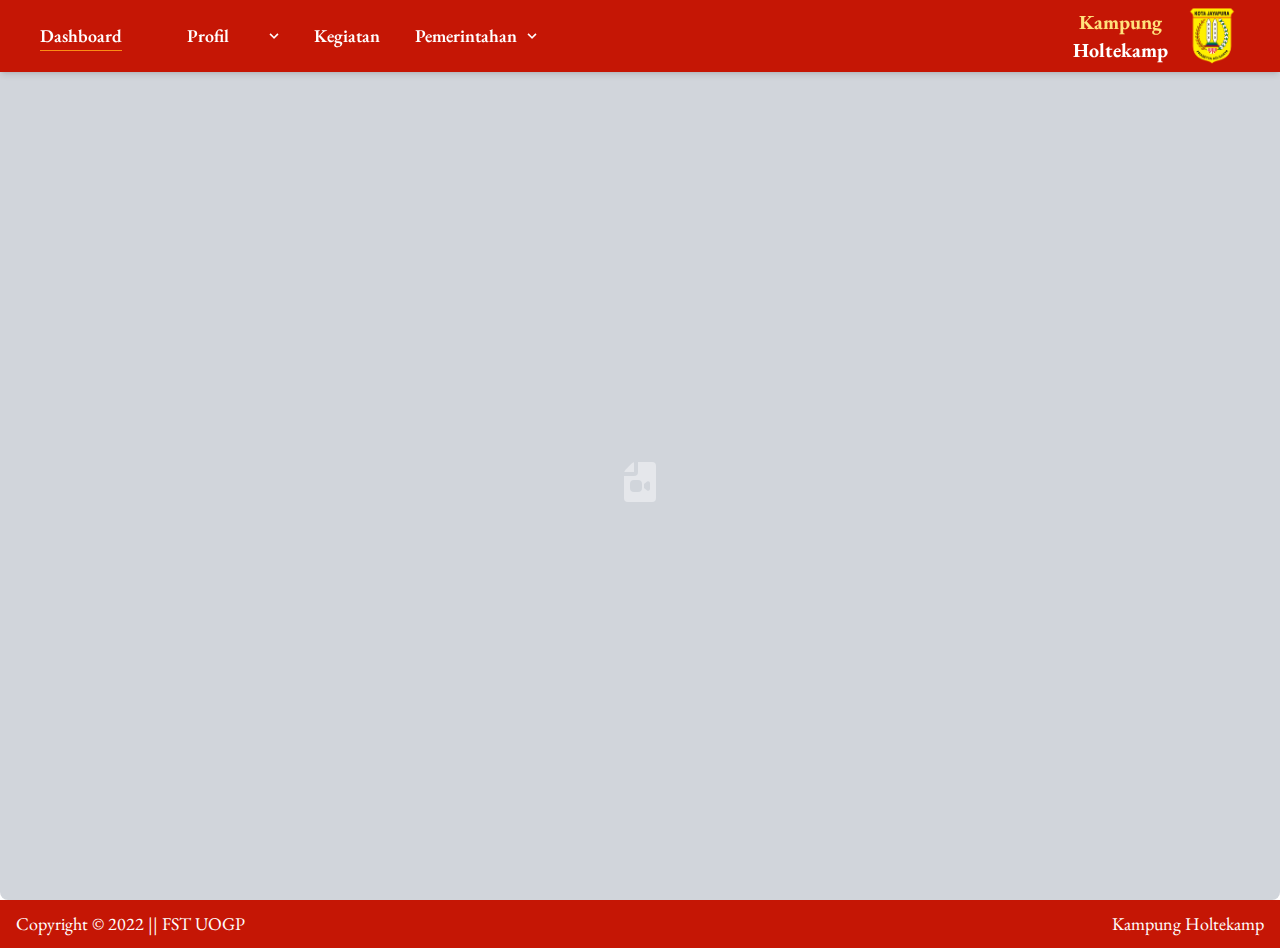
<file: index.html>
<!DOCTYPE html><html lang="en"><head><meta charSet="utf-8"/><meta name="viewport" content="width=device-width, initial-scale=1"/><link rel="stylesheet" href="/_next/static/css/a5a9827253c92d28.css" data-precedence="next"/><link rel="stylesheet" href="/_next/static/css/89b53d7a4a114275.css" data-precedence="next"/><link rel="preload" href="/_next/static/chunks/webpack-ff0d95786572bcd1.js" as="script" fetchPriority="low"/><script src="/_next/static/chunks/fd9d1056-929cb31e0c06b4a8.js" async=""></script><script src="/_next/static/chunks/596-94bd9287d5ab3862.js" async=""></script><script src="/_next/static/chunks/main-app-c439888119a9076b.js" async=""></script><title>Kampung Holtekamp</title><meta name="description" content="Website Kampung Holtekamp"/><link rel="icon" href="/favicon.ico" type="image/x-icon" sizes="32x32"/><script src="/_next/static/chunks/polyfills-78c92fac7aa8fdd8.js" noModule=""></script></head><body class="font-EB-Garamond"><div class="lg:text-lg"><div class="fixed top-0 left-0 w-full z-50"><div class="hidden md:block"><div class="text-white py-2 px-10 shadow-md flex justify-between items-center bg-primary backdrop-blur-sm"><div class="flex gap-20 items-center"><div class="flex gap-8"><div class="border-b border-secondary"><a class="font-semibold" href="/">Dashboard</a></div><div class="group inline-block navbar-level relative"><button class="outline-none focus:outline-none bg-transparent rounded-sm flex items-center min-w-32"><span class="pr-1 font-semibold flex-1 false">Profil</span><span><svg class="fill-current h-4 w-4 transform group-hover:-rotate-180 transition duration-150 ease-in-out" xmlns="http://www.w3.org/2000/svg" viewBox="0 0 20 20"><path d="M9.293 12.95l.707.707L15.657 8l-1.414-1.414L10 10.828 5.757 6.586 4.343 8z"></path></svg></span></button><ul class="rounded-sm transform scale-0 group-hover:scale-100 absolute 
  transition duration-150 ease-in-out min-w-32 left-4 pb-4 bg-primary"><div><a class="flex items-center mx-3 py-2 transition-colors duration-300 transform false" href="/profil/visiMisi"><span class="mx-2 whitespace-nowrap">Visi Misi</span></a></div><div><a class="flex items-center mx-3 py-2 transition-colors duration-300 transform false" href="/profil/sejarah"><span class="mx-2 whitespace-nowrap">Sejarah</span></a></div></ul></div><div class="hover:border-b hover:border-secondary"><a class="font-semibold" href="/kegiatan">Kegiatan</a></div><div class="group inline-block navbar-level relative"><button class="outline-none focus:outline-none bg-transparent rounded-sm flex items-center min-w-32"><span class="pr-1 font-semibold flex-1 false">Pemerintahan</span><span><svg class="fill-current h-4 w-4 transform group-hover:-rotate-180 transition duration-150 ease-in-out" xmlns="http://www.w3.org/2000/svg" viewBox="0 0 20 20"><path d="M9.293 12.95l.707.707L15.657 8l-1.414-1.414L10 10.828 5.757 6.586 4.343 8z"></path></svg></span></button><ul class="rounded-sm transform scale-0 group-hover:scale-100 absolute 
  transition duration-150 ease-in-out min-w-32 left-4 pb-4 bg-primary"><div><a class="flex items-center mx-3 py-2 transition-colors duration-300 transform false" href="/pemerintahan/strukturOrganisasi"><span class="mx-2 whitespace-nowrap">Struktur Organisasi</span></a></div><div><a class="flex items-center mx-3 py-2 transition-colors duration-300 transform false" href="/pemerintahan/kelembagaan"><span class="mx-2 whitespace-nowrap">Kelembagaan</span></a></div></ul></div></div></div><div class="flex items-center gap-4"><div><h5 class="font-bold text-center text-thirdary">Kampung</h5><h5 class="font-bold">Holtekamp</h5></div><div class="relative h-14 w-14"><img alt="logo" loading="lazy" decoding="async" data-nimg="fill" style="position:absolute;height:100%;width:100%;left:0;top:0;right:0;bottom:0;object-fit:contain;object-position:center;color:transparent" src="/images/logo_jayapura.png"/></div></div></div></div><div class="block md:hidden"><nav class="bg-primary"><div class="flex items-center justify-between h-16 px-4"><div class="flex-shrink-0 font-bold tracking-wider"><div class="flex items-center -mx-6"><img alt="logo" loading="lazy" width="100" height="100" decoding="async" data-nimg="1" style="color:transparent;object-fit:contain;object-position:center;height:4rem" src="/images/logo_jayapura.png"/><span class="text-secondary text-xl -ml-4 mr-1">Kampung</span><span class="text-white text-xl">Holtekamp</span></div></div><button type="button" class="bg-primary inline-flex items-center justify-center p-2 rounded-md text-white hover:bg-secondary focus:outline-none focus:bg-primary focus:text-white transition duration-150 ease-in-out"><svg class="h-6 w-6" stroke="currentColor" fill="none" viewBox="0 0 24 24"><path stroke-linecap="round" stroke-linejoin="round" stroke-width="2" d="M4 6h16M4 12h16M4 18h16"></path></svg></button></div></nav></div></div><div class="pt-20 px-10 pb-4 min-h-screen"><div class="absolute top-16 bottom-0  left-0 right-0 z-20"><div role="status" class="flex items-center justify-center h-full w-full bg-gray-300 rounded-lg animate-pulse dark:bg-gray-700"><svg class="w-10 h-10 text-gray-200 dark:text-gray-600" aria-hidden="true" xmlns="http://www.w3.org/2000/svg" fill="currentColor" viewBox="0 0 16 20"><path d="M5 5V.13a2.96 2.96 0 0 0-1.293.749L.879 3.707A2.98 2.98 0 0 0 .13 5H5Z"></path><path d="M14.066 0H7v5a2 2 0 0 1-2 2H0v11a1.97 1.97 0 0 0 1.934 2h12.132A1.97 1.97 0 0 0 16 18V2a1.97 1.97 0 0 0-1.934-2ZM9 13a2 2 0 0 1-2 2H5a2 2 0 0 1-2-2v-2a2 2 0 0 1 2-2h2a2 2 0 0 1 2 2v2Zm4 .382a1 1 0 0 1-1.447.894L10 13v-2l1.553-1.276a1 1 0 0 1 1.447.894v2.764Z"></path></svg><span class="sr-only">Loading...</span></div></div></div><div class="h-12"><div class="bg-primary h-full text-white flex justify-between items-center px-4"><p>Copyright © 2022 || FST UOGP</p><p class="text-center">Kampung Holtekamp</p></div></div></div><script src="/_next/static/chunks/webpack-ff0d95786572bcd1.js" async=""></script><script>(self.__next_f=self.__next_f||[]).push([0])</script><script>self.__next_f.push([1,"1:HL[\"/_next/static/css/a5a9827253c92d28.css\",{\"as\":\"style\"}]\n0:\"$L2\"\n"])</script><script>self.__next_f.push([1,"3:HL[\"/_next/static/css/89b53d7a4a114275.css\",{\"as\":\"style\"}]\n"])</script><script>self.__next_f.push([1,"4:I{\"id\":7948,\"chunks\":[\"272:static/chunks/webpack-ff0d95786572bcd1.js\",\"971:static/chunks/fd9d1056-929cb31e0c06b4a8.js\",\"596:static/chunks/596-94bd9287d5ab3862.js\"],\"name\":\"default\",\"async\":false}\n6:I{\"id\":6628,\"chunks\":[\"272:static/chunks/webpack-ff0d95786572bcd1.js\",\"971:static/chunks/fd9d1056-929cb31e0c06b4a8.js\",\"596:static/chunks/596-94bd9287d5ab3862.js\"],\"name\":\"\",\"async\":false}\n7:I{\"id\":6753,\"chunks\":[\"185:static/chunks/app/layout-b8151ac43468d2af.js\"],\"name\":\"\",\"async\":false}\n8:I{\"id\":8164,\"chunks\""])</script><script>self.__next_f.push([1,":[\"185:static/chunks/app/layout-b8151ac43468d2af.js\"],\"name\":\"\",\"async\":false}\n9:I{\"id\":7767,\"chunks\":[\"272:static/chunks/webpack-ff0d95786572bcd1.js\",\"971:static/chunks/fd9d1056-929cb31e0c06b4a8.js\",\"596:static/chunks/596-94bd9287d5ab3862.js\"],\"name\":\"default\",\"async\":false}\na:I{\"id\":7920,\"chunks\":[\"272:static/chunks/webpack-ff0d95786572bcd1.js\",\"971:static/chunks/fd9d1056-929cb31e0c06b4a8.js\",\"596:static/chunks/596-94bd9287d5ab3862.js\"],\"name\":\"default\",\"async\":false}\nb:I{\"id\":4849,\"chunks\":[\"447:static/c"])</script><script>self.__next_f.push([1,"hunks/00cbbcb7-90a2cd2050de2e86.js\",\"954:static/chunks/954-7d761e87faf4f2ee.js\",\"360:static/chunks/360-b5990d08c6e9e57c.js\",\"682:static/chunks/682-fcba86869bd5bf35.js\",\"743:static/chunks/app/(user)/layout-24073164a45133db.js\"],\"name\":\"\",\"async\":false}\nd:I{\"id\":4839,\"chunks\":[\"272:static/chunks/webpack-ff0d95786572bcd1.js\",\"971:static/chunks/fd9d1056-929cb31e0c06b4a8.js\",\"596:static/chunks/596-94bd9287d5ab3862.js\"],\"name\":\"default\",\"async\":false}\ne:I{\"id\":3155,\"chunks\":[\"954:static/chunks/954-7d761e87faf4f2e"])</script><script>self.__next_f.push([1,"e.js\",\"222:static/chunks/222-f82a76378085fbdc.js\",\"979:static/chunks/979-61663433f6484280.js\",\"679:static/chunks/679-7fde270d3d6341b3.js\",\"655:static/chunks/app/(user)/(dashboard)/page-c9eb19cc6af98548.js\"],\"name\":\"\",\"async\":false}\n"])</script><script>self.__next_f.push([1,"2:[[[\"$\",\"link\",\"0\",{\"rel\":\"stylesheet\",\"href\":\"/_next/static/css/a5a9827253c92d28.css\",\"precedence\":\"next\"}]],[\"$\",\"$L4\",null,{\"buildId\":\"PBszGIxqtP29dBK4wllNa\",\"assetPrefix\":\"\",\"initialCanonicalUrl\":\"/\",\"initialTree\":[\"\",{\"children\":[\"(user)\",{\"children\":[\"(dashboard)\",{\"children\":[\"__PAGE__\",{}]}]}]},\"$undefined\",\"$undefined\",true],\"initialHead\":[false,\"$L5\"],\"globalErrorComponent\":\"$6\",\"children\":[null,[\"$\",\"html\",null,{\"lang\":\"en\",\"children\":[\"$\",\"body\",null,{\"className\":\"font-EB-Garamond\",\"children\":[\"$\",\"$L7\",null,{\"children\":[\"$\",\"$L8\",null,{\"children\":[\"$\",\"$L9\",null,{\"parallelRouterKey\":\"children\",\"segmentPath\":[\"children\"],\"loading\":\"$undefined\",\"loadingStyles\":\"$undefined\",\"hasLoading\":false,\"error\":\"$undefined\",\"errorStyles\":\"$undefined\",\"template\":[\"$\",\"$La\",null,{}],\"templateStyles\":\"$undefined\",\"notFound\":[[\"$\",\"title\",null,{\"children\":\"404: This page could not be found.\"}],[\"$\",\"div\",null,{\"style\":{\"fontFamily\":\"system-ui,\\\"Segoe UI\\\",Roboto,Helvetica,Arial,sans-serif,\\\"Apple Color Emoji\\\",\\\"Segoe UI Emoji\\\"\",\"height\":\"100vh\",\"textAlign\":\"center\",\"display\":\"flex\",\"flexDirection\":\"column\",\"alignItems\":\"center\",\"justifyContent\":\"center\"},\"children\":[\"$\",\"div\",null,{\"children\":[[\"$\",\"style\",null,{\"dangerouslySetInnerHTML\":{\"__html\":\"body{color:#000;background:#fff;margin:0}.next-error-h1{border-right:1px solid rgba(0,0,0,.3)}@media (prefers-color-scheme:dark){body{color:#fff;background:#000}.next-error-h1{border-right:1px solid rgba(255,255,255,.3)}}\"}}],[\"$\",\"h1\",null,{\"className\":\"next-error-h1\",\"style\":{\"display\":\"inline-block\",\"margin\":\"0 20px 0 0\",\"padding\":\"0 23px 0 0\",\"fontSize\":24,\"fontWeight\":500,\"verticalAlign\":\"top\",\"lineHeight\":\"49px\"},\"children\":\"404\"}],[\"$\",\"div\",null,{\"style\":{\"display\":\"inline-block\"},\"children\":[\"$\",\"h2\",null,{\"style\":{\"fontSize\":14,\"fontWeight\":400,\"lineHeight\":\"49px\",\"margin\":0},\"children\":\"This page could not be found.\"}]}]]}]}]],\"notFoundStyles\":[],\"childProp\":{\"current\":[null,[\"$\",\"$Lb\",null,{\"children\":[\"$\",\"$L9\",null,{\"parallelRouterKey\":\"children\",\"segmentPath\":[\"children\",\"(user)\",\"children\"],\"loading\":\"$undefined\",\"loadingStyles\":\"$undefined\",\"hasLoading\":false,\"error\":\"$undefined\",\"errorStyles\":\"$undefined\",\"template\":[\"$\",\"$La\",null,{}],\"templateStyles\":\"$undefined\",\"notFound\":[[\"$\",\"title\",null,{\"children\":\"404: This page could not be found.\"}],[\"$\",\"div\",null,{\"style\":{\"fontFamily\":\"system-ui,\\\"Segoe UI\\\",Roboto,Helvetica,Arial,sans-serif,\\\"Apple Color Emoji\\\",\\\"Segoe UI Emoji\\\"\",\"height\":\"100vh\",\"textAlign\":\"center\",\"display\":\"flex\",\"flexDirection\":\"column\",\"alignItems\":\"center\",\"justifyContent\":\"center\"},\"children\":[\"$\",\"div\",null,{\"children\":[[\"$\",\"style\",null,{\"dangerouslySetInnerHTML\":{\"__html\":\"body{color:#000;background:#fff;margin:0}.next-error-h1{border-right:1px solid rgba(0,0,0,.3)}@media (prefers-color-scheme:dark){body{color:#fff;background:#000}.next-error-h1{border-right:1px solid rgba(255,255,255,.3)}}\"}}],[\"$\",\"h1\",null,{\"className\":\"next-error-h1\",\"style\":{\"display\":\"inline-block\",\"margin\":\"0 20px 0 0\",\"padding\":\"0 23px 0 0\",\"fontSize\":24,\"fontWeight\":500,\"verticalAlign\":\"top\",\"lineHeight\":\"49px\"},\"children\":\"404\"}],[\"$\",\"div\",null,{\"style\":{\"display\":\"inline-block\"},\"children\":[\"$\",\"h2\",null,{\"style\":{\"fontSize\":14,\"fontWeight\":400,\"lineHeight\":\"49px\",\"margin\":0},\"children\":\"This page could not be found.\"}]}]]}]}]],\"notFoundStyles\":[],\"childProp\":{\"current\":[\"$\",\"$L9\",null,{\"parallelRouterKey\":\"children\",\"segmentPath\":[\"children\",\"(user)\",\"children\",\"(dashboard)\",\"children\"],\"loading\":\"$undefined\",\"loadingStyles\":\"$undefined\",\"hasLoading\":false,\"error\":\"$undefined\",\"errorStyles\":\"$undefined\",\"template\":[\"$\",\"$La\",null,{}],\"templateStyles\":\"$undefined\",\"notFound\":\"$undefined\",\"notFoundStyles\":\"$undefined\",\"childProp\":{\"current\":[\"$Lc\",[\"$\",\"$Ld\",null,{\"propsForComponent\":{\"params\":{}},\"Component\":\"$e\"}],null],\"segment\":\"__PAGE__\"},\"styles\":[[\"$\",\"link\",\"0\",{\"rel\":\"stylesheet\",\"href\":\"/_next/static/css/89b53d7a4a114275.css\",\"precedence\":\"next\"}]]}],\"segment\":\"(dashboard)\"},\"styles\":[]}],\"params\":{}}],null],\"segment\":\"(user)\"},\"styles\":[]}]}]}]}]}],null]}]]\n"])</script><script>self.__next_f.push([1,"5:[[\"$\",\"meta\",\"0\",{\"charSet\":\"utf-8\"}],[\"$\",\"title\",\"1\",{\"children\":\"Kampung Holtekamp\"}],[\"$\",\"meta\",\"2\",{\"name\":\"description\",\"content\":\"Website Kampung Holtekamp\"}],[\"$\",\"meta\",\"3\",{\"name\":\"viewport\",\"content\":\"width=device-width, initial-scale=1\"}],[\"$\",\"link\",\"4\",{\"rel\":\"icon\",\"href\":\"/favicon.ico\",\"type\":\"image/x-icon\",\"sizes\":\"32x32\"}]]\nc:null\n"])</script></body></html>
</file>
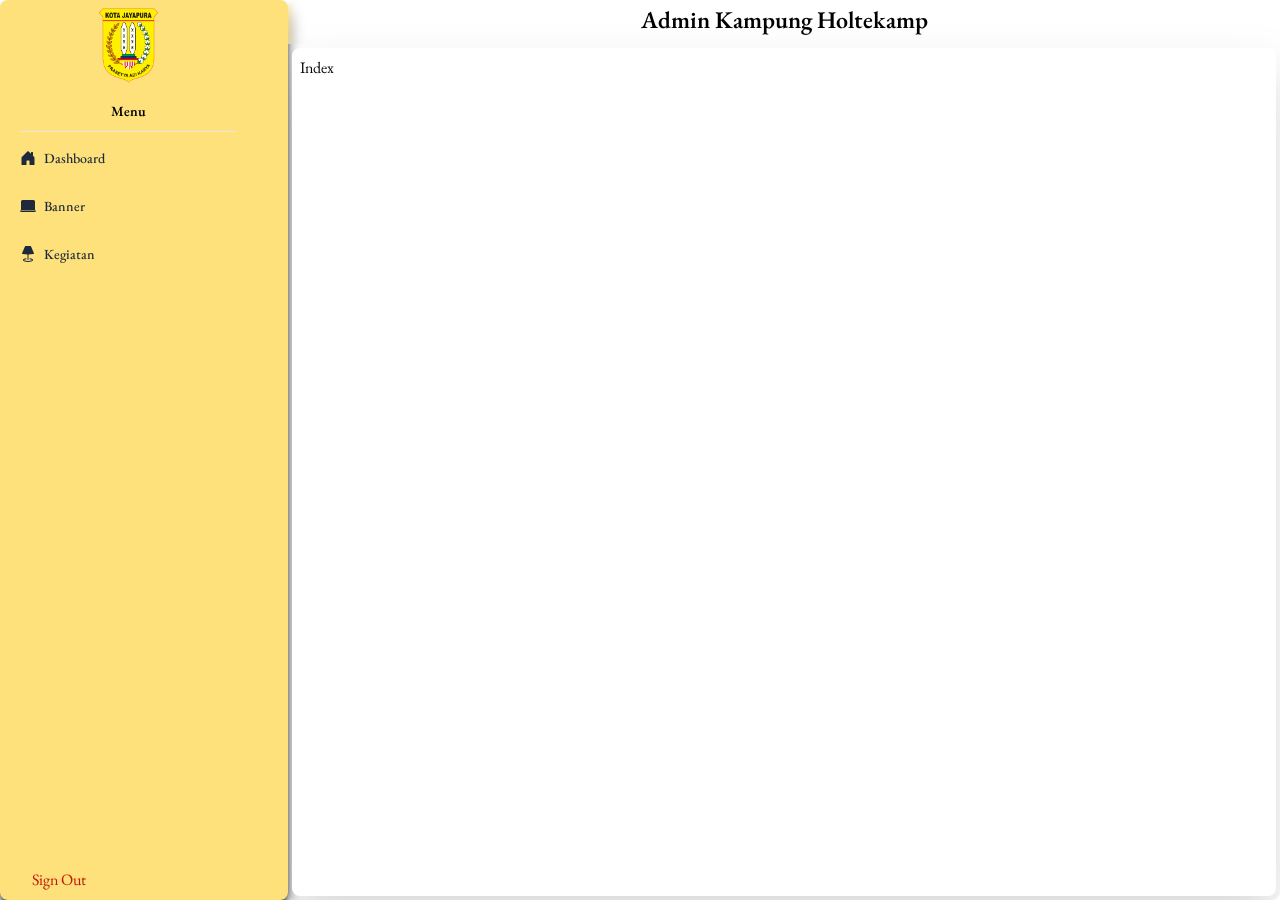
<file: admin/index.html>
<!DOCTYPE html><html lang="en"><head><meta charSet="utf-8"/><meta name="viewport" content="width=device-width, initial-scale=1"/><link rel="stylesheet" href="/_next/static/css/a5a9827253c92d28.css" data-precedence="next"/><link rel="preload" href="/_next/static/chunks/webpack-ff0d95786572bcd1.js" as="script" fetchPriority="low"/><script src="/_next/static/chunks/fd9d1056-929cb31e0c06b4a8.js" async=""></script><script src="/_next/static/chunks/596-94bd9287d5ab3862.js" async=""></script><script src="/_next/static/chunks/main-app-c439888119a9076b.js" async=""></script><title>Kampung Holtekamp</title><meta name="description" content="Website Kampung Holtekamp"/><link rel="icon" href="/favicon.ico" type="image/x-icon" sizes="32x32"/><script src="/_next/static/chunks/polyfills-78c92fac7aa8fdd8.js" noModule=""></script></head><body class="font-EB-Garamond"><div><div class="flex min-h-screen h-screen text-black bg-bg"><div class="relative"><div class="lg:hidden mt-2 ml-2 z-50 h-7 absolute"><svg stroke="currentColor" fill="currentColor" stroke-width="0" viewBox="0 0 448 512" class="text-2xl" height="1em" width="1em" xmlns="http://www.w3.org/2000/svg"><path d="M448 64c0-17.7-14.3-32-32-32H32C14.3 32 0 46.3 0 64S14.3 96 32 96H416c17.7 0 32-14.3 32-32zm0 256c0-17.7-14.3-32-32-32H32c-17.7 0-32 14.3-32 32s14.3 32 32 32H416c17.7 0 32-14.3 32-32zM0 192c0 17.7 14.3 32 32 32H416c17.7 0 32-14.3 32-32s-14.3-32-32-32H32c-17.7 0-32 14.3-32 32zM448 448c0-17.7-14.3-32-32-32H32c-17.7 0-32 14.3-32 32s14.3 32 32 32H416c17.7 0 32-14.3 32-32z"></path></svg></div></div><div class="flex h-full w-full overflow-hidden p-1 rounded-lg flex-col"><div class="lg:-mx-4 lg:-mt-2 mb-1"><div class="lg:backdrop-blur-sm lg:py-2"><p class="text-2xl font-semibold text-center">Admin Kampung Holtekamp</p></div></div><div class="bg-white h-full overflow-hidden p-2 drop-shadow-2xl shadow-black rounded-lg"><div>Index</div></div></div></div></div><script src="/_next/static/chunks/webpack-ff0d95786572bcd1.js" async=""></script><script>(self.__next_f=self.__next_f||[]).push([0])</script><script>self.__next_f.push([1,"1:HL[\"/_next/static/css/a5a9827253c92d28.css\",{\"as\":\"style\"}]\n0:\"$L2\"\n"])</script><script>self.__next_f.push([1,"3:I{\"id\":7948,\"chunks\":[\"272:static/chunks/webpack-ff0d95786572bcd1.js\",\"971:static/chunks/fd9d1056-929cb31e0c06b4a8.js\",\"596:static/chunks/596-94bd9287d5ab3862.js\"],\"name\":\"default\",\"async\":false}\n5:I{\"id\":6628,\"chunks\":[\"272:static/chunks/webpack-ff0d95786572bcd1.js\",\"971:static/chunks/fd9d1056-929cb31e0c06b4a8.js\",\"596:static/chunks/596-94bd9287d5ab3862.js\"],\"name\":\"\",\"async\":false}\n6:I{\"id\":6753,\"chunks\":[\"185:static/chunks/app/layout-b8151ac43468d2af.js\"],\"name\":\"\",\"async\":false}\n7:I{\"id\":8164,\"chunks\""])</script><script>self.__next_f.push([1,":[\"185:static/chunks/app/layout-b8151ac43468d2af.js\"],\"name\":\"\",\"async\":false}\n8:I{\"id\":7767,\"chunks\":[\"272:static/chunks/webpack-ff0d95786572bcd1.js\",\"971:static/chunks/fd9d1056-929cb31e0c06b4a8.js\",\"596:static/chunks/596-94bd9287d5ab3862.js\"],\"name\":\"default\",\"async\":false}\n9:I{\"id\":7920,\"chunks\":[\"272:static/chunks/webpack-ff0d95786572bcd1.js\",\"971:static/chunks/fd9d1056-929cb31e0c06b4a8.js\",\"596:static/chunks/596-94bd9287d5ab3862.js\"],\"name\":\"default\",\"async\":false}\na:I{\"id\":5858,\"chunks\":[\"447:static/c"])</script><script>self.__next_f.push([1,"hunks/00cbbcb7-90a2cd2050de2e86.js\",\"306:static/chunks/39209d7c-d9157a92516e3d5d.js\",\"954:static/chunks/954-7d761e87faf4f2ee.js\",\"222:static/chunks/222-f82a76378085fbdc.js\",\"979:static/chunks/979-61663433f6484280.js\",\"628:static/chunks/628-806bc416d0b4fac9.js\",\"360:static/chunks/360-b5990d08c6e9e57c.js\",\"91:static/chunks/app/admin/layout-b82a1c23e926e143.js\"],\"name\":\"\",\"async\":false}\n"])</script><script>self.__next_f.push([1,"2:[[[\"$\",\"link\",\"0\",{\"rel\":\"stylesheet\",\"href\":\"/_next/static/css/a5a9827253c92d28.css\",\"precedence\":\"next\"}]],[\"$\",\"$L3\",null,{\"buildId\":\"PBszGIxqtP29dBK4wllNa\",\"assetPrefix\":\"\",\"initialCanonicalUrl\":\"/admin/index\",\"initialTree\":[\"\",{\"children\":[\"admin\",{\"children\":[\"index\",{\"children\":[\"__PAGE__\",{}]}]}]},\"$undefined\",\"$undefined\",true],\"initialHead\":[false,\"$L4\"],\"globalErrorComponent\":\"$5\",\"children\":[null,[\"$\",\"html\",null,{\"lang\":\"en\",\"children\":[\"$\",\"body\",null,{\"className\":\"font-EB-Garamond\",\"children\":[\"$\",\"$L6\",null,{\"children\":[\"$\",\"$L7\",null,{\"children\":[\"$\",\"$L8\",null,{\"parallelRouterKey\":\"children\",\"segmentPath\":[\"children\"],\"loading\":\"$undefined\",\"loadingStyles\":\"$undefined\",\"hasLoading\":false,\"error\":\"$undefined\",\"errorStyles\":\"$undefined\",\"template\":[\"$\",\"$L9\",null,{}],\"templateStyles\":\"$undefined\",\"notFound\":[[\"$\",\"title\",null,{\"children\":\"404: This page could not be found.\"}],[\"$\",\"div\",null,{\"style\":{\"fontFamily\":\"system-ui,\\\"Segoe UI\\\",Roboto,Helvetica,Arial,sans-serif,\\\"Apple Color Emoji\\\",\\\"Segoe UI Emoji\\\"\",\"height\":\"100vh\",\"textAlign\":\"center\",\"display\":\"flex\",\"flexDirection\":\"column\",\"alignItems\":\"center\",\"justifyContent\":\"center\"},\"children\":[\"$\",\"div\",null,{\"children\":[[\"$\",\"style\",null,{\"dangerouslySetInnerHTML\":{\"__html\":\"body{color:#000;background:#fff;margin:0}.next-error-h1{border-right:1px solid rgba(0,0,0,.3)}@media (prefers-color-scheme:dark){body{color:#fff;background:#000}.next-error-h1{border-right:1px solid rgba(255,255,255,.3)}}\"}}],[\"$\",\"h1\",null,{\"className\":\"next-error-h1\",\"style\":{\"display\":\"inline-block\",\"margin\":\"0 20px 0 0\",\"padding\":\"0 23px 0 0\",\"fontSize\":24,\"fontWeight\":500,\"verticalAlign\":\"top\",\"lineHeight\":\"49px\"},\"children\":\"404\"}],[\"$\",\"div\",null,{\"style\":{\"display\":\"inline-block\"},\"children\":[\"$\",\"h2\",null,{\"style\":{\"fontSize\":14,\"fontWeight\":400,\"lineHeight\":\"49px\",\"margin\":0},\"children\":\"This page could not be found.\"}]}]]}]}]],\"notFoundStyles\":[],\"childProp\":{\"current\":[null,[\"$\",\"$La\",null,{\"children\":[\"$\",\"$L8\",null,{\"parallelRouterKey\":\"children\",\"segmentPath\":[\"children\",\"admin\",\"children\"],\"loading\":\"$undefined\",\"loadingStyles\":\"$undefined\",\"hasLoading\":false,\"error\":\"$undefined\",\"errorStyles\":\"$undefined\",\"template\":[\"$\",\"$L9\",null,{}],\"templateStyles\":\"$undefined\",\"notFound\":\"$undefined\",\"notFoundStyles\":\"$undefined\",\"childProp\":{\"current\":[\"$\",\"$L8\",null,{\"parallelRouterKey\":\"children\",\"segmentPath\":[\"children\",\"admin\",\"children\",\"index\",\"children\"],\"loading\":\"$undefined\",\"loadingStyles\":\"$undefined\",\"hasLoading\":false,\"error\":\"$undefined\",\"errorStyles\":\"$undefined\",\"template\":[\"$\",\"$L9\",null,{}],\"templateStyles\":\"$undefined\",\"notFound\":\"$undefined\",\"notFoundStyles\":\"$undefined\",\"childProp\":{\"current\":[\"$Lb\",[\"$\",\"div\",null,{\"children\":\"Index\"}],null],\"segment\":\"__PAGE__\"},\"styles\":[]}],\"segment\":\"index\"},\"styles\":[]}],\"params\":{}}],null],\"segment\":\"admin\"},\"styles\":[]}]}]}]}]}],null]}]]\n"])</script><script>self.__next_f.push([1,"4:[[\"$\",\"meta\",\"0\",{\"charSet\":\"utf-8\"}],[\"$\",\"title\",\"1\",{\"children\":\"Kampung Holtekamp\"}],[\"$\",\"meta\",\"2\",{\"name\":\"description\",\"content\":\"Website Kampung Holtekamp\"}],[\"$\",\"meta\",\"3\",{\"name\":\"viewport\",\"content\":\"width=device-width, initial-scale=1\"}],[\"$\",\"link\",\"4\",{\"rel\":\"icon\",\"href\":\"/favicon.ico\",\"type\":\"image/x-icon\",\"sizes\":\"32x32\"}]]\nb:null\n"])</script></body></html>
</file>
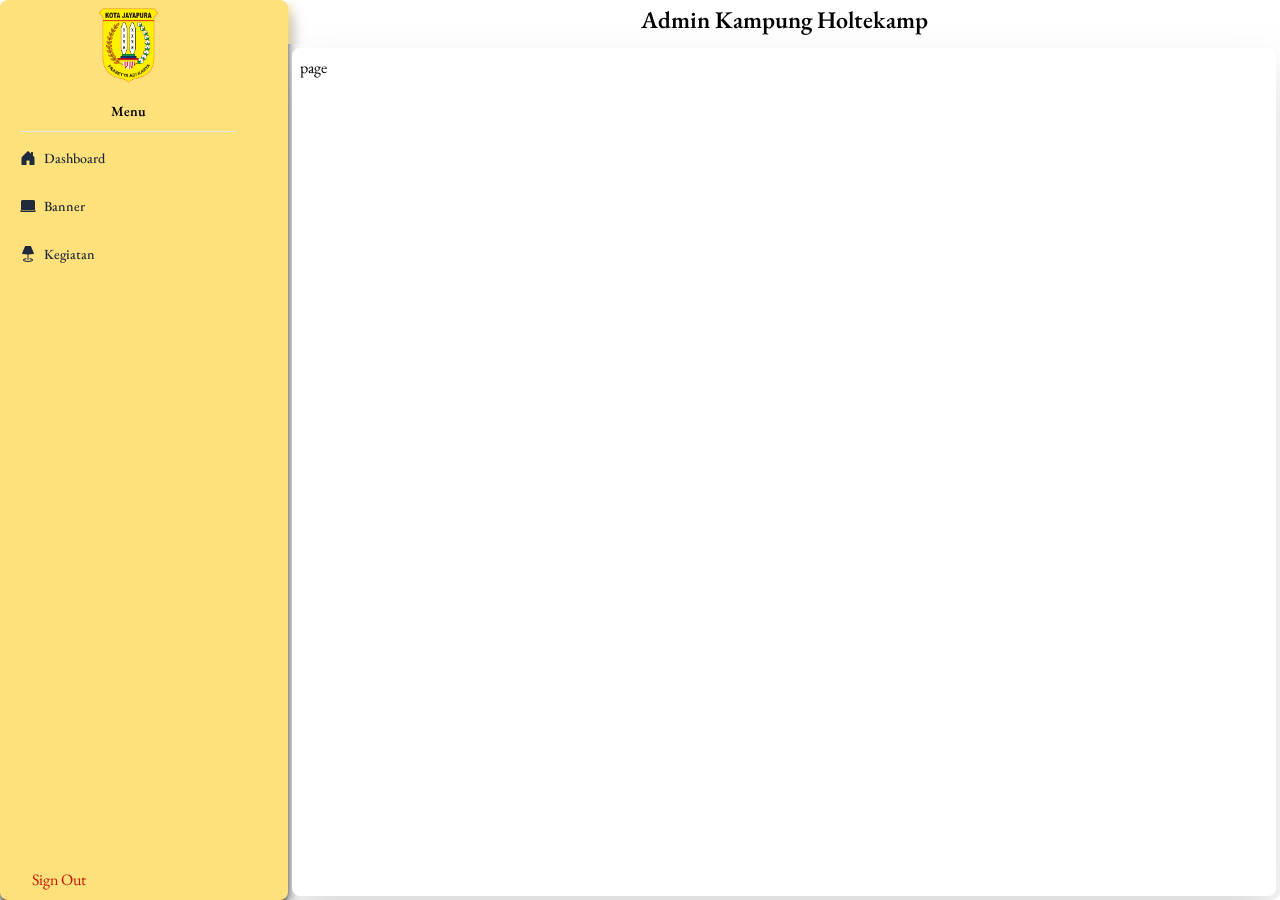
<file: admin.html>
<!DOCTYPE html><html lang="en"><head><meta charSet="utf-8"/><meta name="viewport" content="width=device-width, initial-scale=1"/><link rel="stylesheet" href="/_next/static/css/38e8758578b329ec.css" data-precedence="next"/><link rel="preload" href="/_next/static/chunks/webpack-5515f445537e8726.js" as="script" fetchPriority="low"/><script src="/_next/static/chunks/fd9d1056-929cb31e0c06b4a8.js" async=""></script><script src="/_next/static/chunks/596-94bd9287d5ab3862.js" async=""></script><script src="/_next/static/chunks/main-app-c439888119a9076b.js" async=""></script><title>Kampung Holtekamp</title><meta name="description" content="Website Kampung Holtekamp"/><link rel="icon" href="/favicon.ico" type="image/x-icon" sizes="32x32"/><script src="/_next/static/chunks/polyfills-78c92fac7aa8fdd8.js" noModule=""></script></head><body class="font-EB-Garamond"><div><div class="flex min-h-screen h-screen text-black bg-bg"><div class="relative"><div class="lg:hidden mt-2 ml-2 z-50 h-7 absolute"><svg stroke="currentColor" fill="currentColor" stroke-width="0" viewBox="0 0 448 512" class="text-2xl" height="1em" width="1em" xmlns="http://www.w3.org/2000/svg"><path d="M448 64c0-17.7-14.3-32-32-32H32C14.3 32 0 46.3 0 64S14.3 96 32 96H416c17.7 0 32-14.3 32-32zm0 256c0-17.7-14.3-32-32-32H32c-17.7 0-32 14.3-32 32s14.3 32 32 32H416c17.7 0 32-14.3 32-32zM0 192c0 17.7 14.3 32 32 32H416c17.7 0 32-14.3 32-32s-14.3-32-32-32H32c-17.7 0-32 14.3-32 32zM448 448c0-17.7-14.3-32-32-32H32c-17.7 0-32 14.3-32 32s14.3 32 32 32H416c17.7 0 32-14.3 32-32z"></path></svg></div></div><div class="flex h-full w-full overflow-hidden p-1 rounded-lg flex-col"><div class="lg:-mx-4 lg:-mt-2 mb-1"><div class="lg:backdrop-blur-sm lg:py-2"><p class="text-2xl font-semibold text-center">Admin Kampung Holtekamp</p></div></div><div class="bg-white h-full overflow-hidden p-2 drop-shadow-2xl shadow-black rounded-lg"><div>page</div></div></div></div></div><script src="/_next/static/chunks/webpack-5515f445537e8726.js" async=""></script><script>(self.__next_f=self.__next_f||[]).push([0])</script><script>self.__next_f.push([1,"1:HL[\"/_next/static/css/38e8758578b329ec.css\",{\"as\":\"style\"}]\n0:\"$L2\"\n"])</script><script>self.__next_f.push([1,"3:I{\"id\":7948,\"chunks\":[\"272:static/chunks/webpack-5515f445537e8726.js\",\"971:static/chunks/fd9d1056-929cb31e0c06b4a8.js\",\"596:static/chunks/596-94bd9287d5ab3862.js\"],\"name\":\"default\",\"async\":false}\n5:I{\"id\":6628,\"chunks\":[\"272:static/chunks/webpack-5515f445537e8726.js\",\"971:static/chunks/fd9d1056-929cb31e0c06b4a8.js\",\"596:static/chunks/596-94bd9287d5ab3862.js\"],\"name\":\"\",\"async\":false}\n6:I{\"id\":6753,\"chunks\":[\"185:static/chunks/app/layout-18006d9b4644ba67.js\"],\"name\":\"\",\"async\":false}\n7:I{\"id\":8164,\"chunks\""])</script><script>self.__next_f.push([1,":[\"185:static/chunks/app/layout-18006d9b4644ba67.js\"],\"name\":\"\",\"async\":false}\n8:I{\"id\":7767,\"chunks\":[\"272:static/chunks/webpack-5515f445537e8726.js\",\"971:static/chunks/fd9d1056-929cb31e0c06b4a8.js\",\"596:static/chunks/596-94bd9287d5ab3862.js\"],\"name\":\"default\",\"async\":false}\n9:I{\"id\":7920,\"chunks\":[\"272:static/chunks/webpack-5515f445537e8726.js\",\"971:static/chunks/fd9d1056-929cb31e0c06b4a8.js\",\"596:static/chunks/596-94bd9287d5ab3862.js\"],\"name\":\"default\",\"async\":false}\na:I{\"id\":5858,\"chunks\":[\"447:static/c"])</script><script>self.__next_f.push([1,"hunks/00cbbcb7-90a2cd2050de2e86.js\",\"306:static/chunks/39209d7c-d9157a92516e3d5d.js\",\"954:static/chunks/954-7d761e87faf4f2ee.js\",\"222:static/chunks/222-f82a76378085fbdc.js\",\"979:static/chunks/979-61663433f6484280.js\",\"628:static/chunks/628-806bc416d0b4fac9.js\",\"360:static/chunks/360-b5990d08c6e9e57c.js\",\"91:static/chunks/app/admin/layout-19efeac38b2fb85c.js\"],\"name\":\"\",\"async\":false}\n"])</script><script>self.__next_f.push([1,"2:[[[\"$\",\"link\",\"0\",{\"rel\":\"stylesheet\",\"href\":\"/_next/static/css/38e8758578b329ec.css\",\"precedence\":\"next\"}]],[\"$\",\"$L3\",null,{\"buildId\":\"cjsSM22z9N5kM5TwndptP\",\"assetPrefix\":\"\",\"initialCanonicalUrl\":\"/admin\",\"initialTree\":[\"\",{\"children\":[\"admin\",{\"children\":[\"__PAGE__\",{}]}]},\"$undefined\",\"$undefined\",true],\"initialHead\":[false,\"$L4\"],\"globalErrorComponent\":\"$5\",\"children\":[null,[\"$\",\"html\",null,{\"lang\":\"en\",\"children\":[\"$\",\"body\",null,{\"className\":\"font-EB-Garamond\",\"children\":[\"$\",\"$L6\",null,{\"children\":[\"$\",\"$L7\",null,{\"children\":[\"$\",\"$L8\",null,{\"parallelRouterKey\":\"children\",\"segmentPath\":[\"children\"],\"loading\":\"$undefined\",\"loadingStyles\":\"$undefined\",\"hasLoading\":false,\"error\":\"$undefined\",\"errorStyles\":\"$undefined\",\"template\":[\"$\",\"$L9\",null,{}],\"templateStyles\":\"$undefined\",\"notFound\":[[\"$\",\"title\",null,{\"children\":\"404: This page could not be found.\"}],[\"$\",\"div\",null,{\"style\":{\"fontFamily\":\"system-ui,\\\"Segoe UI\\\",Roboto,Helvetica,Arial,sans-serif,\\\"Apple Color Emoji\\\",\\\"Segoe UI Emoji\\\"\",\"height\":\"100vh\",\"textAlign\":\"center\",\"display\":\"flex\",\"flexDirection\":\"column\",\"alignItems\":\"center\",\"justifyContent\":\"center\"},\"children\":[\"$\",\"div\",null,{\"children\":[[\"$\",\"style\",null,{\"dangerouslySetInnerHTML\":{\"__html\":\"body{color:#000;background:#fff;margin:0}.next-error-h1{border-right:1px solid rgba(0,0,0,.3)}@media (prefers-color-scheme:dark){body{color:#fff;background:#000}.next-error-h1{border-right:1px solid rgba(255,255,255,.3)}}\"}}],[\"$\",\"h1\",null,{\"className\":\"next-error-h1\",\"style\":{\"display\":\"inline-block\",\"margin\":\"0 20px 0 0\",\"padding\":\"0 23px 0 0\",\"fontSize\":24,\"fontWeight\":500,\"verticalAlign\":\"top\",\"lineHeight\":\"49px\"},\"children\":\"404\"}],[\"$\",\"div\",null,{\"style\":{\"display\":\"inline-block\"},\"children\":[\"$\",\"h2\",null,{\"style\":{\"fontSize\":14,\"fontWeight\":400,\"lineHeight\":\"49px\",\"margin\":0},\"children\":\"This page could not be found.\"}]}]]}]}]],\"notFoundStyles\":[],\"childProp\":{\"current\":[null,[\"$\",\"$La\",null,{\"children\":[\"$\",\"$L8\",null,{\"parallelRouterKey\":\"children\",\"segmentPath\":[\"children\",\"admin\",\"children\"],\"loading\":\"$undefined\",\"loadingStyles\":\"$undefined\",\"hasLoading\":false,\"error\":\"$undefined\",\"errorStyles\":\"$undefined\",\"template\":[\"$\",\"$L9\",null,{}],\"templateStyles\":\"$undefined\",\"notFound\":\"$undefined\",\"notFoundStyles\":\"$undefined\",\"childProp\":{\"current\":[\"$Lb\",[\"$\",\"div\",null,{\"children\":\"page\"}],null],\"segment\":\"__PAGE__\"},\"styles\":[]}],\"params\":{}}],null],\"segment\":\"admin\"},\"styles\":[]}]}]}]}]}],null]}]]\n"])</script><script>self.__next_f.push([1,"4:[[\"$\",\"meta\",\"0\",{\"charSet\":\"utf-8\"}],[\"$\",\"title\",\"1\",{\"children\":\"Kampung Holtekamp\"}],[\"$\",\"meta\",\"2\",{\"name\":\"description\",\"content\":\"Website Kampung Holtekamp\"}],[\"$\",\"meta\",\"3\",{\"name\":\"viewport\",\"content\":\"width=device-width, initial-scale=1\"}],[\"$\",\"link\",\"4\",{\"rel\":\"icon\",\"href\":\"/favicon.ico\",\"type\":\"image/x-icon\",\"sizes\":\"32x32\"}]]\nb:null\n"])</script></body></html>
</file>
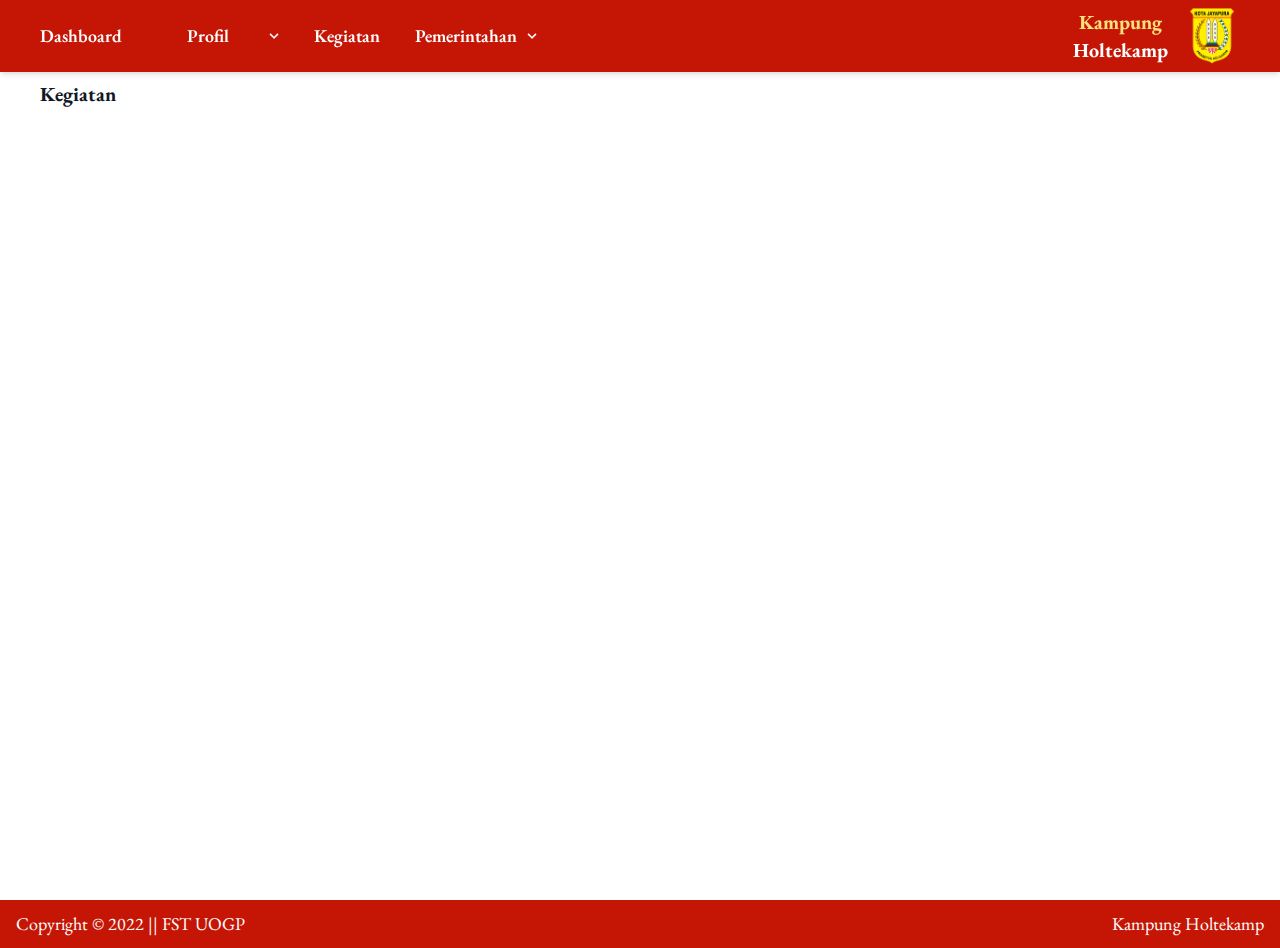
<file: gambarKegiatan.html>
<!DOCTYPE html><html id="__next_error__"><head><meta charSet="utf-8"/><meta name="viewport" content="width=device-width, initial-scale=1"/><link rel="preload" href="/_next/static/chunks/webpack-ff0d95786572bcd1.js" as="script" fetchPriority="low"/><script src="/_next/static/chunks/fd9d1056-929cb31e0c06b4a8.js" async=""></script><script src="/_next/static/chunks/596-94bd9287d5ab3862.js" async=""></script><script src="/_next/static/chunks/main-app-c439888119a9076b.js" async=""></script><title>Kegiatan</title><meta name="description" content="Website Kampung Holtekamp"/><link rel="icon" href="/favicon.ico" type="image/x-icon" sizes="32x32"/><script src="/_next/static/chunks/polyfills-78c92fac7aa8fdd8.js" noModule=""></script></head><body><script src="/_next/static/chunks/webpack-ff0d95786572bcd1.js" async=""></script><script>(self.__next_f=self.__next_f||[]).push([0])</script><script>self.__next_f.push([1,"1:HL[\"/_next/static/css/a5a9827253c92d28.css\",{\"as\":\"style\"}]\n0:\"$L2\"\n"])</script><script>self.__next_f.push([1,"3:HL[\"/_next/static/css/fe98200401532763.css\",{\"as\":\"style\"}]\n"])</script><script>self.__next_f.push([1,"4:I{\"id\":7948,\"chunks\":[\"272:static/chunks/webpack-ff0d95786572bcd1.js\",\"971:static/chunks/fd9d1056-929cb31e0c06b4a8.js\",\"596:static/chunks/596-94bd9287d5ab3862.js\"],\"name\":\"default\",\"async\":false}\n6:I{\"id\":6628,\"chunks\":[\"272:static/chunks/webpack-ff0d95786572bcd1.js\",\"971:static/chunks/fd9d1056-929cb31e0c06b4a8.js\",\"596:static/chunks/596-94bd9287d5ab3862.js\"],\"name\":\"\",\"async\":false}\n7:I{\"id\":6753,\"chunks\":[\"185:static/chunks/app/layout-b8151ac43468d2af.js\"],\"name\":\"\",\"async\":false}\n8:I{\"id\":8164,\"chunks\""])</script><script>self.__next_f.push([1,":[\"185:static/chunks/app/layout-b8151ac43468d2af.js\"],\"name\":\"\",\"async\":false}\n9:I{\"id\":7767,\"chunks\":[\"272:static/chunks/webpack-ff0d95786572bcd1.js\",\"971:static/chunks/fd9d1056-929cb31e0c06b4a8.js\",\"596:static/chunks/596-94bd9287d5ab3862.js\"],\"name\":\"default\",\"async\":false}\na:I{\"id\":7920,\"chunks\":[\"272:static/chunks/webpack-ff0d95786572bcd1.js\",\"971:static/chunks/fd9d1056-929cb31e0c06b4a8.js\",\"596:static/chunks/596-94bd9287d5ab3862.js\"],\"name\":\"default\",\"async\":false}\nb:I{\"id\":4849,\"chunks\":[\"447:static/c"])</script><script>self.__next_f.push([1,"hunks/00cbbcb7-90a2cd2050de2e86.js\",\"954:static/chunks/954-7d761e87faf4f2ee.js\",\"360:static/chunks/360-b5990d08c6e9e57c.js\",\"682:static/chunks/682-fcba86869bd5bf35.js\",\"743:static/chunks/app/(user)/layout-24073164a45133db.js\"],\"name\":\"\",\"async\":false}\nd:I{\"id\":4839,\"chunks\":[\"272:static/chunks/webpack-ff0d95786572bcd1.js\",\"971:static/chunks/fd9d1056-929cb31e0c06b4a8.js\",\"596:static/chunks/596-94bd9287d5ab3862.js\"],\"name\":\"default\",\"async\":false}\ne:I{\"id\":3778,\"chunks\":[\"447:static/chunks/00cbbcb7-90a2cd2050"])</script><script>self.__next_f.push([1,"de2e86.js\",\"954:static/chunks/954-7d761e87faf4f2ee.js\",\"222:static/chunks/222-f82a76378085fbdc.js\",\"979:static/chunks/979-61663433f6484280.js\",\"628:static/chunks/628-806bc416d0b4fac9.js\",\"360:static/chunks/360-b5990d08c6e9e57c.js\",\"184:static/chunks/184-c5e5820fe2995ea2.js\",\"532:static/chunks/app/(user)/gambarKegiatan/page-a71784a6682b8509.js\"],\"name\":\"\",\"async\":false}\n"])</script><script>self.__next_f.push([1,"2:[[[\"$\",\"link\",\"0\",{\"rel\":\"stylesheet\",\"href\":\"/_next/static/css/a5a9827253c92d28.css\",\"precedence\":\"next\"}]],[\"$\",\"$L4\",null,{\"buildId\":\"PBszGIxqtP29dBK4wllNa\",\"assetPrefix\":\"\",\"initialCanonicalUrl\":\"/gambarKegiatan\",\"initialTree\":[\"\",{\"children\":[\"(user)\",{\"children\":[\"gambarKegiatan\",{\"children\":[\"__PAGE__\",{}]}]}]},\"$undefined\",\"$undefined\",true],\"initialHead\":[false,\"$L5\"],\"globalErrorComponent\":\"$6\",\"children\":[null,[\"$\",\"html\",null,{\"lang\":\"en\",\"children\":[\"$\",\"body\",null,{\"className\":\"font-EB-Garamond\",\"children\":[\"$\",\"$L7\",null,{\"children\":[\"$\",\"$L8\",null,{\"children\":[\"$\",\"$L9\",null,{\"parallelRouterKey\":\"children\",\"segmentPath\":[\"children\"],\"loading\":\"$undefined\",\"loadingStyles\":\"$undefined\",\"hasLoading\":false,\"error\":\"$undefined\",\"errorStyles\":\"$undefined\",\"template\":[\"$\",\"$La\",null,{}],\"templateStyles\":\"$undefined\",\"notFound\":[[\"$\",\"title\",null,{\"children\":\"404: This page could not be found.\"}],[\"$\",\"div\",null,{\"style\":{\"fontFamily\":\"system-ui,\\\"Segoe UI\\\",Roboto,Helvetica,Arial,sans-serif,\\\"Apple Color Emoji\\\",\\\"Segoe UI Emoji\\\"\",\"height\":\"100vh\",\"textAlign\":\"center\",\"display\":\"flex\",\"flexDirection\":\"column\",\"alignItems\":\"center\",\"justifyContent\":\"center\"},\"children\":[\"$\",\"div\",null,{\"children\":[[\"$\",\"style\",null,{\"dangerouslySetInnerHTML\":{\"__html\":\"body{color:#000;background:#fff;margin:0}.next-error-h1{border-right:1px solid rgba(0,0,0,.3)}@media (prefers-color-scheme:dark){body{color:#fff;background:#000}.next-error-h1{border-right:1px solid rgba(255,255,255,.3)}}\"}}],[\"$\",\"h1\",null,{\"className\":\"next-error-h1\",\"style\":{\"display\":\"inline-block\",\"margin\":\"0 20px 0 0\",\"padding\":\"0 23px 0 0\",\"fontSize\":24,\"fontWeight\":500,\"verticalAlign\":\"top\",\"lineHeight\":\"49px\"},\"children\":\"404\"}],[\"$\",\"div\",null,{\"style\":{\"display\":\"inline-block\"},\"children\":[\"$\",\"h2\",null,{\"style\":{\"fontSize\":14,\"fontWeight\":400,\"lineHeight\":\"49px\",\"margin\":0},\"children\":\"This page could not be found.\"}]}]]}]}]],\"notFoundStyles\":[],\"childProp\":{\"current\":[null,[\"$\",\"$Lb\",null,{\"children\":[\"$\",\"$L9\",null,{\"parallelRouterKey\":\"children\",\"segmentPath\":[\"children\",\"(user)\",\"children\"],\"loading\":\"$undefined\",\"loadingStyles\":\"$undefined\",\"hasLoading\":false,\"error\":\"$undefined\",\"errorStyles\":\"$undefined\",\"template\":[\"$\",\"$La\",null,{}],\"templateStyles\":\"$undefined\",\"notFound\":[[\"$\",\"title\",null,{\"children\":\"404: This page could not be found.\"}],[\"$\",\"div\",null,{\"style\":{\"fontFamily\":\"system-ui,\\\"Segoe UI\\\",Roboto,Helvetica,Arial,sans-serif,\\\"Apple Color Emoji\\\",\\\"Segoe UI Emoji\\\"\",\"height\":\"100vh\",\"textAlign\":\"center\",\"display\":\"flex\",\"flexDirection\":\"column\",\"alignItems\":\"center\",\"justifyContent\":\"center\"},\"children\":[\"$\",\"div\",null,{\"children\":[[\"$\",\"style\",null,{\"dangerouslySetInnerHTML\":{\"__html\":\"body{color:#000;background:#fff;margin:0}.next-error-h1{border-right:1px solid rgba(0,0,0,.3)}@media (prefers-color-scheme:dark){body{color:#fff;background:#000}.next-error-h1{border-right:1px solid rgba(255,255,255,.3)}}\"}}],[\"$\",\"h1\",null,{\"className\":\"next-error-h1\",\"style\":{\"display\":\"inline-block\",\"margin\":\"0 20px 0 0\",\"padding\":\"0 23px 0 0\",\"fontSize\":24,\"fontWeight\":500,\"verticalAlign\":\"top\",\"lineHeight\":\"49px\"},\"children\":\"404\"}],[\"$\",\"div\",null,{\"style\":{\"display\":\"inline-block\"},\"children\":[\"$\",\"h2\",null,{\"style\":{\"fontSize\":14,\"fontWeight\":400,\"lineHeight\":\"49px\",\"margin\":0},\"children\":\"This page could not be found.\"}]}]]}]}]],\"notFoundStyles\":[],\"childProp\":{\"current\":[null,[\"$\",\"div\",null,{\"children\":[\"$\",\"$L9\",null,{\"parallelRouterKey\":\"children\",\"segmentPath\":[\"children\",\"(user)\",\"children\",\"gambarKegiatan\",\"children\"],\"loading\":\"$undefined\",\"loadingStyles\":\"$undefined\",\"hasLoading\":false,\"error\":\"$undefined\",\"errorStyles\":\"$undefined\",\"template\":[\"$\",\"$La\",null,{}],\"templateStyles\":\"$undefined\",\"notFound\":\"$undefined\",\"notFoundStyles\":\"$undefined\",\"childProp\":{\"current\":[\"$Lc\",[\"$\",\"$Ld\",null,{\"propsForComponent\":{\"params\":{}},\"Component\":\"$e\"}],null],\"segment\":\"__PAGE__\"},\"styles\":[[\"$\",\"link\",\"0\",{\"rel\":\"stylesheet\",\"href\":\"/_next/static/css/fe98200401532763.css\",\"precedence\":\"next\"}]]}]}],null],\"segment\":\"gambarKegiatan\"},\"styles\":[]}],\"params\":{}}],null],\"segment\":\"(user)\"},\"styles\":[]}]}]}]}]}],null]}]]\n"])</script><script>self.__next_f.push([1,"5:[[\"$\",\"meta\",\"0\",{\"charSet\":\"utf-8\"}],[\"$\",\"title\",\"1\",{\"children\":\"Kegiatan\"}],[\"$\",\"meta\",\"2\",{\"name\":\"description\",\"content\":\"Website Kampung Holtekamp\"}],[\"$\",\"meta\",\"3\",{\"name\":\"viewport\",\"content\":\"width=device-width, initial-scale=1\"}],[\"$\",\"link\",\"4\",{\"rel\":\"icon\",\"href\":\"/favicon.ico\",\"type\":\"image/x-icon\",\"sizes\":\"32x32\"}]]\nc:null\n"])</script></body></html>
</file>
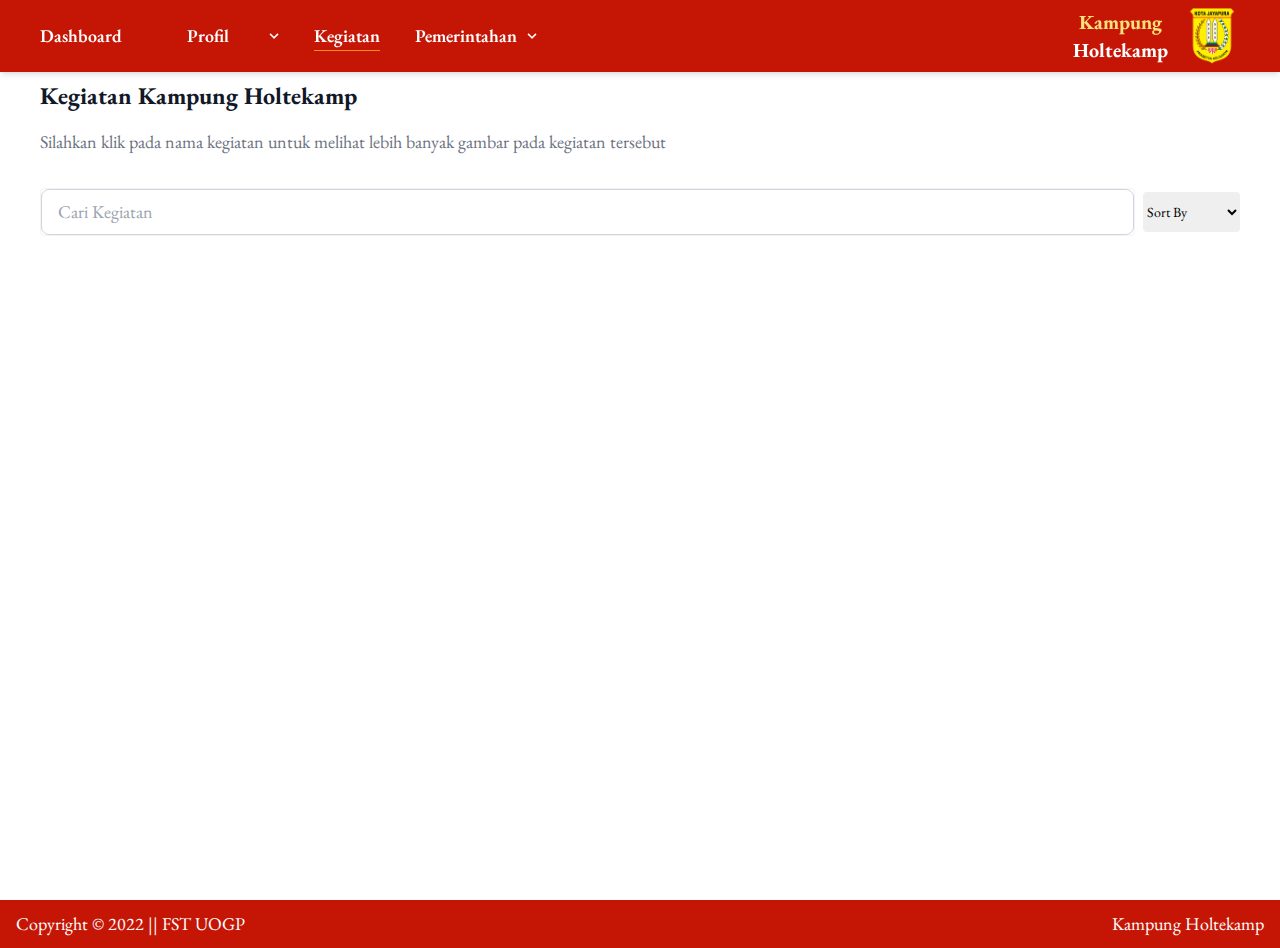
<file: kegiatan.html>
<!DOCTYPE html><html lang="en"><head><meta charSet="utf-8"/><meta name="viewport" content="width=device-width, initial-scale=1"/><link rel="stylesheet" href="/_next/static/css/a5a9827253c92d28.css" data-precedence="next"/><link rel="stylesheet" href="/_next/static/css/fe98200401532763.css" data-precedence="next"/><link rel="preload" href="/_next/static/chunks/webpack-ff0d95786572bcd1.js" as="script" fetchPriority="low"/><script src="/_next/static/chunks/fd9d1056-929cb31e0c06b4a8.js" async=""></script><script src="/_next/static/chunks/596-94bd9287d5ab3862.js" async=""></script><script src="/_next/static/chunks/main-app-c439888119a9076b.js" async=""></script><title>Kegiatan</title><meta name="description" content="Website Kampung Holtekamp"/><link rel="icon" href="/favicon.ico" type="image/x-icon" sizes="32x32"/><script src="/_next/static/chunks/polyfills-78c92fac7aa8fdd8.js" noModule=""></script></head><body class="font-EB-Garamond"><div class="lg:text-lg"><div class="fixed top-0 left-0 w-full z-50"><div class="hidden md:block"><div class="text-white py-2 px-10 shadow-md flex justify-between items-center bg-primary backdrop-blur-sm"><div class="flex gap-20 items-center"><div class="flex gap-8"><div class="hover:border-b hover:border-secondary"><a class="font-semibold" href="/">Dashboard</a></div><div class="group inline-block navbar-level relative"><button class="outline-none focus:outline-none bg-transparent rounded-sm flex items-center min-w-32"><span class="pr-1 font-semibold flex-1 false">Profil</span><span><svg class="fill-current h-4 w-4 transform group-hover:-rotate-180 transition duration-150 ease-in-out" xmlns="http://www.w3.org/2000/svg" viewBox="0 0 20 20"><path d="M9.293 12.95l.707.707L15.657 8l-1.414-1.414L10 10.828 5.757 6.586 4.343 8z"></path></svg></span></button><ul class="rounded-sm transform scale-0 group-hover:scale-100 absolute 
  transition duration-150 ease-in-out min-w-32 left-4 pb-4 bg-primary"><div><a class="flex items-center mx-3 py-2 transition-colors duration-300 transform false" href="/profil/visiMisi"><span class="mx-2 whitespace-nowrap">Visi Misi</span></a></div><div><a class="flex items-center mx-3 py-2 transition-colors duration-300 transform false" href="/profil/sejarah"><span class="mx-2 whitespace-nowrap">Sejarah</span></a></div></ul></div><div class="border-b border-secondary"><a class="font-semibold" href="/kegiatan">Kegiatan</a></div><div class="group inline-block navbar-level relative"><button class="outline-none focus:outline-none bg-transparent rounded-sm flex items-center min-w-32"><span class="pr-1 font-semibold flex-1 false">Pemerintahan</span><span><svg class="fill-current h-4 w-4 transform group-hover:-rotate-180 transition duration-150 ease-in-out" xmlns="http://www.w3.org/2000/svg" viewBox="0 0 20 20"><path d="M9.293 12.95l.707.707L15.657 8l-1.414-1.414L10 10.828 5.757 6.586 4.343 8z"></path></svg></span></button><ul class="rounded-sm transform scale-0 group-hover:scale-100 absolute 
  transition duration-150 ease-in-out min-w-32 left-4 pb-4 bg-primary"><div><a class="flex items-center mx-3 py-2 transition-colors duration-300 transform false" href="/pemerintahan/strukturOrganisasi"><span class="mx-2 whitespace-nowrap">Struktur Organisasi</span></a></div><div><a class="flex items-center mx-3 py-2 transition-colors duration-300 transform false" href="/pemerintahan/kelembagaan"><span class="mx-2 whitespace-nowrap">Kelembagaan</span></a></div></ul></div></div></div><div class="flex items-center gap-4"><div><h5 class="font-bold text-center text-thirdary">Kampung</h5><h5 class="font-bold">Holtekamp</h5></div><div class="relative h-14 w-14"><img alt="logo" loading="lazy" decoding="async" data-nimg="fill" style="position:absolute;height:100%;width:100%;left:0;top:0;right:0;bottom:0;object-fit:contain;object-position:center;color:transparent" src="/images/logo_jayapura.png"/></div></div></div></div><div class="block md:hidden"><nav class="bg-primary"><div class="flex items-center justify-between h-16 px-4"><div class="flex-shrink-0 font-bold tracking-wider"><div class="flex items-center -mx-6"><img alt="logo" loading="lazy" width="100" height="100" decoding="async" data-nimg="1" style="color:transparent;object-fit:contain;object-position:center;height:4rem" src="/images/logo_jayapura.png"/><span class="text-secondary text-xl -ml-4 mr-1">Kampung</span><span class="text-white text-xl">Holtekamp</span></div></div><button type="button" class="bg-primary inline-flex items-center justify-center p-2 rounded-md text-white hover:bg-secondary focus:outline-none focus:bg-primary focus:text-white transition duration-150 ease-in-out"><svg class="h-6 w-6" stroke="currentColor" fill="none" viewBox="0 0 24 24"><path stroke-linecap="round" stroke-linejoin="round" stroke-width="2" d="M4 6h16M4 12h16M4 18h16"></path></svg></button></div></nav></div></div><div class="pt-20 px-10 pb-4 min-h-screen"><div><div class="pb-5"><section><div class="max-w-screen-xl"><header><h2 class="text-xl font-bold text-gray-900 sm:text-2xl">Kegiatan Kampung Holtekamp</h2><p class="mt-4 text-gray-500">Silahkan klik pada nama kegiatan untuk melihat lebih banyak gambar pada kegiatan tersebut</p></header><div class="mt-8 flex items-center justify-between gap-2"><div class="flex rounded border border-gray-100 w-full"><div class="w-full"><input class="w-full text-gray-700 px-4 py-2 border  border-gray-300 rounded-lg focus:outline-none focus:border-secondary" placeholder="Cari Kegiatan" value=""/></div></div><div><label for="SortBy" class="sr-only">SortBy</label><select id="SortBy" class="h-10 rounded border-gray-300 text-sm"><option>Sort By</option><option value="nama, DESC">Nama, DESC</option><option value="nama, ASC">Nama, ASC</option><option value="tahun, DESC">Tahun, DESC</option><option value="tahun, ASC">Tahun, ASC</option></select></div></div><ul class="mt-4 grid gap-4 sm:grid-cols-2 lg:grid-cols-4"></ul></div></section></div></div></div><div class="h-12"><div class="bg-primary h-full text-white flex justify-between items-center px-4"><p>Copyright © 2022 || FST UOGP</p><p class="text-center">Kampung Holtekamp</p></div></div></div><script src="/_next/static/chunks/webpack-ff0d95786572bcd1.js" async=""></script><script>(self.__next_f=self.__next_f||[]).push([0])</script><script>self.__next_f.push([1,"1:HL[\"/_next/static/css/a5a9827253c92d28.css\",{\"as\":\"style\"}]\n0:\"$L2\"\n"])</script><script>self.__next_f.push([1,"3:HL[\"/_next/static/css/fe98200401532763.css\",{\"as\":\"style\"}]\n"])</script><script>self.__next_f.push([1,"4:I{\"id\":7948,\"chunks\":[\"272:static/chunks/webpack-ff0d95786572bcd1.js\",\"971:static/chunks/fd9d1056-929cb31e0c06b4a8.js\",\"596:static/chunks/596-94bd9287d5ab3862.js\"],\"name\":\"default\",\"async\":false}\n6:I{\"id\":6628,\"chunks\":[\"272:static/chunks/webpack-ff0d95786572bcd1.js\",\"971:static/chunks/fd9d1056-929cb31e0c06b4a8.js\",\"596:static/chunks/596-94bd9287d5ab3862.js\"],\"name\":\"\",\"async\":false}\n7:I{\"id\":6753,\"chunks\":[\"185:static/chunks/app/layout-b8151ac43468d2af.js\"],\"name\":\"\",\"async\":false}\n8:I{\"id\":8164,\"chunks\""])</script><script>self.__next_f.push([1,":[\"185:static/chunks/app/layout-b8151ac43468d2af.js\"],\"name\":\"\",\"async\":false}\n9:I{\"id\":7767,\"chunks\":[\"272:static/chunks/webpack-ff0d95786572bcd1.js\",\"971:static/chunks/fd9d1056-929cb31e0c06b4a8.js\",\"596:static/chunks/596-94bd9287d5ab3862.js\"],\"name\":\"default\",\"async\":false}\na:I{\"id\":7920,\"chunks\":[\"272:static/chunks/webpack-ff0d95786572bcd1.js\",\"971:static/chunks/fd9d1056-929cb31e0c06b4a8.js\",\"596:static/chunks/596-94bd9287d5ab3862.js\"],\"name\":\"default\",\"async\":false}\nb:I{\"id\":4849,\"chunks\":[\"447:static/c"])</script><script>self.__next_f.push([1,"hunks/00cbbcb7-90a2cd2050de2e86.js\",\"954:static/chunks/954-7d761e87faf4f2ee.js\",\"360:static/chunks/360-b5990d08c6e9e57c.js\",\"682:static/chunks/682-fcba86869bd5bf35.js\",\"743:static/chunks/app/(user)/layout-24073164a45133db.js\"],\"name\":\"\",\"async\":false}\nd:I{\"id\":4839,\"chunks\":[\"272:static/chunks/webpack-ff0d95786572bcd1.js\",\"971:static/chunks/fd9d1056-929cb31e0c06b4a8.js\",\"596:static/chunks/596-94bd9287d5ab3862.js\"],\"name\":\"default\",\"async\":false}\ne:I{\"id\":1898,\"chunks\":[\"447:static/chunks/00cbbcb7-90a2cd2050"])</script><script>self.__next_f.push([1,"de2e86.js\",\"954:static/chunks/954-7d761e87faf4f2ee.js\",\"222:static/chunks/222-f82a76378085fbdc.js\",\"979:static/chunks/979-61663433f6484280.js\",\"360:static/chunks/360-b5990d08c6e9e57c.js\",\"184:static/chunks/184-c5e5820fe2995ea2.js\",\"947:static/chunks/app/(user)/kegiatan/page-f7cdf4bd759e2122.js\"],\"name\":\"\",\"async\":false}\n"])</script><script>self.__next_f.push([1,"2:[[[\"$\",\"link\",\"0\",{\"rel\":\"stylesheet\",\"href\":\"/_next/static/css/a5a9827253c92d28.css\",\"precedence\":\"next\"}]],[\"$\",\"$L4\",null,{\"buildId\":\"PBszGIxqtP29dBK4wllNa\",\"assetPrefix\":\"\",\"initialCanonicalUrl\":\"/kegiatan\",\"initialTree\":[\"\",{\"children\":[\"(user)\",{\"children\":[\"kegiatan\",{\"children\":[\"__PAGE__\",{}]}]}]},\"$undefined\",\"$undefined\",true],\"initialHead\":[false,\"$L5\"],\"globalErrorComponent\":\"$6\",\"children\":[null,[\"$\",\"html\",null,{\"lang\":\"en\",\"children\":[\"$\",\"body\",null,{\"className\":\"font-EB-Garamond\",\"children\":[\"$\",\"$L7\",null,{\"children\":[\"$\",\"$L8\",null,{\"children\":[\"$\",\"$L9\",null,{\"parallelRouterKey\":\"children\",\"segmentPath\":[\"children\"],\"loading\":\"$undefined\",\"loadingStyles\":\"$undefined\",\"hasLoading\":false,\"error\":\"$undefined\",\"errorStyles\":\"$undefined\",\"template\":[\"$\",\"$La\",null,{}],\"templateStyles\":\"$undefined\",\"notFound\":[[\"$\",\"title\",null,{\"children\":\"404: This page could not be found.\"}],[\"$\",\"div\",null,{\"style\":{\"fontFamily\":\"system-ui,\\\"Segoe UI\\\",Roboto,Helvetica,Arial,sans-serif,\\\"Apple Color Emoji\\\",\\\"Segoe UI Emoji\\\"\",\"height\":\"100vh\",\"textAlign\":\"center\",\"display\":\"flex\",\"flexDirection\":\"column\",\"alignItems\":\"center\",\"justifyContent\":\"center\"},\"children\":[\"$\",\"div\",null,{\"children\":[[\"$\",\"style\",null,{\"dangerouslySetInnerHTML\":{\"__html\":\"body{color:#000;background:#fff;margin:0}.next-error-h1{border-right:1px solid rgba(0,0,0,.3)}@media (prefers-color-scheme:dark){body{color:#fff;background:#000}.next-error-h1{border-right:1px solid rgba(255,255,255,.3)}}\"}}],[\"$\",\"h1\",null,{\"className\":\"next-error-h1\",\"style\":{\"display\":\"inline-block\",\"margin\":\"0 20px 0 0\",\"padding\":\"0 23px 0 0\",\"fontSize\":24,\"fontWeight\":500,\"verticalAlign\":\"top\",\"lineHeight\":\"49px\"},\"children\":\"404\"}],[\"$\",\"div\",null,{\"style\":{\"display\":\"inline-block\"},\"children\":[\"$\",\"h2\",null,{\"style\":{\"fontSize\":14,\"fontWeight\":400,\"lineHeight\":\"49px\",\"margin\":0},\"children\":\"This page could not be found.\"}]}]]}]}]],\"notFoundStyles\":[],\"childProp\":{\"current\":[null,[\"$\",\"$Lb\",null,{\"children\":[\"$\",\"$L9\",null,{\"parallelRouterKey\":\"children\",\"segmentPath\":[\"children\",\"(user)\",\"children\"],\"loading\":\"$undefined\",\"loadingStyles\":\"$undefined\",\"hasLoading\":false,\"error\":\"$undefined\",\"errorStyles\":\"$undefined\",\"template\":[\"$\",\"$La\",null,{}],\"templateStyles\":\"$undefined\",\"notFound\":[[\"$\",\"title\",null,{\"children\":\"404: This page could not be found.\"}],[\"$\",\"div\",null,{\"style\":{\"fontFamily\":\"system-ui,\\\"Segoe UI\\\",Roboto,Helvetica,Arial,sans-serif,\\\"Apple Color Emoji\\\",\\\"Segoe UI Emoji\\\"\",\"height\":\"100vh\",\"textAlign\":\"center\",\"display\":\"flex\",\"flexDirection\":\"column\",\"alignItems\":\"center\",\"justifyContent\":\"center\"},\"children\":[\"$\",\"div\",null,{\"children\":[[\"$\",\"style\",null,{\"dangerouslySetInnerHTML\":{\"__html\":\"body{color:#000;background:#fff;margin:0}.next-error-h1{border-right:1px solid rgba(0,0,0,.3)}@media (prefers-color-scheme:dark){body{color:#fff;background:#000}.next-error-h1{border-right:1px solid rgba(255,255,255,.3)}}\"}}],[\"$\",\"h1\",null,{\"className\":\"next-error-h1\",\"style\":{\"display\":\"inline-block\",\"margin\":\"0 20px 0 0\",\"padding\":\"0 23px 0 0\",\"fontSize\":24,\"fontWeight\":500,\"verticalAlign\":\"top\",\"lineHeight\":\"49px\"},\"children\":\"404\"}],[\"$\",\"div\",null,{\"style\":{\"display\":\"inline-block\"},\"children\":[\"$\",\"h2\",null,{\"style\":{\"fontSize\":14,\"fontWeight\":400,\"lineHeight\":\"49px\",\"margin\":0},\"children\":\"This page could not be found.\"}]}]]}]}]],\"notFoundStyles\":[],\"childProp\":{\"current\":[null,[\"$\",\"div\",null,{\"children\":[\"$\",\"$L9\",null,{\"parallelRouterKey\":\"children\",\"segmentPath\":[\"children\",\"(user)\",\"children\",\"kegiatan\",\"children\"],\"loading\":\"$undefined\",\"loadingStyles\":\"$undefined\",\"hasLoading\":false,\"error\":\"$undefined\",\"errorStyles\":\"$undefined\",\"template\":[\"$\",\"$La\",null,{}],\"templateStyles\":\"$undefined\",\"notFound\":\"$undefined\",\"notFoundStyles\":\"$undefined\",\"childProp\":{\"current\":[\"$Lc\",[\"$\",\"$Ld\",null,{\"propsForComponent\":{\"params\":{}},\"Component\":\"$e\"}],null],\"segment\":\"__PAGE__\"},\"styles\":[[\"$\",\"link\",\"0\",{\"rel\":\"stylesheet\",\"href\":\"/_next/static/css/fe98200401532763.css\",\"precedence\":\"next\"}]]}]}],null],\"segment\":\"kegiatan\"},\"styles\":[]}],\"params\":{}}],null],\"segment\":\"(user)\"},\"styles\":[]}]}]}]}]}],null]}]]\n"])</script><script>self.__next_f.push([1,"5:[[\"$\",\"meta\",\"0\",{\"charSet\":\"utf-8\"}],[\"$\",\"title\",\"1\",{\"children\":\"Kegiatan\"}],[\"$\",\"meta\",\"2\",{\"name\":\"description\",\"content\":\"Website Kampung Holtekamp\"}],[\"$\",\"meta\",\"3\",{\"name\":\"viewport\",\"content\":\"width=device-width, initial-scale=1\"}],[\"$\",\"link\",\"4\",{\"rel\":\"icon\",\"href\":\"/favicon.ico\",\"type\":\"image/x-icon\",\"sizes\":\"32x32\"}]]\nc:null\n"])</script></body></html>
</file>
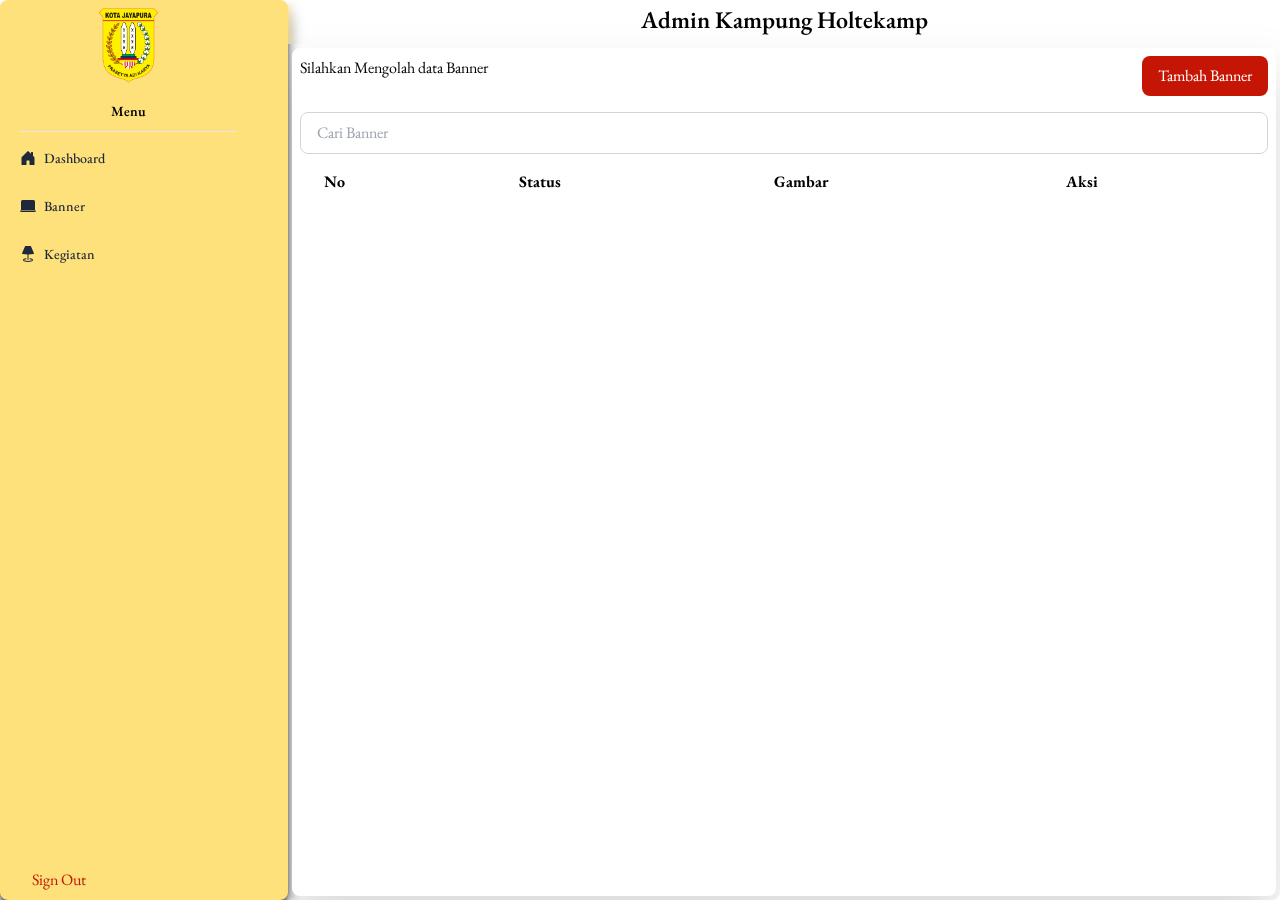
<file: admin/banner.html>
<!DOCTYPE html><html lang="en"><head><meta charSet="utf-8"/><meta name="viewport" content="width=device-width, initial-scale=1"/><link rel="stylesheet" href="/_next/static/css/a5a9827253c92d28.css" data-precedence="next"/><link rel="stylesheet" href="/_next/static/css/e123d22482a0c3ff.css" data-precedence="next"/><link rel="preload" href="/_next/static/chunks/webpack-ff0d95786572bcd1.js" as="script" fetchPriority="low"/><script src="/_next/static/chunks/fd9d1056-929cb31e0c06b4a8.js" async=""></script><script src="/_next/static/chunks/596-94bd9287d5ab3862.js" async=""></script><script src="/_next/static/chunks/main-app-c439888119a9076b.js" async=""></script><title>Daftar Banner</title><meta name="description" content="Website Kampung Holtekamp"/><link rel="icon" href="/favicon.ico" type="image/x-icon" sizes="32x32"/><script src="/_next/static/chunks/polyfills-78c92fac7aa8fdd8.js" noModule=""></script></head><body class="font-EB-Garamond"><div><div class="flex min-h-screen h-screen text-black bg-bg"><div class="relative"><div class="lg:hidden mt-2 ml-2 z-50 h-7 absolute"><svg stroke="currentColor" fill="currentColor" stroke-width="0" viewBox="0 0 448 512" class="text-2xl" height="1em" width="1em" xmlns="http://www.w3.org/2000/svg"><path d="M448 64c0-17.7-14.3-32-32-32H32C14.3 32 0 46.3 0 64S14.3 96 32 96H416c17.7 0 32-14.3 32-32zm0 256c0-17.7-14.3-32-32-32H32c-17.7 0-32 14.3-32 32s14.3 32 32 32H416c17.7 0 32-14.3 32-32zM0 192c0 17.7 14.3 32 32 32H416c17.7 0 32-14.3 32-32s-14.3-32-32-32H32c-17.7 0-32 14.3-32 32zM448 448c0-17.7-14.3-32-32-32H32c-17.7 0-32 14.3-32 32s14.3 32 32 32H416c17.7 0 32-14.3 32-32z"></path></svg></div></div><div class="flex h-full w-full overflow-hidden p-1 rounded-lg flex-col"><div class="lg:-mx-4 lg:-mt-2 mb-1"><div class="lg:backdrop-blur-sm lg:py-2"><p class="text-2xl font-semibold text-center">Admin Kampung Holtekamp</p></div></div><div class="bg-white h-full overflow-hidden p-2 drop-shadow-2xl shadow-black rounded-lg"><div class="flex flex-col h-full"><div><div style="position:fixed;z-index:9999;top:16px;left:16px;right:16px;bottom:16px;pointer-events:none"></div><div class=""></div><div class="mb-4 flex justify-between"><p>Silahkan Mengolah data Banner</p><div><button class="bg-primary rounded-lg px-4 py-2 text-white w-fit cursor-pointer hover:shadow-sm hover:shadow-primary undefined">Tambah Banner</button></div></div><div><input class="w-full text-gray-700 px-4 py-2 border  border-gray-300 rounded-lg focus:outline-none focus:border-secondary" placeholder="Cari Banner" value=""/></div></div><div class="flex-1 flex-col max-w-full h-full overflow-auto"><div>Loading...</div></div></div></div></div></div></div><script src="/_next/static/chunks/webpack-ff0d95786572bcd1.js" async=""></script><script>(self.__next_f=self.__next_f||[]).push([0])</script><script>self.__next_f.push([1,"1:HL[\"/_next/static/css/a5a9827253c92d28.css\",{\"as\":\"style\"}]\n0:\"$L2\"\n"])</script><script>self.__next_f.push([1,"3:HL[\"/_next/static/css/e123d22482a0c3ff.css\",{\"as\":\"style\"}]\n"])</script><script>self.__next_f.push([1,"4:I{\"id\":7948,\"chunks\":[\"272:static/chunks/webpack-ff0d95786572bcd1.js\",\"971:static/chunks/fd9d1056-929cb31e0c06b4a8.js\",\"596:static/chunks/596-94bd9287d5ab3862.js\"],\"name\":\"default\",\"async\":false}\n6:I{\"id\":6628,\"chunks\":[\"272:static/chunks/webpack-ff0d95786572bcd1.js\",\"971:static/chunks/fd9d1056-929cb31e0c06b4a8.js\",\"596:static/chunks/596-94bd9287d5ab3862.js\"],\"name\":\"\",\"async\":false}\n7:I{\"id\":6753,\"chunks\":[\"185:static/chunks/app/layout-b8151ac43468d2af.js\"],\"name\":\"\",\"async\":false}\n8:I{\"id\":8164,\"chunks\""])</script><script>self.__next_f.push([1,":[\"185:static/chunks/app/layout-b8151ac43468d2af.js\"],\"name\":\"\",\"async\":false}\n9:I{\"id\":7767,\"chunks\":[\"272:static/chunks/webpack-ff0d95786572bcd1.js\",\"971:static/chunks/fd9d1056-929cb31e0c06b4a8.js\",\"596:static/chunks/596-94bd9287d5ab3862.js\"],\"name\":\"default\",\"async\":false}\na:I{\"id\":7920,\"chunks\":[\"272:static/chunks/webpack-ff0d95786572bcd1.js\",\"971:static/chunks/fd9d1056-929cb31e0c06b4a8.js\",\"596:static/chunks/596-94bd9287d5ab3862.js\"],\"name\":\"default\",\"async\":false}\nb:I{\"id\":5858,\"chunks\":[\"447:static/c"])</script><script>self.__next_f.push([1,"hunks/00cbbcb7-90a2cd2050de2e86.js\",\"306:static/chunks/39209d7c-d9157a92516e3d5d.js\",\"954:static/chunks/954-7d761e87faf4f2ee.js\",\"222:static/chunks/222-f82a76378085fbdc.js\",\"979:static/chunks/979-61663433f6484280.js\",\"628:static/chunks/628-806bc416d0b4fac9.js\",\"360:static/chunks/360-b5990d08c6e9e57c.js\",\"91:static/chunks/app/admin/layout-b82a1c23e926e143.js\"],\"name\":\"\",\"async\":false}\nd:I{\"id\":4839,\"chunks\":[\"272:static/chunks/webpack-ff0d95786572bcd1.js\",\"971:static/chunks/fd9d1056-929cb31e0c06b4a8.js\",\"596"])</script><script>self.__next_f.push([1,":static/chunks/596-94bd9287d5ab3862.js\"],\"name\":\"default\",\"async\":false}\ne:I{\"id\":437,\"chunks\":[\"447:static/chunks/00cbbcb7-90a2cd2050de2e86.js\",\"990:static/chunks/13b76428-24f8ced979318ab8.js\",\"954:static/chunks/954-7d761e87faf4f2ee.js\",\"222:static/chunks/222-f82a76378085fbdc.js\",\"628:static/chunks/628-806bc416d0b4fac9.js\",\"382:static/chunks/382-6e668e4494c4a851.js\",\"295:static/chunks/295-6c875363537c1a60.js\",\"662:static/chunks/662-caac342c271fbdac.js\",\"451:static/chunks/app/admin/banner/page-207c8b391b056"])</script><script>self.__next_f.push([1,"736.js\"],\"name\":\"\",\"async\":false}\n"])</script><script>self.__next_f.push([1,"2:[[[\"$\",\"link\",\"0\",{\"rel\":\"stylesheet\",\"href\":\"/_next/static/css/a5a9827253c92d28.css\",\"precedence\":\"next\"}]],[\"$\",\"$L4\",null,{\"buildId\":\"PBszGIxqtP29dBK4wllNa\",\"assetPrefix\":\"\",\"initialCanonicalUrl\":\"/admin/banner\",\"initialTree\":[\"\",{\"children\":[\"admin\",{\"children\":[\"banner\",{\"children\":[\"__PAGE__\",{}]}]}]},\"$undefined\",\"$undefined\",true],\"initialHead\":[false,\"$L5\"],\"globalErrorComponent\":\"$6\",\"children\":[null,[\"$\",\"html\",null,{\"lang\":\"en\",\"children\":[\"$\",\"body\",null,{\"className\":\"font-EB-Garamond\",\"children\":[\"$\",\"$L7\",null,{\"children\":[\"$\",\"$L8\",null,{\"children\":[\"$\",\"$L9\",null,{\"parallelRouterKey\":\"children\",\"segmentPath\":[\"children\"],\"loading\":\"$undefined\",\"loadingStyles\":\"$undefined\",\"hasLoading\":false,\"error\":\"$undefined\",\"errorStyles\":\"$undefined\",\"template\":[\"$\",\"$La\",null,{}],\"templateStyles\":\"$undefined\",\"notFound\":[[\"$\",\"title\",null,{\"children\":\"404: This page could not be found.\"}],[\"$\",\"div\",null,{\"style\":{\"fontFamily\":\"system-ui,\\\"Segoe UI\\\",Roboto,Helvetica,Arial,sans-serif,\\\"Apple Color Emoji\\\",\\\"Segoe UI Emoji\\\"\",\"height\":\"100vh\",\"textAlign\":\"center\",\"display\":\"flex\",\"flexDirection\":\"column\",\"alignItems\":\"center\",\"justifyContent\":\"center\"},\"children\":[\"$\",\"div\",null,{\"children\":[[\"$\",\"style\",null,{\"dangerouslySetInnerHTML\":{\"__html\":\"body{color:#000;background:#fff;margin:0}.next-error-h1{border-right:1px solid rgba(0,0,0,.3)}@media (prefers-color-scheme:dark){body{color:#fff;background:#000}.next-error-h1{border-right:1px solid rgba(255,255,255,.3)}}\"}}],[\"$\",\"h1\",null,{\"className\":\"next-error-h1\",\"style\":{\"display\":\"inline-block\",\"margin\":\"0 20px 0 0\",\"padding\":\"0 23px 0 0\",\"fontSize\":24,\"fontWeight\":500,\"verticalAlign\":\"top\",\"lineHeight\":\"49px\"},\"children\":\"404\"}],[\"$\",\"div\",null,{\"style\":{\"display\":\"inline-block\"},\"children\":[\"$\",\"h2\",null,{\"style\":{\"fontSize\":14,\"fontWeight\":400,\"lineHeight\":\"49px\",\"margin\":0},\"children\":\"This page could not be found.\"}]}]]}]}]],\"notFoundStyles\":[],\"childProp\":{\"current\":[null,[\"$\",\"$Lb\",null,{\"children\":[\"$\",\"$L9\",null,{\"parallelRouterKey\":\"children\",\"segmentPath\":[\"children\",\"admin\",\"children\"],\"loading\":\"$undefined\",\"loadingStyles\":\"$undefined\",\"hasLoading\":false,\"error\":\"$undefined\",\"errorStyles\":\"$undefined\",\"template\":[\"$\",\"$La\",null,{}],\"templateStyles\":\"$undefined\",\"notFound\":\"$undefined\",\"notFoundStyles\":\"$undefined\",\"childProp\":{\"current\":[null,[\"$\",\"$L9\",null,{\"parallelRouterKey\":\"children\",\"segmentPath\":[\"children\",\"admin\",\"children\",\"banner\",\"children\"],\"loading\":\"$undefined\",\"loadingStyles\":\"$undefined\",\"hasLoading\":false,\"error\":\"$undefined\",\"errorStyles\":\"$undefined\",\"template\":[\"$\",\"$La\",null,{}],\"templateStyles\":\"$undefined\",\"notFound\":\"$undefined\",\"notFoundStyles\":\"$undefined\",\"childProp\":{\"current\":[\"$Lc\",[\"$\",\"$Ld\",null,{\"propsForComponent\":{\"params\":{}},\"Component\":\"$e\"}],null],\"segment\":\"__PAGE__\"},\"styles\":[[\"$\",\"link\",\"0\",{\"rel\":\"stylesheet\",\"href\":\"/_next/static/css/e123d22482a0c3ff.css\",\"precedence\":\"next\"}]]}],null],\"segment\":\"banner\"},\"styles\":[]}],\"params\":{}}],null],\"segment\":\"admin\"},\"styles\":[]}]}]}]}]}],null]}]]\n"])</script><script>self.__next_f.push([1,"5:[[\"$\",\"meta\",\"0\",{\"charSet\":\"utf-8\"}],[\"$\",\"title\",\"1\",{\"children\":\"Daftar Banner\"}],[\"$\",\"meta\",\"2\",{\"name\":\"description\",\"content\":\"Website Kampung Holtekamp\"}],[\"$\",\"meta\",\"3\",{\"name\":\"viewport\",\"content\":\"width=device-width, initial-scale=1\"}],[\"$\",\"link\",\"4\",{\"rel\":\"icon\",\"href\":\"/favicon.ico\",\"type\":\"image/x-icon\",\"sizes\":\"32x32\"}]]\nc:null\n"])</script></body></html>
</file>
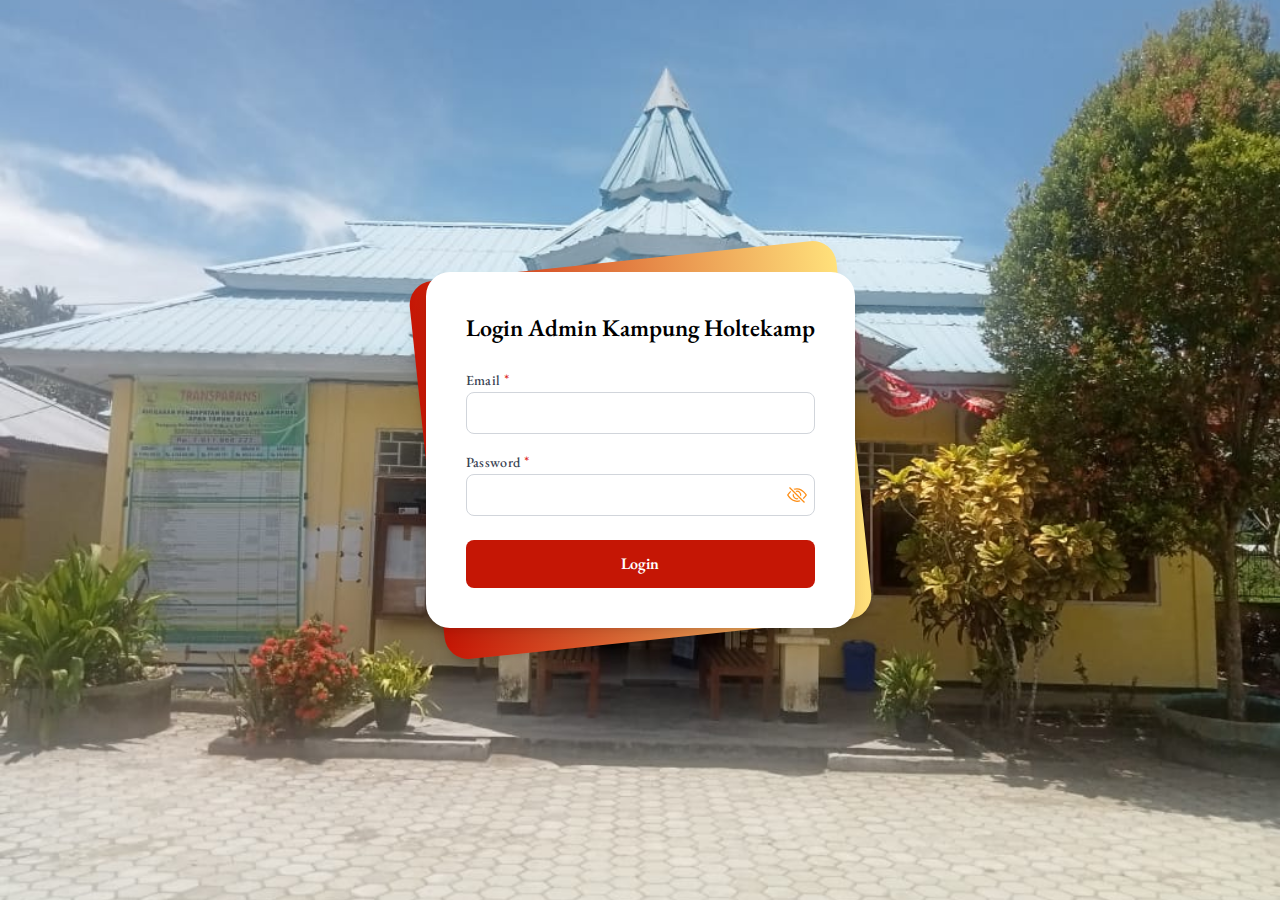
<file: auth/login.html>
<!DOCTYPE html><html lang="en"><head><meta charSet="utf-8"/><meta name="viewport" content="width=device-width, initial-scale=1"/><link rel="stylesheet" href="/_next/static/css/a5a9827253c92d28.css" data-precedence="next"/><link rel="preload" href="/_next/static/chunks/webpack-ff0d95786572bcd1.js" as="script" fetchPriority="low"/><script src="/_next/static/chunks/fd9d1056-929cb31e0c06b4a8.js" async=""></script><script src="/_next/static/chunks/596-94bd9287d5ab3862.js" async=""></script><script src="/_next/static/chunks/main-app-c439888119a9076b.js" async=""></script><title>Kampung Holtekamp</title><meta name="description" content="Website Kampung Holtekamp"/><link rel="icon" href="/favicon.ico" type="image/x-icon" sizes="32x32"/><script src="/_next/static/chunks/polyfills-78c92fac7aa8fdd8.js" noModule=""></script></head><body class="font-EB-Garamond"><div class="min-h-screen bg-login bg-cover bg-center py-6 flex flex-col justify-center sm:py-12"><div class="relative py-3 sm:max-w-xl sm:mx-auto"><div class="absolute inset-0 bg-gradient-to-r from-primary to-thirdary shadow-lg transform -skew-y-6 sm:skew-y-0 sm:-rotate-6 sm:rounded-3xl"></div><div class="relative px-4 py-10 bg-white shadow-lg sm:rounded-3xl sm:p-10"><div class="max-w-md mx-auto"><div class="mb-6"><h1 class="text-xl font-semibold md:text-2xl text-center">Login Admin Kampung Holtekamp</h1></div><div class="divide-y divide-gray-200 mt-2"><form><div><div class="w-[100%]"><label for="email" class="text-sm font-medium text-gray-700 tracking-wide">Email</label><span class="ml-1 text-red-600">*</span><div class="relative"><input class="w-full text-base px-4 py-2 border  border-gray-300 rounded-lg focus:outline-none focus:border-secondary" type="email" id="email" autoComplete="on" name="email"/></div></div></div><div class="mt-4"><div class="w-[100%]"><label for="password" class="text-sm font-medium text-gray-700 tracking-wide">Password</label><span class="ml-1 text-red-600">*</span><div class="relative"><input class="w-full text-base px-4 py-2 border  border-gray-300 rounded-lg focus:outline-none focus:border-secondary" type="password" id="password" autoComplete="on" name="password"/><div class="absolute right-2 top-0 flex items-center h-full cursor-pointer text-secondary"><svg stroke="currentColor" fill="currentColor" stroke-width="0" viewBox="0 0 16 16" height="20" width="20" xmlns="http://www.w3.org/2000/svg"><path d="M13.359 11.238C15.06 9.72 16 8 16 8s-3-5.5-8-5.5a7.028 7.028 0 0 0-2.79.588l.77.771A5.944 5.944 0 0 1 8 3.5c2.12 0 3.879 1.168 5.168 2.457A13.134 13.134 0 0 1 14.828 8c-.058.087-.122.183-.195.288-.335.48-.83 1.12-1.465 1.755-.165.165-.337.328-.517.486l.708.709z"></path><path d="M11.297 9.176a3.5 3.5 0 0 0-4.474-4.474l.823.823a2.5 2.5 0 0 1 2.829 2.829l.822.822zm-2.943 1.299.822.822a3.5 3.5 0 0 1-4.474-4.474l.823.823a2.5 2.5 0 0 0 2.829 2.829z"></path><path d="M3.35 5.47c-.18.16-.353.322-.518.487A13.134 13.134 0 0 0 1.172 8l.195.288c.335.48.83 1.12 1.465 1.755C4.121 11.332 5.881 12.5 8 12.5c.716 0 1.39-.133 2.02-.36l.77.772A7.029 7.029 0 0 1 8 13.5C3 13.5 0 8 0 8s.939-1.721 2.641-3.238l.708.709zm10.296 8.884-12-12 .708-.708 12 12-.708.708z"></path></svg></div></div></div></div><button type="submit" class="w-full block bg-primary hover:bg-primary/90 focus:bg-primary text-white font-semibold rounded-lg px-4 py-3 mt-6">Login</button></form></div></div></div></div></div><script src="/_next/static/chunks/webpack-ff0d95786572bcd1.js" async=""></script><script>(self.__next_f=self.__next_f||[]).push([0])</script><script>self.__next_f.push([1,"1:HL[\"/_next/static/css/a5a9827253c92d28.css\",{\"as\":\"style\"}]\n0:\"$L2\"\n"])</script><script>self.__next_f.push([1,"3:I{\"id\":7948,\"chunks\":[\"272:static/chunks/webpack-ff0d95786572bcd1.js\",\"971:static/chunks/fd9d1056-929cb31e0c06b4a8.js\",\"596:static/chunks/596-94bd9287d5ab3862.js\"],\"name\":\"default\",\"async\":false}\n5:I{\"id\":6628,\"chunks\":[\"272:static/chunks/webpack-ff0d95786572bcd1.js\",\"971:static/chunks/fd9d1056-929cb31e0c06b4a8.js\",\"596:static/chunks/596-94bd9287d5ab3862.js\"],\"name\":\"\",\"async\":false}\n6:I{\"id\":6753,\"chunks\":[\"185:static/chunks/app/layout-b8151ac43468d2af.js\"],\"name\":\"\",\"async\":false}\n7:I{\"id\":8164,\"chunks\""])</script><script>self.__next_f.push([1,":[\"185:static/chunks/app/layout-b8151ac43468d2af.js\"],\"name\":\"\",\"async\":false}\n8:I{\"id\":7767,\"chunks\":[\"272:static/chunks/webpack-ff0d95786572bcd1.js\",\"971:static/chunks/fd9d1056-929cb31e0c06b4a8.js\",\"596:static/chunks/596-94bd9287d5ab3862.js\"],\"name\":\"default\",\"async\":false}\n9:I{\"id\":7920,\"chunks\":[\"272:static/chunks/webpack-ff0d95786572bcd1.js\",\"971:static/chunks/fd9d1056-929cb31e0c06b4a8.js\",\"596:static/chunks/596-94bd9287d5ab3862.js\"],\"name\":\"default\",\"async\":false}\nb:I{\"id\":4839,\"chunks\":[\"272:static/c"])</script><script>self.__next_f.push([1,"hunks/webpack-ff0d95786572bcd1.js\",\"971:static/chunks/fd9d1056-929cb31e0c06b4a8.js\",\"596:static/chunks/596-94bd9287d5ab3862.js\"],\"name\":\"default\",\"async\":false}\nc:I{\"id\":9175,\"chunks\":[\"447:static/chunks/00cbbcb7-90a2cd2050de2e86.js\",\"222:static/chunks/222-f82a76378085fbdc.js\",\"628:static/chunks/628-806bc416d0b4fac9.js\",\"382:static/chunks/382-6e668e4494c4a851.js\",\"716:static/chunks/app/auth/login/page-9d88e8cd05fa111b.js\"],\"name\":\"\",\"async\":false}\n"])</script><script>self.__next_f.push([1,"2:[[[\"$\",\"link\",\"0\",{\"rel\":\"stylesheet\",\"href\":\"/_next/static/css/a5a9827253c92d28.css\",\"precedence\":\"next\"}]],[\"$\",\"$L3\",null,{\"buildId\":\"PBszGIxqtP29dBK4wllNa\",\"assetPrefix\":\"\",\"initialCanonicalUrl\":\"/auth/login\",\"initialTree\":[\"\",{\"children\":[\"auth\",{\"children\":[\"login\",{\"children\":[\"__PAGE__\",{}]}]}]},\"$undefined\",\"$undefined\",true],\"initialHead\":[false,\"$L4\"],\"globalErrorComponent\":\"$5\",\"children\":[null,[\"$\",\"html\",null,{\"lang\":\"en\",\"children\":[\"$\",\"body\",null,{\"className\":\"font-EB-Garamond\",\"children\":[\"$\",\"$L6\",null,{\"children\":[\"$\",\"$L7\",null,{\"children\":[\"$\",\"$L8\",null,{\"parallelRouterKey\":\"children\",\"segmentPath\":[\"children\"],\"loading\":\"$undefined\",\"loadingStyles\":\"$undefined\",\"hasLoading\":false,\"error\":\"$undefined\",\"errorStyles\":\"$undefined\",\"template\":[\"$\",\"$L9\",null,{}],\"templateStyles\":\"$undefined\",\"notFound\":[[\"$\",\"title\",null,{\"children\":\"404: This page could not be found.\"}],[\"$\",\"div\",null,{\"style\":{\"fontFamily\":\"system-ui,\\\"Segoe UI\\\",Roboto,Helvetica,Arial,sans-serif,\\\"Apple Color Emoji\\\",\\\"Segoe UI Emoji\\\"\",\"height\":\"100vh\",\"textAlign\":\"center\",\"display\":\"flex\",\"flexDirection\":\"column\",\"alignItems\":\"center\",\"justifyContent\":\"center\"},\"children\":[\"$\",\"div\",null,{\"children\":[[\"$\",\"style\",null,{\"dangerouslySetInnerHTML\":{\"__html\":\"body{color:#000;background:#fff;margin:0}.next-error-h1{border-right:1px solid rgba(0,0,0,.3)}@media (prefers-color-scheme:dark){body{color:#fff;background:#000}.next-error-h1{border-right:1px solid rgba(255,255,255,.3)}}\"}}],[\"$\",\"h1\",null,{\"className\":\"next-error-h1\",\"style\":{\"display\":\"inline-block\",\"margin\":\"0 20px 0 0\",\"padding\":\"0 23px 0 0\",\"fontSize\":24,\"fontWeight\":500,\"verticalAlign\":\"top\",\"lineHeight\":\"49px\"},\"children\":\"404\"}],[\"$\",\"div\",null,{\"style\":{\"display\":\"inline-block\"},\"children\":[\"$\",\"h2\",null,{\"style\":{\"fontSize\":14,\"fontWeight\":400,\"lineHeight\":\"49px\",\"margin\":0},\"children\":\"This page could not be found.\"}]}]]}]}]],\"notFoundStyles\":[],\"childProp\":{\"current\":[\"$\",\"$L8\",null,{\"parallelRouterKey\":\"children\",\"segmentPath\":[\"children\",\"auth\",\"children\"],\"loading\":\"$undefined\",\"loadingStyles\":\"$undefined\",\"hasLoading\":false,\"error\":\"$undefined\",\"errorStyles\":\"$undefined\",\"template\":[\"$\",\"$L9\",null,{}],\"templateStyles\":\"$undefined\",\"notFound\":\"$undefined\",\"notFoundStyles\":\"$undefined\",\"childProp\":{\"current\":[\"$\",\"$L8\",null,{\"parallelRouterKey\":\"children\",\"segmentPath\":[\"children\",\"auth\",\"children\",\"login\",\"children\"],\"loading\":\"$undefined\",\"loadingStyles\":\"$undefined\",\"hasLoading\":false,\"error\":\"$undefined\",\"errorStyles\":\"$undefined\",\"template\":[\"$\",\"$L9\",null,{}],\"templateStyles\":\"$undefined\",\"notFound\":\"$undefined\",\"notFoundStyles\":\"$undefined\",\"childProp\":{\"current\":[\"$La\",[\"$\",\"$Lb\",null,{\"propsForComponent\":{\"params\":{}},\"Component\":\"$c\"}],null],\"segment\":\"__PAGE__\"},\"styles\":[]}],\"segment\":\"login\"},\"styles\":[]}],\"segment\":\"auth\"},\"styles\":[]}]}]}]}]}],null]}]]\n"])</script><script>self.__next_f.push([1,"4:[[\"$\",\"meta\",\"0\",{\"charSet\":\"utf-8\"}],[\"$\",\"title\",\"1\",{\"children\":\"Kampung Holtekamp\"}],[\"$\",\"meta\",\"2\",{\"name\":\"description\",\"content\":\"Website Kampung Holtekamp\"}],[\"$\",\"meta\",\"3\",{\"name\":\"viewport\",\"content\":\"width=device-width, initial-scale=1\"}],[\"$\",\"link\",\"4\",{\"rel\":\"icon\",\"href\":\"/favicon.ico\",\"type\":\"image/x-icon\",\"sizes\":\"32x32\"}]]\na:null\n"])</script></body></html>
</file>
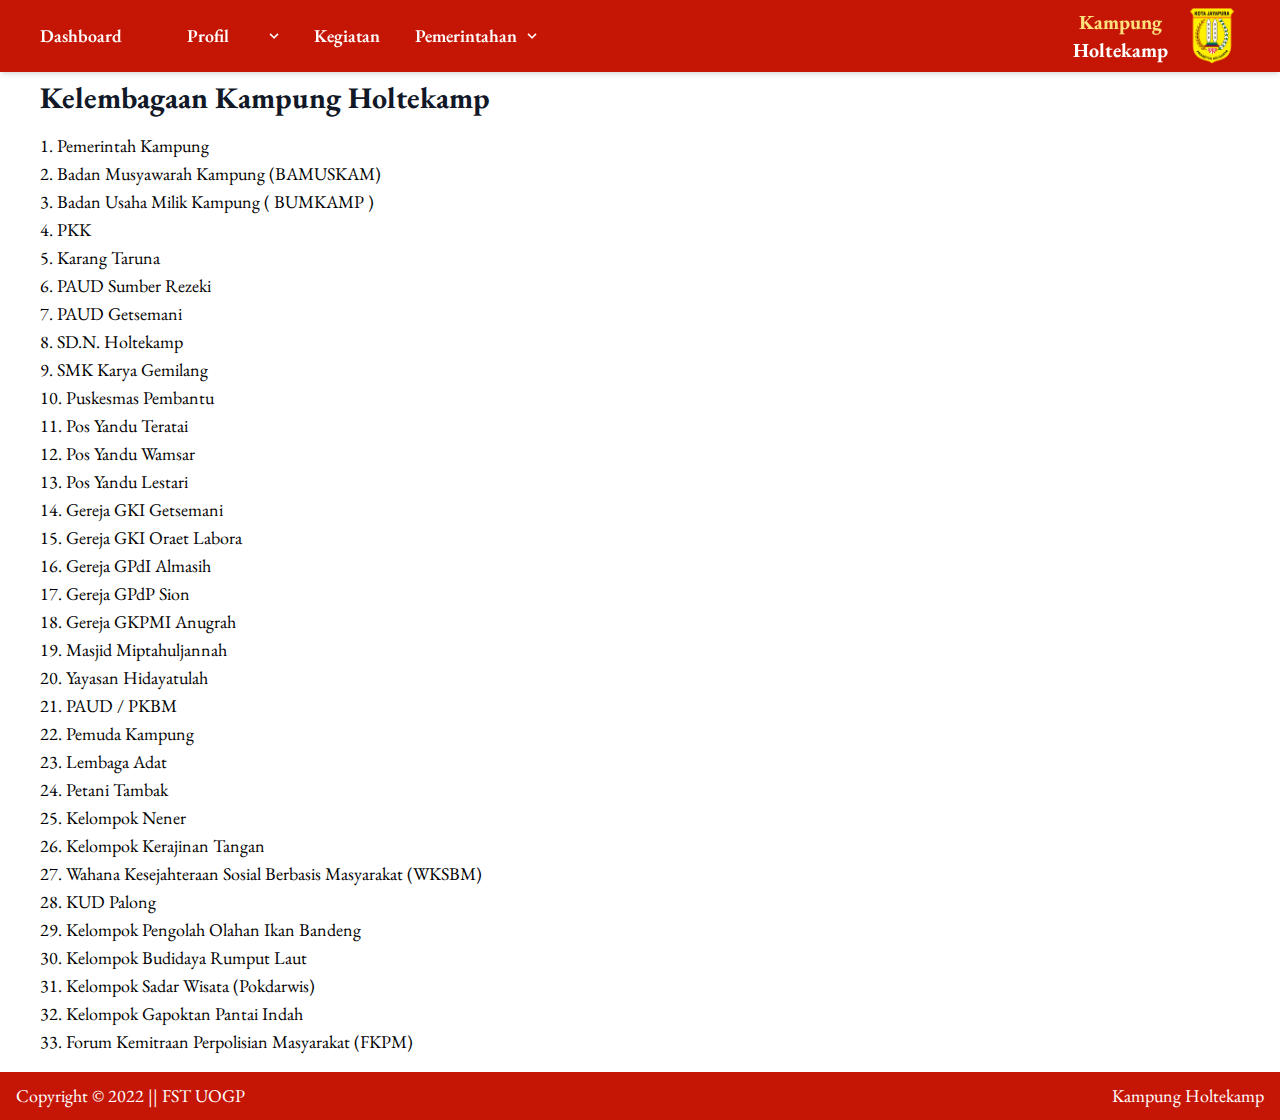
<file: pemerintahan/kelembagaan.html>
<!DOCTYPE html><html lang="en"><head><meta charSet="utf-8"/><meta name="viewport" content="width=device-width, initial-scale=1"/><link rel="stylesheet" href="/_next/static/css/a5a9827253c92d28.css" data-precedence="next"/><link rel="preload" href="/_next/static/chunks/webpack-ff0d95786572bcd1.js" as="script" fetchPriority="low"/><script src="/_next/static/chunks/fd9d1056-929cb31e0c06b4a8.js" async=""></script><script src="/_next/static/chunks/596-94bd9287d5ab3862.js" async=""></script><script src="/_next/static/chunks/main-app-c439888119a9076b.js" async=""></script><title>Kelembagaan Kampung</title><meta name="description" content="Website Kampung Holtekamp"/><link rel="icon" href="/favicon.ico" type="image/x-icon" sizes="32x32"/><script src="/_next/static/chunks/polyfills-78c92fac7aa8fdd8.js" noModule=""></script></head><body class="font-EB-Garamond"><div class="lg:text-lg"><div class="fixed top-0 left-0 w-full z-50"><div class="hidden md:block"><div class="text-white py-2 px-10 shadow-md flex justify-between items-center bg-primary backdrop-blur-sm"><div class="flex gap-20 items-center"><div class="flex gap-8"><div class="hover:border-b hover:border-secondary"><a class="font-semibold" href="/">Dashboard</a></div><div class="group inline-block navbar-level relative"><button class="outline-none focus:outline-none bg-transparent rounded-sm flex items-center min-w-32"><span class="pr-1 font-semibold flex-1 false">Profil</span><span><svg class="fill-current h-4 w-4 transform group-hover:-rotate-180 transition duration-150 ease-in-out" xmlns="http://www.w3.org/2000/svg" viewBox="0 0 20 20"><path d="M9.293 12.95l.707.707L15.657 8l-1.414-1.414L10 10.828 5.757 6.586 4.343 8z"></path></svg></span></button><ul class="rounded-sm transform scale-0 group-hover:scale-100 absolute 
  transition duration-150 ease-in-out min-w-32 left-4 pb-4 bg-primary"><div><a class="flex items-center mx-3 py-2 transition-colors duration-300 transform false" href="/profil/visiMisi"><span class="mx-2 whitespace-nowrap">Visi Misi</span></a></div><div><a class="flex items-center mx-3 py-2 transition-colors duration-300 transform false" href="/profil/sejarah"><span class="mx-2 whitespace-nowrap">Sejarah</span></a></div></ul></div><div class="hover:border-b hover:border-secondary"><a class="font-semibold" href="/kegiatan">Kegiatan</a></div><div class="group inline-block navbar-level relative"><button class="outline-none focus:outline-none bg-transparent rounded-sm flex items-center min-w-32"><span class="pr-1 font-semibold flex-1 false">Pemerintahan</span><span><svg class="fill-current h-4 w-4 transform group-hover:-rotate-180 transition duration-150 ease-in-out" xmlns="http://www.w3.org/2000/svg" viewBox="0 0 20 20"><path d="M9.293 12.95l.707.707L15.657 8l-1.414-1.414L10 10.828 5.757 6.586 4.343 8z"></path></svg></span></button><ul class="rounded-sm transform scale-0 group-hover:scale-100 absolute 
  transition duration-150 ease-in-out min-w-32 left-4 pb-4 bg-primary"><div><a class="flex items-center mx-3 py-2 transition-colors duration-300 transform false" href="/pemerintahan/strukturOrganisasi"><span class="mx-2 whitespace-nowrap">Struktur Organisasi</span></a></div><div><a class="flex items-center mx-3 py-2 transition-colors duration-300 transform border-b-2 border-thirdary" href="/pemerintahan/kelembagaan"><span class="mx-2 whitespace-nowrap">Kelembagaan</span></a></div></ul></div></div></div><div class="flex items-center gap-4"><div><h5 class="font-bold text-center text-thirdary">Kampung</h5><h5 class="font-bold">Holtekamp</h5></div><div class="relative h-14 w-14"><img alt="logo" loading="lazy" decoding="async" data-nimg="fill" style="position:absolute;height:100%;width:100%;left:0;top:0;right:0;bottom:0;object-fit:contain;object-position:center;color:transparent" src="/images/logo_jayapura.png"/></div></div></div></div><div class="block md:hidden"><nav class="bg-primary"><div class="flex items-center justify-between h-16 px-4"><div class="flex-shrink-0 font-bold tracking-wider"><div class="flex items-center -mx-6"><img alt="logo" loading="lazy" width="100" height="100" decoding="async" data-nimg="1" style="color:transparent;object-fit:contain;object-position:center;height:4rem" src="/images/logo_jayapura.png"/><span class="text-secondary text-xl -ml-4 mr-1">Kampung</span><span class="text-white text-xl">Holtekamp</span></div></div><button type="button" class="bg-primary inline-flex items-center justify-center p-2 rounded-md text-white hover:bg-secondary focus:outline-none focus:bg-primary focus:text-white transition duration-150 ease-in-out"><svg class="h-6 w-6" stroke="currentColor" fill="none" viewBox="0 0 24 24"><path stroke-linecap="round" stroke-linejoin="round" stroke-width="2" d="M4 6h16M4 12h16M4 18h16"></path></svg></button></div></nav></div></div><div class="pt-20 px-10 pb-4 min-h-screen"><div class="w-full h-full"><div class="w-full h-full flex flex-col"><h2 class="text-xl font-bold text-gray-900 sm:text-3xl">Kelembagaan Kampung Holtekamp</h2><div class="flex flex-col mt-4"><ol class="list-decimal list-inside "><li>Pemerintah Kampung</li><li>Badan Musyawarah Kampung (BAMUSKAM)</li><li>Badan Usaha Milik Kampung ( BUMKAMP )</li><li>PKK</li><li>Karang Taruna</li><li>PAUD Sumber Rezeki</li><li>PAUD Getsemani</li><li>SD.N. Holtekamp</li><li>SMK Karya Gemilang</li><li>Puskesmas Pembantu</li><li>Pos Yandu Teratai</li><li>Pos Yandu Wamsar </li><li>Pos Yandu Lestari</li><li>Gereja GKI Getsemani </li><li>Gereja GKI Oraet Labora</li><li>Gereja GPdI Almasih </li><li>Gereja GPdP Sion </li><li>Gereja GKPMI Anugrah</li><li>Masjid Miptahuljannah</li><li>Yayasan Hidayatulah</li><li>PAUD / PKBM</li><li>Pemuda Kampung </li><li>Lembaga Adat</li><li>Petani Tambak </li><li>Kelompok Nener</li><li>Kelompok Kerajinan Tangan </li><li>Wahana Kesejahteraan Sosial Berbasis Masyarakat (WKSBM) </li><li>KUD Palong</li><li>Kelompok Pengolah Olahan Ikan Bandeng </li><li>Kelompok Budidaya Rumput Laut </li><li>Kelompok Sadar Wisata (Pokdarwis)</li><li>Kelompok Gapoktan Pantai Indah </li><li>Forum Kemitraan Perpolisian Masyarakat (FKPM) </li></ol></div><ol class="list-decimal ml-4"></ol></div></div></div><div class="h-12"><div class="bg-primary h-full text-white flex justify-between items-center px-4"><p>Copyright © 2022 || FST UOGP</p><p class="text-center">Kampung Holtekamp</p></div></div></div><script src="/_next/static/chunks/webpack-ff0d95786572bcd1.js" async=""></script><script>(self.__next_f=self.__next_f||[]).push([0])</script><script>self.__next_f.push([1,"1:HL[\"/_next/static/css/a5a9827253c92d28.css\",{\"as\":\"style\"}]\n0:\"$L2\"\n"])</script><script>self.__next_f.push([1,"3:I{\"id\":7948,\"chunks\":[\"272:static/chunks/webpack-ff0d95786572bcd1.js\",\"971:static/chunks/fd9d1056-929cb31e0c06b4a8.js\",\"596:static/chunks/596-94bd9287d5ab3862.js\"],\"name\":\"default\",\"async\":false}\n5:I{\"id\":6628,\"chunks\":[\"272:static/chunks/webpack-ff0d95786572bcd1.js\",\"971:static/chunks/fd9d1056-929cb31e0c06b4a8.js\",\"596:static/chunks/596-94bd9287d5ab3862.js\"],\"name\":\"\",\"async\":false}\n6:I{\"id\":6753,\"chunks\":[\"185:static/chunks/app/layout-b8151ac43468d2af.js\"],\"name\":\"\",\"async\":false}\n7:I{\"id\":8164,\"chunks\""])</script><script>self.__next_f.push([1,":[\"185:static/chunks/app/layout-b8151ac43468d2af.js\"],\"name\":\"\",\"async\":false}\n8:I{\"id\":7767,\"chunks\":[\"272:static/chunks/webpack-ff0d95786572bcd1.js\",\"971:static/chunks/fd9d1056-929cb31e0c06b4a8.js\",\"596:static/chunks/596-94bd9287d5ab3862.js\"],\"name\":\"default\",\"async\":false}\n9:I{\"id\":7920,\"chunks\":[\"272:static/chunks/webpack-ff0d95786572bcd1.js\",\"971:static/chunks/fd9d1056-929cb31e0c06b4a8.js\",\"596:static/chunks/596-94bd9287d5ab3862.js\"],\"name\":\"default\",\"async\":false}\na:I{\"id\":4849,\"chunks\":[\"447:static/c"])</script><script>self.__next_f.push([1,"hunks/00cbbcb7-90a2cd2050de2e86.js\",\"954:static/chunks/954-7d761e87faf4f2ee.js\",\"360:static/chunks/360-b5990d08c6e9e57c.js\",\"682:static/chunks/682-fcba86869bd5bf35.js\",\"743:static/chunks/app/(user)/layout-24073164a45133db.js\"],\"name\":\"\",\"async\":false}\n"])</script><script>self.__next_f.push([1,"2:[[[\"$\",\"link\",\"0\",{\"rel\":\"stylesheet\",\"href\":\"/_next/static/css/a5a9827253c92d28.css\",\"precedence\":\"next\"}]],[\"$\",\"$L3\",null,{\"buildId\":\"PBszGIxqtP29dBK4wllNa\",\"assetPrefix\":\"\",\"initialCanonicalUrl\":\"/pemerintahan/kelembagaan\",\"initialTree\":[\"\",{\"children\":[\"(user)\",{\"children\":[\"pemerintahan\",{\"children\":[\"kelembagaan\",{\"children\":[\"__PAGE__\",{}]}]}]}]},\"$undefined\",\"$undefined\",true],\"initialHead\":[false,\"$L4\"],\"globalErrorComponent\":\"$5\",\"children\":[null,[\"$\",\"html\",null,{\"lang\":\"en\",\"children\":[\"$\",\"body\",null,{\"className\":\"font-EB-Garamond\",\"children\":[\"$\",\"$L6\",null,{\"children\":[\"$\",\"$L7\",null,{\"children\":[\"$\",\"$L8\",null,{\"parallelRouterKey\":\"children\",\"segmentPath\":[\"children\"],\"loading\":\"$undefined\",\"loadingStyles\":\"$undefined\",\"hasLoading\":false,\"error\":\"$undefined\",\"errorStyles\":\"$undefined\",\"template\":[\"$\",\"$L9\",null,{}],\"templateStyles\":\"$undefined\",\"notFound\":[[\"$\",\"title\",null,{\"children\":\"404: This page could not be found.\"}],[\"$\",\"div\",null,{\"style\":{\"fontFamily\":\"system-ui,\\\"Segoe UI\\\",Roboto,Helvetica,Arial,sans-serif,\\\"Apple Color Emoji\\\",\\\"Segoe UI Emoji\\\"\",\"height\":\"100vh\",\"textAlign\":\"center\",\"display\":\"flex\",\"flexDirection\":\"column\",\"alignItems\":\"center\",\"justifyContent\":\"center\"},\"children\":[\"$\",\"div\",null,{\"children\":[[\"$\",\"style\",null,{\"dangerouslySetInnerHTML\":{\"__html\":\"body{color:#000;background:#fff;margin:0}.next-error-h1{border-right:1px solid rgba(0,0,0,.3)}@media (prefers-color-scheme:dark){body{color:#fff;background:#000}.next-error-h1{border-right:1px solid rgba(255,255,255,.3)}}\"}}],[\"$\",\"h1\",null,{\"className\":\"next-error-h1\",\"style\":{\"display\":\"inline-block\",\"margin\":\"0 20px 0 0\",\"padding\":\"0 23px 0 0\",\"fontSize\":24,\"fontWeight\":500,\"verticalAlign\":\"top\",\"lineHeight\":\"49px\"},\"children\":\"404\"}],[\"$\",\"div\",null,{\"style\":{\"display\":\"inline-block\"},\"children\":[\"$\",\"h2\",null,{\"style\":{\"fontSize\":14,\"fontWeight\":400,\"lineHeight\":\"49px\",\"margin\":0},\"children\":\"This page could not be found.\"}]}]]}]}]],\"notFoundStyles\":[],\"childProp\":{\"current\":[null,[\"$\",\"$La\",null,{\"children\":[\"$\",\"$L8\",null,{\"parallelRouterKey\":\"children\",\"segmentPath\":[\"children\",\"(user)\",\"children\"],\"loading\":\"$undefined\",\"loadingStyles\":\"$undefined\",\"hasLoading\":false,\"error\":\"$undefined\",\"errorStyles\":\"$undefined\",\"template\":[\"$\",\"$L9\",null,{}],\"templateStyles\":\"$undefined\",\"notFound\":[[\"$\",\"title\",null,{\"children\":\"404: This page could not be found.\"}],[\"$\",\"div\",null,{\"style\":{\"fontFamily\":\"system-ui,\\\"Segoe UI\\\",Roboto,Helvetica,Arial,sans-serif,\\\"Apple Color Emoji\\\",\\\"Segoe UI Emoji\\\"\",\"height\":\"100vh\",\"textAlign\":\"center\",\"display\":\"flex\",\"flexDirection\":\"column\",\"alignItems\":\"center\",\"justifyContent\":\"center\"},\"children\":[\"$\",\"div\",null,{\"children\":[[\"$\",\"style\",null,{\"dangerouslySetInnerHTML\":{\"__html\":\"body{color:#000;background:#fff;margin:0}.next-error-h1{border-right:1px solid rgba(0,0,0,.3)}@media (prefers-color-scheme:dark){body{color:#fff;background:#000}.next-error-h1{border-right:1px solid rgba(255,255,255,.3)}}\"}}],[\"$\",\"h1\",null,{\"className\":\"next-error-h1\",\"style\":{\"display\":\"inline-block\",\"margin\":\"0 20px 0 0\",\"padding\":\"0 23px 0 0\",\"fontSize\":24,\"fontWeight\":500,\"verticalAlign\":\"top\",\"lineHeight\":\"49px\"},\"children\":\"404\"}],[\"$\",\"div\",null,{\"style\":{\"display\":\"inline-block\"},\"children\":[\"$\",\"h2\",null,{\"style\":{\"fontSize\":14,\"fontWeight\":400,\"lineHeight\":\"49px\",\"margin\":0},\"children\":\"This page could not be found.\"}]}]]}]}]],\"notFoundStyles\":[],\"childProp\":{\"current\":[\"$\",\"$L8\",null,{\"parallelRouterKey\":\"children\",\"segmentPath\":[\"children\",\"(user)\",\"children\",\"pemerintahan\",\"children\"],\"loading\":\"$undefined\",\"loadingStyles\":\"$undefined\",\"hasLoading\":false,\"error\":\"$undefined\",\"errorStyles\":\"$undefined\",\"template\":[\"$\",\"$L9\",null,{}],\"templateStyles\":\"$undefined\",\"notFound\":\"$undefined\",\"notFoundStyles\":\"$undefined\",\"childProp\":{\"current\":[null,[\"$\",\"div\",null,{\"className\":\"w-full h-full\",\"children\":[\"$\",\"$L8\",null,{\"parallelRouterKey\":\"children\",\"segmentPath\":[\"children\",\"(user)\",\"children\",\"pemerintahan\",\"children\",\"kelembagaan\",\"children\"],\"loading\":\"$undefined\",\"loadingStyles\":\"$undefined\",\"hasLoading\":false,\"error\":\"$undefined\",\"errorStyles\":\"$undefined\",\"template\":[\"$\",\"$L9\",null,{}],\"templateStyles\":\"$undefined\",\"notFound\":\"$undefined\",\"notFoundStyles\":\"$undefined\",\"childProp\":{\"current\":[\"$Lb\",[\"$\",\"div\",null,{\"className\":\"w-full h-full flex flex-col\",\"children\":[[\"$\",\"h2\",null,{\"className\":\"text-xl font-bold text-gray-900 sm:text-3xl\",\"children\":\"Kelembagaan Kampung Holtekamp\"}],[\"$\",\"div\",null,{\"className\":\"flex flex-col mt-4\",\"children\":[\"$\",\"ol\",null,{\"className\":\"list-decimal list-inside \",\"children\":[[\"$\",\"li\",\"0\",{\"children\":\"Pemerintah Kampung\"}],[\"$\",\"li\",\"1\",{\"children\":\"Badan Musyawarah Kampung (BAMUSKAM)\"}],[\"$\",\"li\",\"2\",{\"children\":\"Badan Usaha Milik Kampung ( BUMKAMP )\"}],[\"$\",\"li\",\"3\",{\"children\":\"PKK\"}],[\"$\",\"li\",\"4\",{\"children\":\"Karang Taruna\"}],[\"$\",\"li\",\"5\",{\"children\":\"PAUD Sumber Rezeki\"}],[\"$\",\"li\",\"6\",{\"children\":\"PAUD Getsemani\"}],[\"$\",\"li\",\"7\",{\"children\":\"SD.N. Holtekamp\"}],[\"$\",\"li\",\"8\",{\"children\":\"SMK Karya Gemilang\"}],[\"$\",\"li\",\"9\",{\"children\":\"Puskesmas Pembantu\"}],[\"$\",\"li\",\"10\",{\"children\":\"Pos Yandu Teratai\"}],[\"$\",\"li\",\"11\",{\"children\":\"Pos Yandu Wamsar \"}],[\"$\",\"li\",\"12\",{\"children\":\"Pos Yandu Lestari\"}],[\"$\",\"li\",\"13\",{\"children\":\"Gereja GKI Getsemani \"}],[\"$\",\"li\",\"14\",{\"children\":\"Gereja GKI Oraet Labora\"}],[\"$\",\"li\",\"15\",{\"children\":\"Gereja GPdI Almasih \"}],[\"$\",\"li\",\"16\",{\"children\":\"Gereja GPdP Sion \"}],[\"$\",\"li\",\"17\",{\"children\":\"Gereja GKPMI Anugrah\"}],[\"$\",\"li\",\"18\",{\"children\":\"Masjid Miptahuljannah\"}],[\"$\",\"li\",\"19\",{\"children\":\"Yayasan Hidayatulah\"}],[\"$\",\"li\",\"20\",{\"children\":\"PAUD / PKBM\"}],[\"$\",\"li\",\"21\",{\"children\":\"Pemuda Kampung \"}],[\"$\",\"li\",\"22\",{\"children\":\"Lembaga Adat\"}],[\"$\",\"li\",\"23\",{\"children\":\"Petani Tambak \"}],[\"$\",\"li\",\"24\",{\"children\":\"Kelompok Nener\"}],[\"$\",\"li\",\"25\",{\"children\":\"Kelompok Kerajinan Tangan \"}],[\"$\",\"li\",\"26\",{\"children\":\"Wahana Kesejahteraan Sosial Berbasis Masyarakat (WKSBM) \"}],[\"$\",\"li\",\"27\",{\"children\":\"KUD Palong\"}],[\"$\",\"li\",\"28\",{\"children\":\"Kelompok Pengolah Olahan Ikan Bandeng \"}],[\"$\",\"li\",\"29\",{\"children\":\"Kelompok Budidaya Rumput Laut \"}],[\"$\",\"li\",\"30\",{\"children\":\"Kelompok Sadar Wisata (Pokdarwis)\"}],[\"$\",\"li\",\"31\",{\"children\":\"Kelompok Gapoktan Pantai Indah \"}],[\"$\",\"li\",\"32\",{\"children\":\"Forum Kemitraan Perpolisian Masyarakat (FKPM) \"}]]}]}],[\"$\",\"ol\",null,{\"className\":\"list-decimal ml-4\"}]]}],null],\"segment\":\"__PAGE__\"},\"styles\":[]}]}],null],\"segment\":\"kelembagaan\"},\"styles\":[]}],\"segment\":\"pemerintahan\"},\"styles\":[]}],\"params\":{}}],null],\"segment\":\"(user)\"},\"styles\":[]}]}]}]}]}],null]}]]\n"])</script><script>self.__next_f.push([1,"4:[[\"$\",\"meta\",\"0\",{\"charSet\":\"utf-8\"}],[\"$\",\"title\",\"1\",{\"children\":\"Kelembagaan Kampung\"}],[\"$\",\"meta\",\"2\",{\"name\":\"description\",\"content\":\"Website Kampung Holtekamp\"}],[\"$\",\"meta\",\"3\",{\"name\":\"viewport\",\"content\":\"width=device-width, initial-scale=1\"}],[\"$\",\"link\",\"4\",{\"rel\":\"icon\",\"href\":\"/favicon.ico\",\"type\":\"image/x-icon\",\"sizes\":\"32x32\"}]]\nb:null\n"])</script></body></html>
</file>
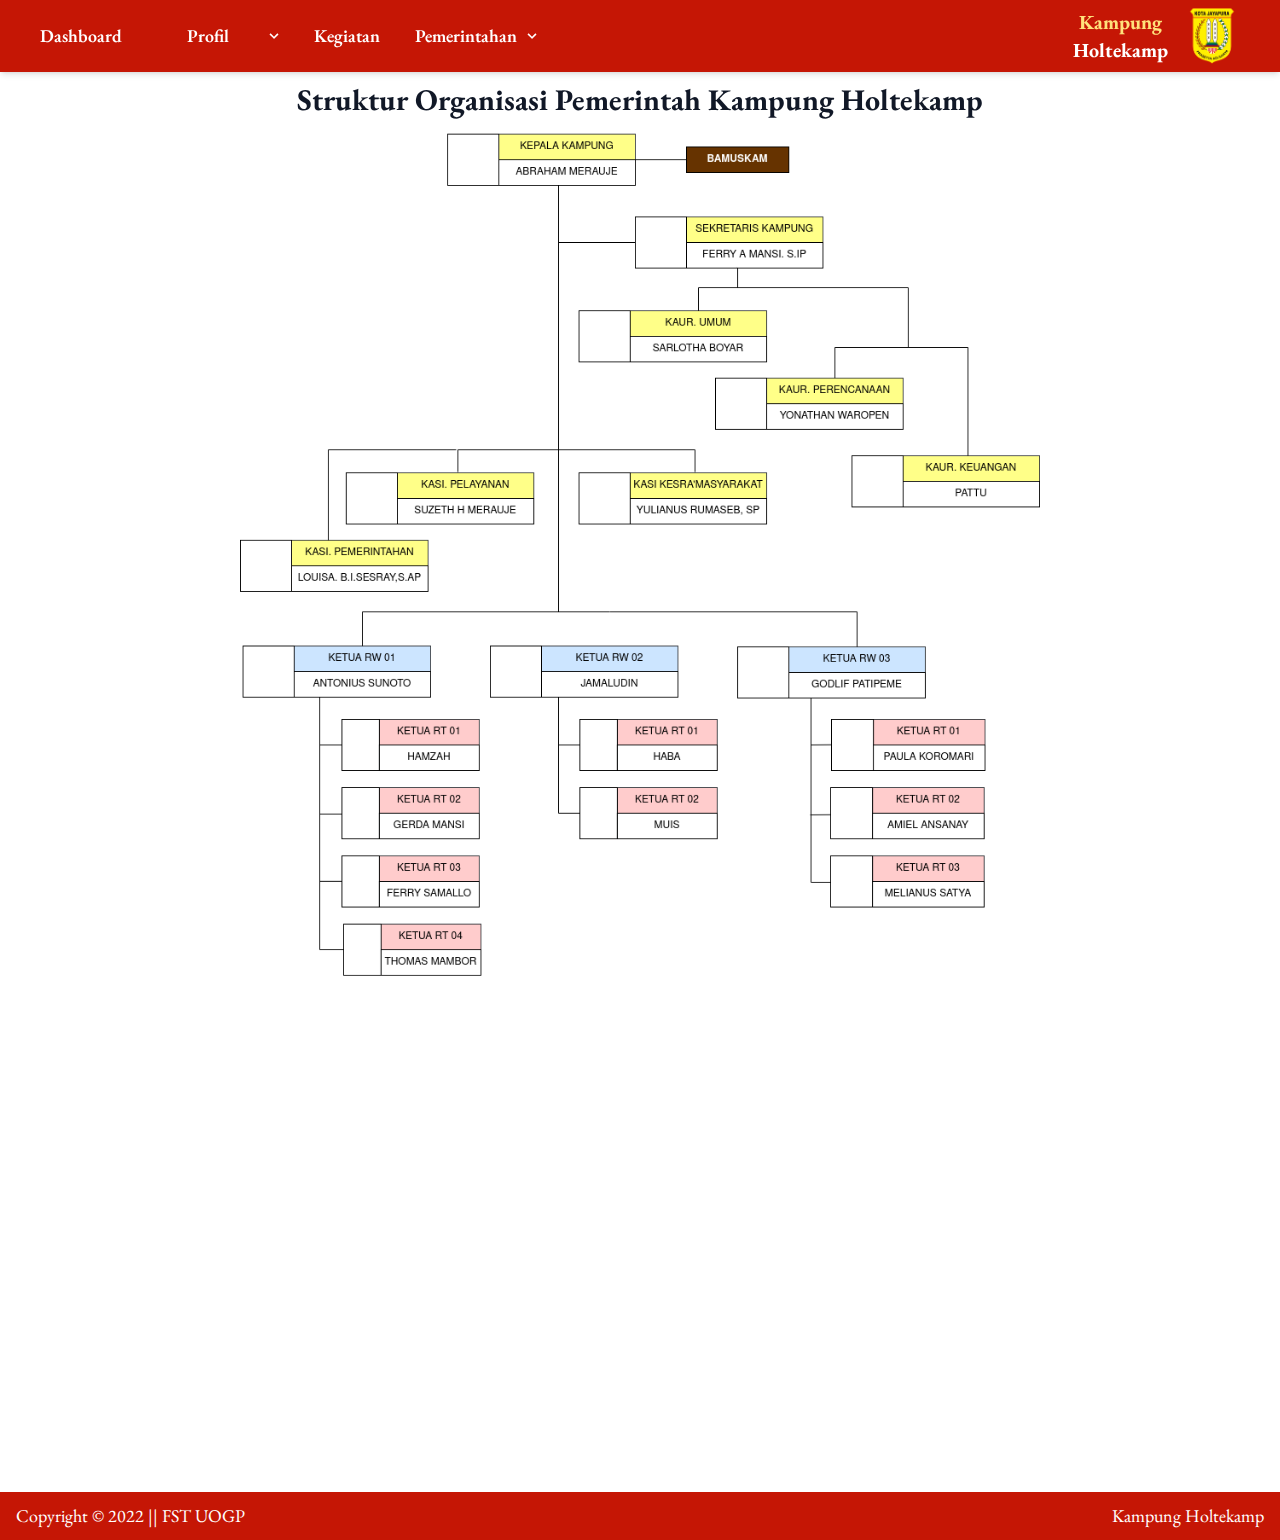
<file: pemerintahan/strukturOrganisasi.html>
<!DOCTYPE html><html lang="en"><head><meta charSet="utf-8"/><meta name="viewport" content="width=device-width, initial-scale=1"/><link rel="stylesheet" href="/_next/static/css/a5a9827253c92d28.css" data-precedence="next"/><link rel="preload" href="/_next/static/chunks/webpack-ff0d95786572bcd1.js" as="script" fetchPriority="low"/><script src="/_next/static/chunks/fd9d1056-929cb31e0c06b4a8.js" async=""></script><script src="/_next/static/chunks/596-94bd9287d5ab3862.js" async=""></script><script src="/_next/static/chunks/main-app-c439888119a9076b.js" async=""></script><title>Struktur Organisasi</title><meta name="description" content="Website Kampung Holtekamp"/><link rel="icon" href="/favicon.ico" type="image/x-icon" sizes="32x32"/><script src="/_next/static/chunks/polyfills-78c92fac7aa8fdd8.js" noModule=""></script></head><body class="font-EB-Garamond"><div class="lg:text-lg"><div class="fixed top-0 left-0 w-full z-50"><div class="hidden md:block"><div class="text-white py-2 px-10 shadow-md flex justify-between items-center bg-primary backdrop-blur-sm"><div class="flex gap-20 items-center"><div class="flex gap-8"><div class="hover:border-b hover:border-secondary"><a class="font-semibold" href="/">Dashboard</a></div><div class="group inline-block navbar-level relative"><button class="outline-none focus:outline-none bg-transparent rounded-sm flex items-center min-w-32"><span class="pr-1 font-semibold flex-1 false">Profil</span><span><svg class="fill-current h-4 w-4 transform group-hover:-rotate-180 transition duration-150 ease-in-out" xmlns="http://www.w3.org/2000/svg" viewBox="0 0 20 20"><path d="M9.293 12.95l.707.707L15.657 8l-1.414-1.414L10 10.828 5.757 6.586 4.343 8z"></path></svg></span></button><ul class="rounded-sm transform scale-0 group-hover:scale-100 absolute 
  transition duration-150 ease-in-out min-w-32 left-4 pb-4 bg-primary"><div><a class="flex items-center mx-3 py-2 transition-colors duration-300 transform false" href="/profil/visiMisi"><span class="mx-2 whitespace-nowrap">Visi Misi</span></a></div><div><a class="flex items-center mx-3 py-2 transition-colors duration-300 transform false" href="/profil/sejarah"><span class="mx-2 whitespace-nowrap">Sejarah</span></a></div></ul></div><div class="hover:border-b hover:border-secondary"><a class="font-semibold" href="/kegiatan">Kegiatan</a></div><div class="group inline-block navbar-level relative"><button class="outline-none focus:outline-none bg-transparent rounded-sm flex items-center min-w-32"><span class="pr-1 font-semibold flex-1 false">Pemerintahan</span><span><svg class="fill-current h-4 w-4 transform group-hover:-rotate-180 transition duration-150 ease-in-out" xmlns="http://www.w3.org/2000/svg" viewBox="0 0 20 20"><path d="M9.293 12.95l.707.707L15.657 8l-1.414-1.414L10 10.828 5.757 6.586 4.343 8z"></path></svg></span></button><ul class="rounded-sm transform scale-0 group-hover:scale-100 absolute 
  transition duration-150 ease-in-out min-w-32 left-4 pb-4 bg-primary"><div><a class="flex items-center mx-3 py-2 transition-colors duration-300 transform border-b-2 border-thirdary" href="/pemerintahan/strukturOrganisasi"><span class="mx-2 whitespace-nowrap">Struktur Organisasi</span></a></div><div><a class="flex items-center mx-3 py-2 transition-colors duration-300 transform false" href="/pemerintahan/kelembagaan"><span class="mx-2 whitespace-nowrap">Kelembagaan</span></a></div></ul></div></div></div><div class="flex items-center gap-4"><div><h5 class="font-bold text-center text-thirdary">Kampung</h5><h5 class="font-bold">Holtekamp</h5></div><div class="relative h-14 w-14"><img alt="logo" loading="lazy" decoding="async" data-nimg="fill" style="position:absolute;height:100%;width:100%;left:0;top:0;right:0;bottom:0;object-fit:contain;object-position:center;color:transparent" src="/images/logo_jayapura.png"/></div></div></div></div><div class="block md:hidden"><nav class="bg-primary"><div class="flex items-center justify-between h-16 px-4"><div class="flex-shrink-0 font-bold tracking-wider"><div class="flex items-center -mx-6"><img alt="logo" loading="lazy" width="100" height="100" decoding="async" data-nimg="1" style="color:transparent;object-fit:contain;object-position:center;height:4rem" src="/images/logo_jayapura.png"/><span class="text-secondary text-xl -ml-4 mr-1">Kampung</span><span class="text-white text-xl">Holtekamp</span></div></div><button type="button" class="bg-primary inline-flex items-center justify-center p-2 rounded-md text-white hover:bg-secondary focus:outline-none focus:bg-primary focus:text-white transition duration-150 ease-in-out"><svg class="h-6 w-6" stroke="currentColor" fill="none" viewBox="0 0 24 24"><path stroke-linecap="round" stroke-linejoin="round" stroke-width="2" d="M4 6h16M4 12h16M4 18h16"></path></svg></button></div></nav></div></div><div class="pt-20 px-10 pb-4 min-h-screen"><div><div><div><div style="opacity:0;transform:translateY(75px) translateZ(0)"><h2 class="text-xl text-center font-bold text-gray-900 sm:text-3xl">Struktur Organisasi Pemerintah Kampung Holtekamp</h2><div class="w-full md:w-4/5 lg:w-2/3 mt-4 mb-10 mx-auto"><img alt="pemerintah" loading="lazy" width="100" height="100" decoding="async" data-nimg="1" style="color:transparent;object-fit:contain;object-position:center;width:100%;height:100%" src="/images/struktur/pemerintah.png"/></div></div></div><div><div style="opacity:0;transform:translateY(75px) translateZ(0)"><h2 class="text-xl text-center font-bold text-gray-900 sm:text-3xl">Struktur Badan Musyawarah Kampung Holtekamp</h2><div class="w-full md:w-3/4 lg:w-2/4 mt-4 mb-10 mx-auto"><img alt="bamuskam" loading="lazy" width="100" height="100" decoding="async" data-nimg="1" style="color:transparent;object-fit:contain;object-position:center;width:100%;height:100%" src="/images/struktur/bamuskam.png"/></div></div></div></div></div></div><div class="h-12"><div class="bg-primary h-full text-white flex justify-between items-center px-4"><p>Copyright © 2022 || FST UOGP</p><p class="text-center">Kampung Holtekamp</p></div></div></div><script src="/_next/static/chunks/webpack-ff0d95786572bcd1.js" async=""></script><script>(self.__next_f=self.__next_f||[]).push([0])</script><script>self.__next_f.push([1,"1:HL[\"/_next/static/css/a5a9827253c92d28.css\",{\"as\":\"style\"}]\n0:\"$L2\"\n"])</script><script>self.__next_f.push([1,"3:I{\"id\":7948,\"chunks\":[\"272:static/chunks/webpack-ff0d95786572bcd1.js\",\"971:static/chunks/fd9d1056-929cb31e0c06b4a8.js\",\"596:static/chunks/596-94bd9287d5ab3862.js\"],\"name\":\"default\",\"async\":false}\n5:I{\"id\":6628,\"chunks\":[\"272:static/chunks/webpack-ff0d95786572bcd1.js\",\"971:static/chunks/fd9d1056-929cb31e0c06b4a8.js\",\"596:static/chunks/596-94bd9287d5ab3862.js\"],\"name\":\"\",\"async\":false}\n6:I{\"id\":6753,\"chunks\":[\"185:static/chunks/app/layout-b8151ac43468d2af.js\"],\"name\":\"\",\"async\":false}\n7:I{\"id\":8164,\"chunks\""])</script><script>self.__next_f.push([1,":[\"185:static/chunks/app/layout-b8151ac43468d2af.js\"],\"name\":\"\",\"async\":false}\n8:I{\"id\":7767,\"chunks\":[\"272:static/chunks/webpack-ff0d95786572bcd1.js\",\"971:static/chunks/fd9d1056-929cb31e0c06b4a8.js\",\"596:static/chunks/596-94bd9287d5ab3862.js\"],\"name\":\"default\",\"async\":false}\n9:I{\"id\":7920,\"chunks\":[\"272:static/chunks/webpack-ff0d95786572bcd1.js\",\"971:static/chunks/fd9d1056-929cb31e0c06b4a8.js\",\"596:static/chunks/596-94bd9287d5ab3862.js\"],\"name\":\"default\",\"async\":false}\na:I{\"id\":4849,\"chunks\":[\"447:static/c"])</script><script>self.__next_f.push([1,"hunks/00cbbcb7-90a2cd2050de2e86.js\",\"954:static/chunks/954-7d761e87faf4f2ee.js\",\"360:static/chunks/360-b5990d08c6e9e57c.js\",\"682:static/chunks/682-fcba86869bd5bf35.js\",\"743:static/chunks/app/(user)/layout-24073164a45133db.js\"],\"name\":\"\",\"async\":false}\nc:I{\"id\":9860,\"chunks\":[\"954:static/chunks/954-7d761e87faf4f2ee.js\",\"979:static/chunks/979-61663433f6484280.js\",\"89:static/chunks/app/(user)/pemerintahan/strukturOrganisasi/page-c46000bde5025a81.js\"],\"name\":\"\",\"async\":false}\nd:I{\"id\":3222,\"chunks\":[\"954:static"])</script><script>self.__next_f.push([1,"/chunks/954-7d761e87faf4f2ee.js\",\"979:static/chunks/979-61663433f6484280.js\",\"89:static/chunks/app/(user)/pemerintahan/strukturOrganisasi/page-c46000bde5025a81.js\"],\"name\":\"Image\",\"async\":false}\n"])</script><script>self.__next_f.push([1,"2:[[[\"$\",\"link\",\"0\",{\"rel\":\"stylesheet\",\"href\":\"/_next/static/css/a5a9827253c92d28.css\",\"precedence\":\"next\"}]],[\"$\",\"$L3\",null,{\"buildId\":\"PBszGIxqtP29dBK4wllNa\",\"assetPrefix\":\"\",\"initialCanonicalUrl\":\"/pemerintahan/strukturOrganisasi\",\"initialTree\":[\"\",{\"children\":[\"(user)\",{\"children\":[\"pemerintahan\",{\"children\":[\"strukturOrganisasi\",{\"children\":[\"__PAGE__\",{}]}]}]}]},\"$undefined\",\"$undefined\",true],\"initialHead\":[false,\"$L4\"],\"globalErrorComponent\":\"$5\",\"children\":[null,[\"$\",\"html\",null,{\"lang\":\"en\",\"children\":[\"$\",\"body\",null,{\"className\":\"font-EB-Garamond\",\"children\":[\"$\",\"$L6\",null,{\"children\":[\"$\",\"$L7\",null,{\"children\":[\"$\",\"$L8\",null,{\"parallelRouterKey\":\"children\",\"segmentPath\":[\"children\"],\"loading\":\"$undefined\",\"loadingStyles\":\"$undefined\",\"hasLoading\":false,\"error\":\"$undefined\",\"errorStyles\":\"$undefined\",\"template\":[\"$\",\"$L9\",null,{}],\"templateStyles\":\"$undefined\",\"notFound\":[[\"$\",\"title\",null,{\"children\":\"404: This page could not be found.\"}],[\"$\",\"div\",null,{\"style\":{\"fontFamily\":\"system-ui,\\\"Segoe UI\\\",Roboto,Helvetica,Arial,sans-serif,\\\"Apple Color Emoji\\\",\\\"Segoe UI Emoji\\\"\",\"height\":\"100vh\",\"textAlign\":\"center\",\"display\":\"flex\",\"flexDirection\":\"column\",\"alignItems\":\"center\",\"justifyContent\":\"center\"},\"children\":[\"$\",\"div\",null,{\"children\":[[\"$\",\"style\",null,{\"dangerouslySetInnerHTML\":{\"__html\":\"body{color:#000;background:#fff;margin:0}.next-error-h1{border-right:1px solid rgba(0,0,0,.3)}@media (prefers-color-scheme:dark){body{color:#fff;background:#000}.next-error-h1{border-right:1px solid rgba(255,255,255,.3)}}\"}}],[\"$\",\"h1\",null,{\"className\":\"next-error-h1\",\"style\":{\"display\":\"inline-block\",\"margin\":\"0 20px 0 0\",\"padding\":\"0 23px 0 0\",\"fontSize\":24,\"fontWeight\":500,\"verticalAlign\":\"top\",\"lineHeight\":\"49px\"},\"children\":\"404\"}],[\"$\",\"div\",null,{\"style\":{\"display\":\"inline-block\"},\"children\":[\"$\",\"h2\",null,{\"style\":{\"fontSize\":14,\"fontWeight\":400,\"lineHeight\":\"49px\",\"margin\":0},\"children\":\"This page could not be found.\"}]}]]}]}]],\"notFoundStyles\":[],\"childProp\":{\"current\":[null,[\"$\",\"$La\",null,{\"children\":[\"$\",\"$L8\",null,{\"parallelRouterKey\":\"children\",\"segmentPath\":[\"children\",\"(user)\",\"children\"],\"loading\":\"$undefined\",\"loadingStyles\":\"$undefined\",\"hasLoading\":false,\"error\":\"$undefined\",\"errorStyles\":\"$undefined\",\"template\":[\"$\",\"$L9\",null,{}],\"templateStyles\":\"$undefined\",\"notFound\":[[\"$\",\"title\",null,{\"children\":\"404: This page could not be found.\"}],[\"$\",\"div\",null,{\"style\":{\"fontFamily\":\"system-ui,\\\"Segoe UI\\\",Roboto,Helvetica,Arial,sans-serif,\\\"Apple Color Emoji\\\",\\\"Segoe UI Emoji\\\"\",\"height\":\"100vh\",\"textAlign\":\"center\",\"display\":\"flex\",\"flexDirection\":\"column\",\"alignItems\":\"center\",\"justifyContent\":\"center\"},\"children\":[\"$\",\"div\",null,{\"children\":[[\"$\",\"style\",null,{\"dangerouslySetInnerHTML\":{\"__html\":\"body{color:#000;background:#fff;margin:0}.next-error-h1{border-right:1px solid rgba(0,0,0,.3)}@media (prefers-color-scheme:dark){body{color:#fff;background:#000}.next-error-h1{border-right:1px solid rgba(255,255,255,.3)}}\"}}],[\"$\",\"h1\",null,{\"className\":\"next-error-h1\",\"style\":{\"display\":\"inline-block\",\"margin\":\"0 20px 0 0\",\"padding\":\"0 23px 0 0\",\"fontSize\":24,\"fontWeight\":500,\"verticalAlign\":\"top\",\"lineHeight\":\"49px\"},\"children\":\"404\"}],[\"$\",\"div\",null,{\"style\":{\"display\":\"inline-block\"},\"children\":[\"$\",\"h2\",null,{\"style\":{\"fontSize\":14,\"fontWeight\":400,\"lineHeight\":\"49px\",\"margin\":0},\"children\":\"This page could not be found.\"}]}]]}]}]],\"notFoundStyles\":[],\"childProp\":{\"current\":[\"$\",\"$L8\",null,{\"parallelRouterKey\":\"children\",\"segmentPath\":[\"children\",\"(user)\",\"children\",\"pemerintahan\",\"children\"],\"loading\":\"$undefined\",\"loadingStyles\":\"$undefined\",\"hasLoading\":false,\"error\":\"$undefined\",\"errorStyles\":\"$undefined\",\"template\":[\"$\",\"$L9\",null,{}],\"templateStyles\":\"$undefined\",\"notFound\":\"$undefined\",\"notFoundStyles\":\"$undefined\",\"childProp\":{\"current\":[null,[\"$\",\"div\",null,{\"children\":[\"$\",\"$L8\",null,{\"parallelRouterKey\":\"children\",\"segmentPath\":[\"children\",\"(user)\",\"children\",\"pemerintahan\",\"children\",\"strukturOrganisasi\",\"children\"],\"loading\":\"$undefined\",\"loadingStyles\":\"$undefined\",\"hasLoading\":false,\"error\":\"$undefined\",\"errorStyles\":\"$undefined\",\"template\":[\"$\",\"$L9\",null,{}],\"templateStyles\":\"$undefined\",\"notFound\":\"$undefined\",\"notFoundStyles\":\"$undefined\",\"childProp\":{\"current\":[\"$Lb\",[\"$\",\"div\",null,{\"children\":[[\"$\",\"$Lc\",null,{\"children\":[[\"$\",\"h2\",null,{\"className\":\"text-xl text-center font-bold text-gray-900 sm:text-3xl\",\"children\":\"Struktur Organisasi Pemerintah Kampung Holtekamp\"}],[\"$\",\"div\",null,{\"className\":\"w-full md:w-4/5 lg:w-2/3 mt-4 mb-10 mx-auto\",\"children\":[\"$\",\"$Ld\",null,{\"alt\":\"pemerintah\",\"width\":100,\"height\":100,\"style\":{\"objectFit\":\"contain\",\"objectPosition\":\"center\",\"width\":\"100%\",\"height\":\"100%\"},\"src\":\"/images/struktur/pemerintah.png\"}]}]]}],[\"$\",\"$Lc\",null,{\"children\":[[\"$\",\"h2\",null,{\"className\":\"text-xl text-center font-bold text-gray-900 sm:text-3xl\",\"children\":\"Struktur Badan Musyawarah Kampung Holtekamp\"}],[\"$\",\"div\",null,{\"className\":\"w-full md:w-3/4 lg:w-2/4 mt-4 mb-10 mx-auto\",\"children\":[\"$\",\"$Ld\",null,{\"alt\":\"bamuskam\",\"width\":100,\"height\":100,\"style\":{\"objectFit\":\"contain\",\"objectPosition\":\"center\",\"width\":\"100%\",\"height\":\"100%\"},\"src\":\"/images/struktur/bamuskam.png\"}]}]]}]]}],null],\"segment\":\"__PAGE__\"},\"styles\":[]}]}],null],\"segment\":\"strukturOrganisasi\"},\"styles\":[]}],\"segment\":\"pemerintahan\"},\"styles\":[]}],\"params\":{}}],null],\"segment\":\"(user)\"},\"styles\":[]}]}]}]}]}],null]}]]\n"])</script><script>self.__next_f.push([1,"4:[[\"$\",\"meta\",\"0\",{\"charSet\":\"utf-8\"}],[\"$\",\"title\",\"1\",{\"children\":\"Struktur Organisasi\"}],[\"$\",\"meta\",\"2\",{\"name\":\"description\",\"content\":\"Website Kampung Holtekamp\"}],[\"$\",\"meta\",\"3\",{\"name\":\"viewport\",\"content\":\"width=device-width, initial-scale=1\"}],[\"$\",\"link\",\"4\",{\"rel\":\"icon\",\"href\":\"/favicon.ico\",\"type\":\"image/x-icon\",\"sizes\":\"32x32\"}]]\nb:null\n"])</script></body></html>
</file>
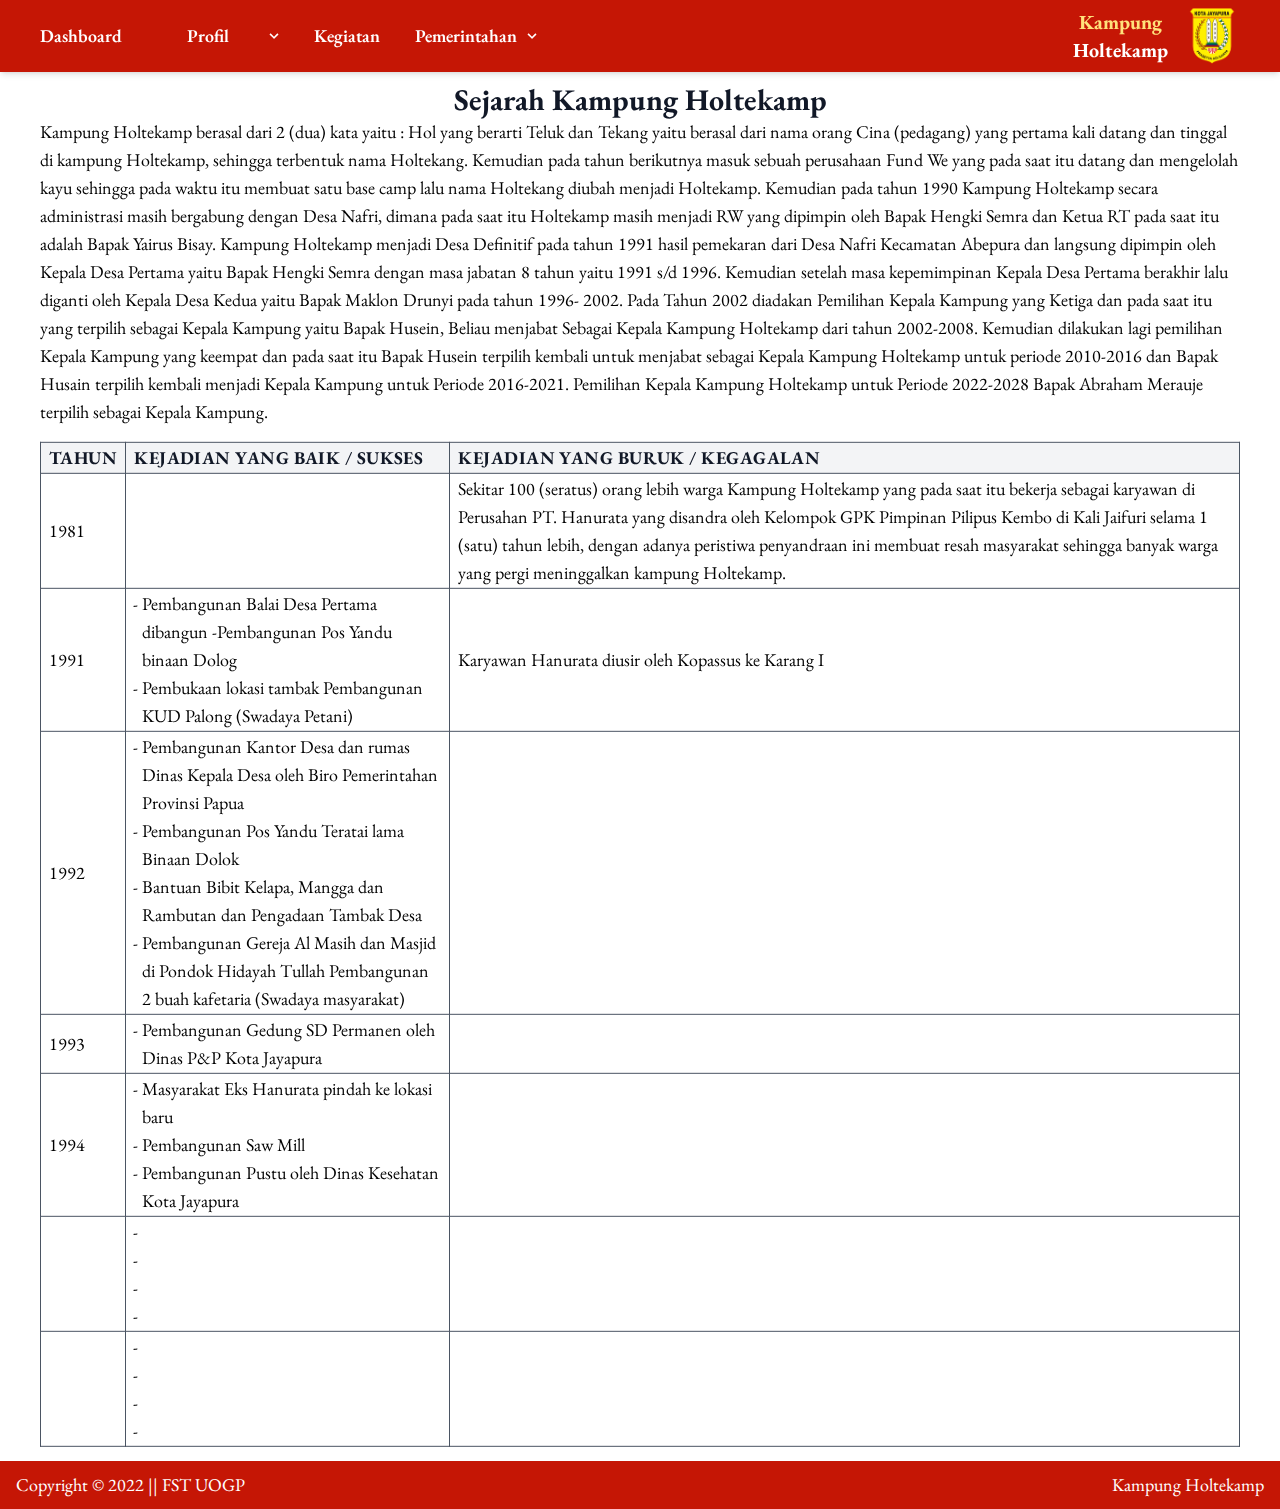
<file: profil/sejarah.html>
<!DOCTYPE html><html lang="en"><head><meta charSet="utf-8"/><meta name="viewport" content="width=device-width, initial-scale=1"/><link rel="stylesheet" href="/_next/static/css/a5a9827253c92d28.css" data-precedence="next"/><link rel="preload" href="/_next/static/chunks/webpack-ff0d95786572bcd1.js" as="script" fetchPriority="low"/><script src="/_next/static/chunks/fd9d1056-929cb31e0c06b4a8.js" async=""></script><script src="/_next/static/chunks/596-94bd9287d5ab3862.js" async=""></script><script src="/_next/static/chunks/main-app-c439888119a9076b.js" async=""></script><title>Sejarah Kampung Holtekamp</title><meta name="description" content="Website Kampung Holtekamp"/><link rel="icon" href="/favicon.ico" type="image/x-icon" sizes="32x32"/><script src="/_next/static/chunks/polyfills-78c92fac7aa8fdd8.js" noModule=""></script></head><body class="font-EB-Garamond"><div class="lg:text-lg"><div class="fixed top-0 left-0 w-full z-50"><div class="hidden md:block"><div class="text-white py-2 px-10 shadow-md flex justify-between items-center bg-primary backdrop-blur-sm"><div class="flex gap-20 items-center"><div class="flex gap-8"><div class="hover:border-b hover:border-secondary"><a class="font-semibold" href="/">Dashboard</a></div><div class="group inline-block navbar-level relative"><button class="outline-none focus:outline-none bg-transparent rounded-sm flex items-center min-w-32"><span class="pr-1 font-semibold flex-1 false">Profil</span><span><svg class="fill-current h-4 w-4 transform group-hover:-rotate-180 transition duration-150 ease-in-out" xmlns="http://www.w3.org/2000/svg" viewBox="0 0 20 20"><path d="M9.293 12.95l.707.707L15.657 8l-1.414-1.414L10 10.828 5.757 6.586 4.343 8z"></path></svg></span></button><ul class="rounded-sm transform scale-0 group-hover:scale-100 absolute 
  transition duration-150 ease-in-out min-w-32 left-4 pb-4 bg-primary"><div><a class="flex items-center mx-3 py-2 transition-colors duration-300 transform false" href="/profil/visiMisi"><span class="mx-2 whitespace-nowrap">Visi Misi</span></a></div><div><a class="flex items-center mx-3 py-2 transition-colors duration-300 transform border-b-2 border-thirdary" href="/profil/sejarah"><span class="mx-2 whitespace-nowrap">Sejarah</span></a></div></ul></div><div class="hover:border-b hover:border-secondary"><a class="font-semibold" href="/kegiatan">Kegiatan</a></div><div class="group inline-block navbar-level relative"><button class="outline-none focus:outline-none bg-transparent rounded-sm flex items-center min-w-32"><span class="pr-1 font-semibold flex-1 false">Pemerintahan</span><span><svg class="fill-current h-4 w-4 transform group-hover:-rotate-180 transition duration-150 ease-in-out" xmlns="http://www.w3.org/2000/svg" viewBox="0 0 20 20"><path d="M9.293 12.95l.707.707L15.657 8l-1.414-1.414L10 10.828 5.757 6.586 4.343 8z"></path></svg></span></button><ul class="rounded-sm transform scale-0 group-hover:scale-100 absolute 
  transition duration-150 ease-in-out min-w-32 left-4 pb-4 bg-primary"><div><a class="flex items-center mx-3 py-2 transition-colors duration-300 transform false" href="/pemerintahan/strukturOrganisasi"><span class="mx-2 whitespace-nowrap">Struktur Organisasi</span></a></div><div><a class="flex items-center mx-3 py-2 transition-colors duration-300 transform false" href="/pemerintahan/kelembagaan"><span class="mx-2 whitespace-nowrap">Kelembagaan</span></a></div></ul></div></div></div><div class="flex items-center gap-4"><div><h5 class="font-bold text-center text-thirdary">Kampung</h5><h5 class="font-bold">Holtekamp</h5></div><div class="relative h-14 w-14"><img alt="logo" loading="lazy" decoding="async" data-nimg="fill" style="position:absolute;height:100%;width:100%;left:0;top:0;right:0;bottom:0;object-fit:contain;object-position:center;color:transparent" src="/images/logo_jayapura.png"/></div></div></div></div><div class="block md:hidden"><nav class="bg-primary"><div class="flex items-center justify-between h-16 px-4"><div class="flex-shrink-0 font-bold tracking-wider"><div class="flex items-center -mx-6"><img alt="logo" loading="lazy" width="100" height="100" decoding="async" data-nimg="1" style="color:transparent;object-fit:contain;object-position:center;height:4rem" src="/images/logo_jayapura.png"/><span class="text-secondary text-xl -ml-4 mr-1">Kampung</span><span class="text-white text-xl">Holtekamp</span></div></div><button type="button" class="bg-primary inline-flex items-center justify-center p-2 rounded-md text-white hover:bg-secondary focus:outline-none focus:bg-primary focus:text-white transition duration-150 ease-in-out"><svg class="h-6 w-6" stroke="currentColor" fill="none" viewBox="0 0 24 24"><path stroke-linecap="round" stroke-linejoin="round" stroke-width="2" d="M4 6h16M4 12h16M4 18h16"></path></svg></button></div></nav></div></div><div class="pt-20 px-10 pb-4 min-h-screen"><div><div><div><div style="opacity:0;transform:translateY(75px) translateZ(0)"><h2 class="text-xl text-center font-bold text-gray-900 sm:text-3xl">Sejarah Kampung Holtekamp</h2></div></div><div><div><div style="opacity:0;transform:translateY(75px) translateZ(0)"><p>Kampung Holtekamp berasal dari 2 (dua) kata yaitu : Hol yang berarti Teluk dan Tekang yaitu berasal dari nama orang Cina (pedagang) yang pertama kali datang dan tinggal di kampung Holtekamp, sehingga terbentuk nama Holtekang. Kemudian pada tahun berikutnya masuk sebuah perusahaan Fund We yang pada saat itu datang dan mengelolah kayu sehingga pada waktu itu membuat satu base camp lalu nama Holtekang diubah menjadi Holtekamp. Kemudian pada tahun 1990 Kampung Holtekamp secara administrasi masih bergabung dengan Desa Nafri, dimana pada saat itu Holtekamp masih menjadi RW yang dipimpin oleh Bapak Hengki Semra dan Ketua RT pada saat itu adalah Bapak Yairus Bisay. Kampung Holtekamp menjadi Desa Definitif pada tahun 1991 hasil pemekaran dari Desa Nafri Kecamatan Abepura dan langsung dipimpin oleh Kepala Desa Pertama yaitu Bapak Hengki Semra dengan masa jabatan 8 tahun yaitu 1991 s/d 1996. Kemudian setelah masa kepemimpinan Kepala Desa Pertama berakhir lalu diganti oleh Kepala Desa Kedua yaitu Bapak Maklon Drunyi pada tahun 1996- 2002. Pada Tahun 2002 diadakan Pemilihan Kepala Kampung yang Ketiga dan pada saat itu yang terpilih sebagai Kepala Kampung yaitu Bapak Husein, Beliau menjabat Sebagai Kepala Kampung Holtekamp dari tahun 2002-2008. Kemudian dilakukan lagi pemilihan Kepala Kampung yang keempat dan pada saat itu Bapak Husein terpilih kembali untuk menjabat sebagai Kepala Kampung Holtekamp untuk periode 2010-2016 dan Bapak Husain terpilih kembali menjadi Kepala Kampung untuk Periode 2016-2021. Pemilihan Kepala Kampung Holtekamp untuk Periode 2022-2028 Bapak Abraham Merauje terpilih sebagai Kepala Kampung.</p></div></div><div><div style="opacity:0;transform:translateY(75px) translateZ(0)"><table class="mt-4"><thead><tr class="font-semibold tracking-wide text-left text-gray-900 bg-gray-100 uppercase"><th class="border border-gray-600 px-2">Tahun</th><th class="border border-gray-600 px-2">Kejadian yang baik / sukses</th><th class="border border-gray-600 px-2">Kejadian yang buruk / kegagalan</th></tr></thead><tbody><tr><td class="border border-gray-600 px-2">1981</td><td class="border border-gray-600 px-2"></td><td class="border border-gray-600 px-2">Sekitar 100 (seratus) orang lebih warga Kampung Holtekamp yang pada saat itu bekerja sebagai karyawan di Perusahan PT. Hanurata yang disandra oleh Kelompok GPK Pimpinan Pilipus Kembo di Kali Jaifuri selama 1 (satu) tahun lebih, dengan adanya peristiwa penyandraan ini membuat resah masyarakat sehingga banyak warga yang pergi meninggalkan kampung Holtekamp.</td></tr><tr><td class="border border-gray-600 px-2">1991</td><td class="border border-gray-600 px-2"><ul class="list-garis ml-2"><li>Pembangunan Balai Desa Pertama dibangun -Pembangunan Pos Yandu binaan Dolog</li><li>Pembukaan lokasi tambak Pembangunan KUD Palong (Swadaya Petani)</li></ul></td><td class="border border-gray-600 px-2">Karyawan Hanurata diusir oleh Kopassus ke Karang I</td></tr><tr><td class="border border-gray-600 px-2">1992</td><td class="border border-gray-600 px-2"><ul class="list-garis ml-2"><li>Pembangunan Kantor Desa dan rumas Dinas Kepala Desa oleh Biro Pemerintahan Provinsi Papua</li><li>Pembangunan Pos Yandu Teratai lama Binaan Dolok</li><li>Bantuan Bibit Kelapa, Mangga dan Rambutan dan Pengadaan Tambak Desa</li><li>Pembangunan Gereja Al Masih dan Masjid di Pondok Hidayah Tullah Pembangunan 2 buah kafetaria (Swadaya masyarakat)</li></ul></td><td class="border border-gray-600 px-2"></td></tr><tr><td class="border border-gray-600 px-2">1993</td><td class="border border-gray-600 px-2"><ul class="list-garis ml-2"><li>Pembangunan Gedung SD Permanen oleh Dinas P&amp;P Kota Jayapura</li></ul></td><td class="border border-gray-600 px-2"></td></tr><tr><td class="border border-gray-600 px-2">1994</td><td class="border border-gray-600 px-2"><ul class="list-garis ml-2"><li>Masyarakat Eks Hanurata pindah ke lokasi baru</li><li>Pembangunan Saw Mill</li><li>Pembangunan Pustu oleh Dinas Kesehatan Kota Jayapura</li></ul></td><td class="border border-gray-600 px-2"></td></tr><tr><td class="border border-gray-600 px-2"></td><td class="border border-gray-600 px-2"><ul class="list-garis ml-2"><li></li><li></li><li></li><li></li></ul></td><td class="border border-gray-600 px-2"></td></tr><tr><td class="border border-gray-600 px-2"></td><td class="border border-gray-600 px-2"><ul class="list-garis ml-2"><li></li><li></li><li></li><li></li></ul></td><td class="border border-gray-600 px-2"></td></tr></tbody></table></div></div></div></div></div></div><div class="h-12"><div class="bg-primary h-full text-white flex justify-between items-center px-4"><p>Copyright © 2022 || FST UOGP</p><p class="text-center">Kampung Holtekamp</p></div></div></div><script src="/_next/static/chunks/webpack-ff0d95786572bcd1.js" async=""></script><script>(self.__next_f=self.__next_f||[]).push([0])</script><script>self.__next_f.push([1,"1:HL[\"/_next/static/css/a5a9827253c92d28.css\",{\"as\":\"style\"}]\n0:\"$L2\"\n"])</script><script>self.__next_f.push([1,"3:I{\"id\":7948,\"chunks\":[\"272:static/chunks/webpack-ff0d95786572bcd1.js\",\"971:static/chunks/fd9d1056-929cb31e0c06b4a8.js\",\"596:static/chunks/596-94bd9287d5ab3862.js\"],\"name\":\"default\",\"async\":false}\n5:I{\"id\":6628,\"chunks\":[\"272:static/chunks/webpack-ff0d95786572bcd1.js\",\"971:static/chunks/fd9d1056-929cb31e0c06b4a8.js\",\"596:static/chunks/596-94bd9287d5ab3862.js\"],\"name\":\"\",\"async\":false}\n6:I{\"id\":6753,\"chunks\":[\"185:static/chunks/app/layout-b8151ac43468d2af.js\"],\"name\":\"\",\"async\":false}\n7:I{\"id\":8164,\"chunks\""])</script><script>self.__next_f.push([1,":[\"185:static/chunks/app/layout-b8151ac43468d2af.js\"],\"name\":\"\",\"async\":false}\n8:I{\"id\":7767,\"chunks\":[\"272:static/chunks/webpack-ff0d95786572bcd1.js\",\"971:static/chunks/fd9d1056-929cb31e0c06b4a8.js\",\"596:static/chunks/596-94bd9287d5ab3862.js\"],\"name\":\"default\",\"async\":false}\n9:I{\"id\":7920,\"chunks\":[\"272:static/chunks/webpack-ff0d95786572bcd1.js\",\"971:static/chunks/fd9d1056-929cb31e0c06b4a8.js\",\"596:static/chunks/596-94bd9287d5ab3862.js\"],\"name\":\"default\",\"async\":false}\na:I{\"id\":4849,\"chunks\":[\"447:static/c"])</script><script>self.__next_f.push([1,"hunks/00cbbcb7-90a2cd2050de2e86.js\",\"954:static/chunks/954-7d761e87faf4f2ee.js\",\"360:static/chunks/360-b5990d08c6e9e57c.js\",\"682:static/chunks/682-fcba86869bd5bf35.js\",\"743:static/chunks/app/(user)/layout-24073164a45133db.js\"],\"name\":\"\",\"async\":false}\nc:I{\"id\":9860,\"chunks\":[\"979:static/chunks/979-61663433f6484280.js\",\"350:static/chunks/app/(user)/profil/sejarah/page-7e1710de26c01282.js\"],\"name\":\"\",\"async\":false}\nd:T65c,"])</script><script>self.__next_f.push([1,"Kampung Holtekamp berasal dari 2 (dua) kata yaitu : Hol yang berarti Teluk dan Tekang yaitu berasal dari nama orang Cina (pedagang) yang pertama kali datang dan tinggal di kampung Holtekamp, sehingga terbentuk nama Holtekang. Kemudian pada tahun berikutnya masuk sebuah perusahaan Fund We yang pada saat itu datang dan mengelolah kayu sehingga pada waktu itu membuat satu base camp lalu nama Holtekang diubah menjadi Holtekamp. Kemudian pada tahun 1990 Kampung Holtekamp secara administrasi masih bergabung dengan Desa Nafri, dimana pada saat itu Holtekamp masih menjadi RW yang dipimpin oleh Bapak Hengki Semra dan Ketua RT pada saat itu adalah Bapak Yairus Bisay. Kampung Holtekamp menjadi Desa Definitif pada tahun 1991 hasil pemekaran dari Desa Nafri Kecamatan Abepura dan langsung dipimpin oleh Kepala Desa Pertama yaitu Bapak Hengki Semra dengan masa jabatan 8 tahun yaitu 1991 s/d 1996. Kemudian setelah masa kepemimpinan Kepala Desa Pertama berakhir lalu diganti oleh Kepala Desa Kedua yaitu Bapak Maklon Drunyi pada tahun 1996- 2002. Pada Tahun 2002 diadakan Pemilihan Kepala Kampung yang Ketiga dan pada saat itu yang terpilih sebagai Kepala Kampung yaitu Bapak Husein, Beliau menjabat Sebagai Kepala Kampung Holtekamp dari tahun 2002-2008. Kemudian dilakukan lagi pemilihan Kepala Kampung yang keempat dan pada saat itu Bapak Husein terpilih kembali untuk menjabat sebagai Kepala Kampung Holtekamp untuk periode 2010-2016 dan Bapak Husain terpilih kembali menjadi Kepala Kampung untuk Periode 2016-2021. Pemilihan Kepala Kampung Holtekamp untuk Periode 2022-2028 Bapak Abraham Merauje terpilih sebagai Kepala Kampung."])</script><script>self.__next_f.push([1,"2:[[[\"$\",\"link\",\"0\",{\"rel\":\"stylesheet\",\"href\":\"/_next/static/css/a5a9827253c92d28.css\",\"precedence\":\"next\"}]],[\"$\",\"$L3\",null,{\"buildId\":\"PBszGIxqtP29dBK4wllNa\",\"assetPrefix\":\"\",\"initialCanonicalUrl\":\"/profil/sejarah\",\"initialTree\":[\"\",{\"children\":[\"(user)\",{\"children\":[\"profil\",{\"children\":[\"sejarah\",{\"children\":[\"__PAGE__\",{}]}]}]}]},\"$undefined\",\"$undefined\",true],\"initialHead\":[false,\"$L4\"],\"globalErrorComponent\":\"$5\",\"children\":[null,[\"$\",\"html\",null,{\"lang\":\"en\",\"children\":[\"$\",\"body\",null,{\"className\":\"font-EB-Garamond\",\"children\":[\"$\",\"$L6\",null,{\"children\":[\"$\",\"$L7\",null,{\"children\":[\"$\",\"$L8\",null,{\"parallelRouterKey\":\"children\",\"segmentPath\":[\"children\"],\"loading\":\"$undefined\",\"loadingStyles\":\"$undefined\",\"hasLoading\":false,\"error\":\"$undefined\",\"errorStyles\":\"$undefined\",\"template\":[\"$\",\"$L9\",null,{}],\"templateStyles\":\"$undefined\",\"notFound\":[[\"$\",\"title\",null,{\"children\":\"404: This page could not be found.\"}],[\"$\",\"div\",null,{\"style\":{\"fontFamily\":\"system-ui,\\\"Segoe UI\\\",Roboto,Helvetica,Arial,sans-serif,\\\"Apple Color Emoji\\\",\\\"Segoe UI Emoji\\\"\",\"height\":\"100vh\",\"textAlign\":\"center\",\"display\":\"flex\",\"flexDirection\":\"column\",\"alignItems\":\"center\",\"justifyContent\":\"center\"},\"children\":[\"$\",\"div\",null,{\"children\":[[\"$\",\"style\",null,{\"dangerouslySetInnerHTML\":{\"__html\":\"body{color:#000;background:#fff;margin:0}.next-error-h1{border-right:1px solid rgba(0,0,0,.3)}@media (prefers-color-scheme:dark){body{color:#fff;background:#000}.next-error-h1{border-right:1px solid rgba(255,255,255,.3)}}\"}}],[\"$\",\"h1\",null,{\"className\":\"next-error-h1\",\"style\":{\"display\":\"inline-block\",\"margin\":\"0 20px 0 0\",\"padding\":\"0 23px 0 0\",\"fontSize\":24,\"fontWeight\":500,\"verticalAlign\":\"top\",\"lineHeight\":\"49px\"},\"children\":\"404\"}],[\"$\",\"div\",null,{\"style\":{\"display\":\"inline-block\"},\"children\":[\"$\",\"h2\",null,{\"style\":{\"fontSize\":14,\"fontWeight\":400,\"lineHeight\":\"49px\",\"margin\":0},\"children\":\"This page could not be found.\"}]}]]}]}]],\"notFoundStyles\":[],\"childProp\":{\"current\":[null,[\"$\",\"$La\",null,{\"children\":[\"$\",\"$L8\",null,{\"parallelRouterKey\":\"children\",\"segmentPath\":[\"children\",\"(user)\",\"children\"],\"loading\":\"$undefined\",\"loadingStyles\":\"$undefined\",\"hasLoading\":false,\"error\":\"$undefined\",\"errorStyles\":\"$undefined\",\"template\":[\"$\",\"$L9\",null,{}],\"templateStyles\":\"$undefined\",\"notFound\":[[\"$\",\"title\",null,{\"children\":\"404: This page could not be found.\"}],[\"$\",\"div\",null,{\"style\":{\"fontFamily\":\"system-ui,\\\"Segoe UI\\\",Roboto,Helvetica,Arial,sans-serif,\\\"Apple Color Emoji\\\",\\\"Segoe UI Emoji\\\"\",\"height\":\"100vh\",\"textAlign\":\"center\",\"display\":\"flex\",\"flexDirection\":\"column\",\"alignItems\":\"center\",\"justifyContent\":\"center\"},\"children\":[\"$\",\"div\",null,{\"children\":[[\"$\",\"style\",null,{\"dangerouslySetInnerHTML\":{\"__html\":\"body{color:#000;background:#fff;margin:0}.next-error-h1{border-right:1px solid rgba(0,0,0,.3)}@media (prefers-color-scheme:dark){body{color:#fff;background:#000}.next-error-h1{border-right:1px solid rgba(255,255,255,.3)}}\"}}],[\"$\",\"h1\",null,{\"className\":\"next-error-h1\",\"style\":{\"display\":\"inline-block\",\"margin\":\"0 20px 0 0\",\"padding\":\"0 23px 0 0\",\"fontSize\":24,\"fontWeight\":500,\"verticalAlign\":\"top\",\"lineHeight\":\"49px\"},\"children\":\"404\"}],[\"$\",\"div\",null,{\"style\":{\"display\":\"inline-block\"},\"children\":[\"$\",\"h2\",null,{\"style\":{\"fontSize\":14,\"fontWeight\":400,\"lineHeight\":\"49px\",\"margin\":0},\"children\":\"This page could not be found.\"}]}]]}]}]],\"notFoundStyles\":[],\"childProp\":{\"current\":[\"$\",\"$L8\",null,{\"parallelRouterKey\":\"children\",\"segmentPath\":[\"children\",\"(user)\",\"children\",\"profil\",\"children\"],\"loading\":\"$undefined\",\"loadingStyles\":\"$undefined\",\"hasLoading\":false,\"error\":\"$undefined\",\"errorStyles\":\"$undefined\",\"template\":[\"$\",\"$L9\",null,{}],\"templateStyles\":\"$undefined\",\"notFound\":\"$undefined\",\"notFoundStyles\":\"$undefined\",\"childProp\":{\"current\":[null,[\"$\",\"div\",null,{\"children\":[\"$\",\"$L8\",null,{\"parallelRouterKey\":\"children\",\"segmentPath\":[\"children\",\"(user)\",\"children\",\"profil\",\"children\",\"sejarah\",\"children\"],\"loading\":\"$undefined\",\"loadingStyles\":\"$undefined\",\"hasLoading\":false,\"error\":\"$undefined\",\"errorStyles\":\"$undefined\",\"template\":[\"$\",\"$L9\",null,{}],\"templateStyles\":\"$undefined\",\"notFound\":\"$undefined\",\"notFoundStyles\":\"$undefined\",\"childProp\":{\"current\":[\"$Lb\",[\"$\",\"div\",null,{\"children\":[[\"$\",\"$Lc\",null,{\"children\":[\"$\",\"h2\",null,{\"className\":\"text-xl text-center font-bold text-gray-900 sm:text-3xl\",\"children\":\"Sejarah Kampung Holtekamp\"}]}],[\"$\",\"div\",null,{\"children\":[[\"$\",\"$Lc\",null,{\"children\":[\"$\",\"p\",null,{\"children\":\"$d\"}]}],[\"$\",\"$Lc\",null,{\"children\":[\"$\",\"table\",null,{\"className\":\"mt-4\",\"children\":[[\"$\",\"thead\",null,{\"children\":[\"$\",\"tr\",null,{\"className\":\"font-semibold tracking-wide text-left text-gray-900 bg-gray-100 uppercase\",\"children\":[[\"$\",\"th\",null,{\"className\":\"border border-gray-600 px-2\",\"children\":\"Tahun\"}],[\"$\",\"th\",null,{\"className\":\"border border-gray-600 px-2\",\"children\":\"Kejadian yang baik / sukses\"}],[\"$\",\"th\",null,{\"className\":\"border border-gray-600 px-2\",\"children\":\"Kejadian yang buruk / kegagalan\"}]]}]}],[\"$\",\"tbody\",null,{\"children\":[[\"$\",\"tr\",null,{\"children\":[[\"$\",\"td\",null,{\"className\":\"border border-gray-600 px-2\",\"children\":\"1981\"}],[\"$\",\"td\",null,{\"className\":\"border border-gray-600 px-2\"}],[\"$\",\"td\",null,{\"className\":\"border border-gray-600 px-2\",\"children\":\"Sekitar 100 (seratus) orang lebih warga Kampung Holtekamp yang pada saat itu bekerja sebagai karyawan di Perusahan PT. Hanurata yang disandra oleh Kelompok GPK Pimpinan Pilipus Kembo di Kali Jaifuri selama 1 (satu) tahun lebih, dengan adanya peristiwa penyandraan ini membuat resah masyarakat sehingga banyak warga yang pergi meninggalkan kampung Holtekamp.\"}]]}],[\"$\",\"tr\",null,{\"children\":[[\"$\",\"td\",null,{\"className\":\"border border-gray-600 px-2\",\"children\":\"1991\"}],[\"$\",\"td\",null,{\"className\":\"border border-gray-600 px-2\",\"children\":[\"$\",\"ul\",null,{\"className\":\"list-garis ml-2\",\"children\":[[\"$\",\"li\",null,{\"children\":\"Pembangunan Balai Desa Pertama dibangun -Pembangunan Pos Yandu binaan Dolog\"}],[\"$\",\"li\",null,{\"children\":\"Pembukaan lokasi tambak Pembangunan KUD Palong (Swadaya Petani)\"}]]}]}],[\"$\",\"td\",null,{\"className\":\"border border-gray-600 px-2\",\"children\":\"Karyawan Hanurata diusir oleh Kopassus ke Karang I\"}]]}],[\"$\",\"tr\",null,{\"children\":[[\"$\",\"td\",null,{\"className\":\"border border-gray-600 px-2\",\"children\":\"1992\"}],[\"$\",\"td\",null,{\"className\":\"border border-gray-600 px-2\",\"children\":[\"$\",\"ul\",null,{\"className\":\"list-garis ml-2\",\"children\":[[\"$\",\"li\",null,{\"children\":\"Pembangunan Kantor Desa dan rumas Dinas Kepala Desa oleh Biro Pemerintahan Provinsi Papua\"}],[\"$\",\"li\",null,{\"children\":\"Pembangunan Pos Yandu Teratai lama Binaan Dolok\"}],[\"$\",\"li\",null,{\"children\":\"Bantuan Bibit Kelapa, Mangga dan Rambutan dan Pengadaan Tambak Desa\"}],[\"$\",\"li\",null,{\"children\":\"Pembangunan Gereja Al Masih dan Masjid di Pondok Hidayah Tullah Pembangunan 2 buah kafetaria (Swadaya masyarakat)\"}]]}]}],[\"$\",\"td\",null,{\"className\":\"border border-gray-600 px-2\"}]]}],[\"$\",\"tr\",null,{\"children\":[[\"$\",\"td\",null,{\"className\":\"border border-gray-600 px-2\",\"children\":\"1993\"}],[\"$\",\"td\",null,{\"className\":\"border border-gray-600 px-2\",\"children\":[\"$\",\"ul\",null,{\"className\":\"list-garis ml-2\",\"children\":[\"$\",\"li\",null,{\"children\":\"Pembangunan Gedung SD Permanen oleh Dinas P\u0026P Kota Jayapura\"}]}]}],[\"$\",\"td\",null,{\"className\":\"border border-gray-600 px-2\"}]]}],[\"$\",\"tr\",null,{\"children\":[[\"$\",\"td\",null,{\"className\":\"border border-gray-600 px-2\",\"children\":\"1994\"}],[\"$\",\"td\",null,{\"className\":\"border border-gray-600 px-2\",\"children\":[\"$\",\"ul\",null,{\"className\":\"list-garis ml-2\",\"children\":[[\"$\",\"li\",null,{\"children\":\"Masyarakat Eks Hanurata pindah ke lokasi baru\"}],[\"$\",\"li\",null,{\"children\":\"Pembangunan Saw Mill\"}],[\"$\",\"li\",null,{\"children\":\"Pembangunan Pustu oleh Dinas Kesehatan Kota Jayapura\"}]]}]}],[\"$\",\"td\",null,{\"className\":\"border border-gray-600 px-2\"}]]}],[\"$\",\"tr\",null,{\"children\":[[\"$\",\"td\",null,{\"className\":\"border border-gray-600 px-2\"}],[\"$\",\"td\",null,{\"className\":\"border border-gray-600 px-2\",\"children\":[\"$\",\"ul\",null,{\"className\":\"list-garis ml-2\",\"children\":[[\"$\",\"li\",null,{}],[\"$\",\"li\",null,{}],[\"$\",\"li\",null,{}],[\"$\",\"li\",null,{}]]}]}],[\"$\",\"td\",null,{\"className\":\"border border-gray-600 px-2\"}]]}],[\"$\",\"tr\",null,{\"children\":[[\"$\",\"td\",null,{\"className\":\"border border-gray-600 px-2\"}],[\"$\",\"td\",null,{\"className\":\"border border-gray-600 px-2\",\"children\":[\"$\",\"ul\",null,{\"className\":\"list-garis ml-2\",\"children\":[[\"$\",\"li\",null,{}],[\"$\",\"li\",null,{}],[\"$\",\"li\",null,{}],[\"$\",\"li\",null,{}]]}]}],[\"$\",\"td\",null,{\"className\":\"border border-gray-600 px-2\"}]]}]]}]]}]}]]}]]}],null],\"segment\":\"__PAGE__\"},\"styles\":[]}]}],null],\"segment\":\"sejarah\"},\"styles\":[]}],\"segment\":\"profil\"},\"styles\":[]}],\"params\":{}}],null],\"segment\":\"(user)\"},\"styles\":[]}]}]}]}]}],null]}]]\n"])</script><script>self.__next_f.push([1,"4:[[\"$\",\"meta\",\"0\",{\"charSet\":\"utf-8\"}],[\"$\",\"title\",\"1\",{\"children\":\"Sejarah Kampung Holtekamp\"}],[\"$\",\"meta\",\"2\",{\"name\":\"description\",\"content\":\"Website Kampung Holtekamp\"}],[\"$\",\"meta\",\"3\",{\"name\":\"viewport\",\"content\":\"width=device-width, initial-scale=1\"}],[\"$\",\"link\",\"4\",{\"rel\":\"icon\",\"href\":\"/favicon.ico\",\"type\":\"image/x-icon\",\"sizes\":\"32x32\"}]]\nb:null\n"])</script></body></html>
</file>
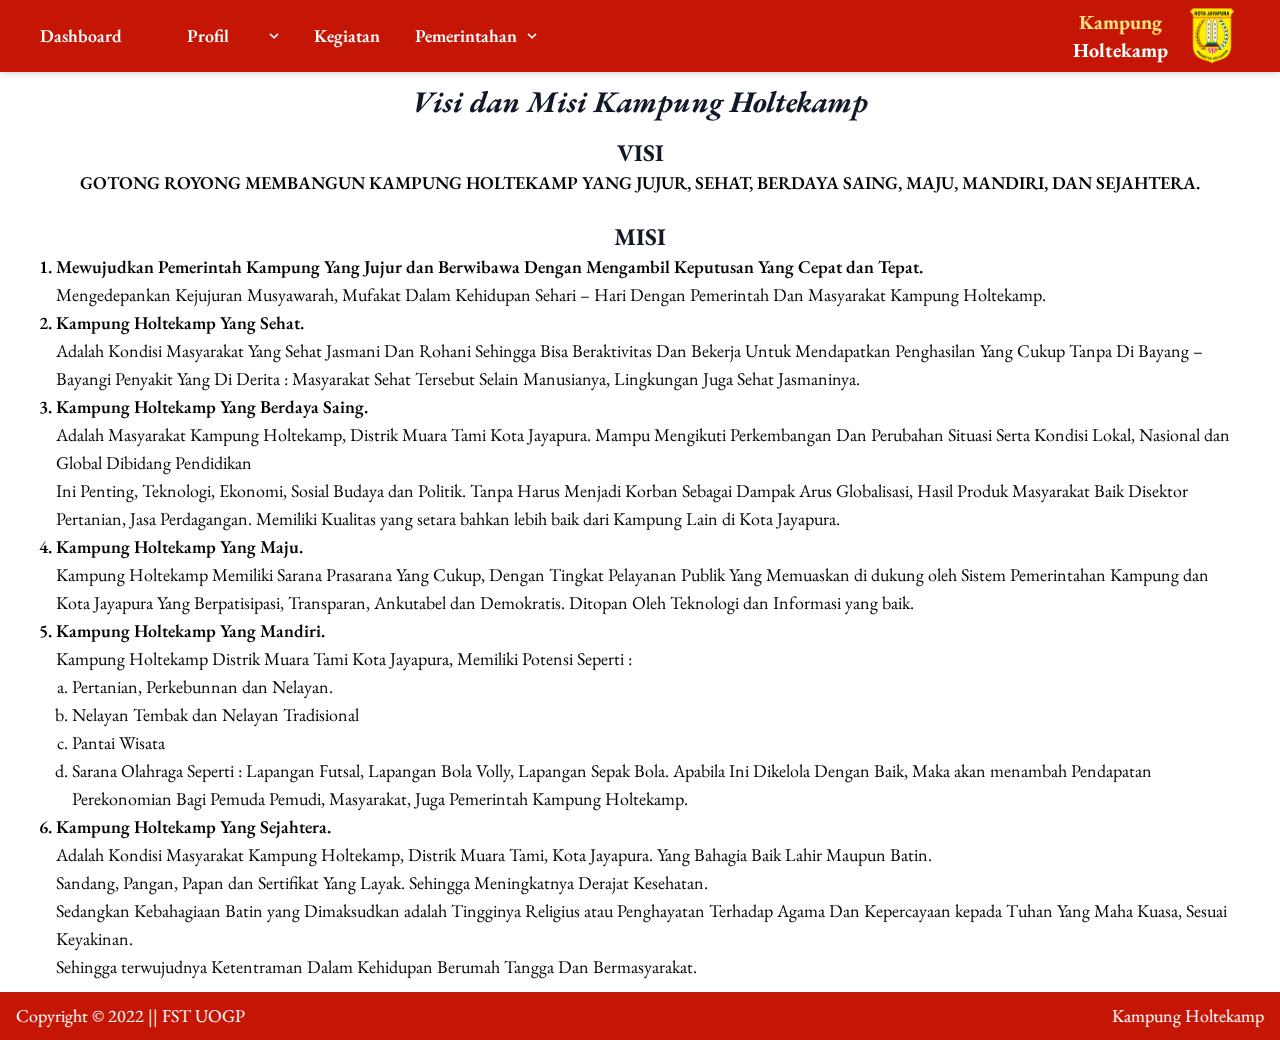
<file: profil/visiMisi.html>
<!DOCTYPE html><html lang="en"><head><meta charSet="utf-8"/><meta name="viewport" content="width=device-width, initial-scale=1"/><link rel="stylesheet" href="/_next/static/css/a5a9827253c92d28.css" data-precedence="next"/><link rel="preload" href="/_next/static/chunks/webpack-ff0d95786572bcd1.js" as="script" fetchPriority="low"/><script src="/_next/static/chunks/fd9d1056-929cb31e0c06b4a8.js" async=""></script><script src="/_next/static/chunks/596-94bd9287d5ab3862.js" async=""></script><script src="/_next/static/chunks/main-app-c439888119a9076b.js" async=""></script><title>Visi Misi Kampung Holtekamp</title><meta name="description" content="Website Kampung Holtekamp"/><link rel="icon" href="/favicon.ico" type="image/x-icon" sizes="32x32"/><script src="/_next/static/chunks/polyfills-78c92fac7aa8fdd8.js" noModule=""></script></head><body class="font-EB-Garamond"><div class="lg:text-lg"><div class="fixed top-0 left-0 w-full z-50"><div class="hidden md:block"><div class="text-white py-2 px-10 shadow-md flex justify-between items-center bg-primary backdrop-blur-sm"><div class="flex gap-20 items-center"><div class="flex gap-8"><div class="hover:border-b hover:border-secondary"><a class="font-semibold" href="/">Dashboard</a></div><div class="group inline-block navbar-level relative"><button class="outline-none focus:outline-none bg-transparent rounded-sm flex items-center min-w-32"><span class="pr-1 font-semibold flex-1 false">Profil</span><span><svg class="fill-current h-4 w-4 transform group-hover:-rotate-180 transition duration-150 ease-in-out" xmlns="http://www.w3.org/2000/svg" viewBox="0 0 20 20"><path d="M9.293 12.95l.707.707L15.657 8l-1.414-1.414L10 10.828 5.757 6.586 4.343 8z"></path></svg></span></button><ul class="rounded-sm transform scale-0 group-hover:scale-100 absolute 
  transition duration-150 ease-in-out min-w-32 left-4 pb-4 bg-primary"><div><a class="flex items-center mx-3 py-2 transition-colors duration-300 transform border-b-2 border-thirdary" href="/profil/visiMisi"><span class="mx-2 whitespace-nowrap">Visi Misi</span></a></div><div><a class="flex items-center mx-3 py-2 transition-colors duration-300 transform false" href="/profil/sejarah"><span class="mx-2 whitespace-nowrap">Sejarah</span></a></div></ul></div><div class="hover:border-b hover:border-secondary"><a class="font-semibold" href="/kegiatan">Kegiatan</a></div><div class="group inline-block navbar-level relative"><button class="outline-none focus:outline-none bg-transparent rounded-sm flex items-center min-w-32"><span class="pr-1 font-semibold flex-1 false">Pemerintahan</span><span><svg class="fill-current h-4 w-4 transform group-hover:-rotate-180 transition duration-150 ease-in-out" xmlns="http://www.w3.org/2000/svg" viewBox="0 0 20 20"><path d="M9.293 12.95l.707.707L15.657 8l-1.414-1.414L10 10.828 5.757 6.586 4.343 8z"></path></svg></span></button><ul class="rounded-sm transform scale-0 group-hover:scale-100 absolute 
  transition duration-150 ease-in-out min-w-32 left-4 pb-4 bg-primary"><div><a class="flex items-center mx-3 py-2 transition-colors duration-300 transform false" href="/pemerintahan/strukturOrganisasi"><span class="mx-2 whitespace-nowrap">Struktur Organisasi</span></a></div><div><a class="flex items-center mx-3 py-2 transition-colors duration-300 transform false" href="/pemerintahan/kelembagaan"><span class="mx-2 whitespace-nowrap">Kelembagaan</span></a></div></ul></div></div></div><div class="flex items-center gap-4"><div><h5 class="font-bold text-center text-thirdary">Kampung</h5><h5 class="font-bold">Holtekamp</h5></div><div class="relative h-14 w-14"><img alt="logo" loading="lazy" decoding="async" data-nimg="fill" style="position:absolute;height:100%;width:100%;left:0;top:0;right:0;bottom:0;object-fit:contain;object-position:center;color:transparent" src="/images/logo_jayapura.png"/></div></div></div></div><div class="block md:hidden"><nav class="bg-primary"><div class="flex items-center justify-between h-16 px-4"><div class="flex-shrink-0 font-bold tracking-wider"><div class="flex items-center -mx-6"><img alt="logo" loading="lazy" width="100" height="100" decoding="async" data-nimg="1" style="color:transparent;object-fit:contain;object-position:center;height:4rem" src="/images/logo_jayapura.png"/><span class="text-secondary text-xl -ml-4 mr-1">Kampung</span><span class="text-white text-xl">Holtekamp</span></div></div><button type="button" class="bg-primary inline-flex items-center justify-center p-2 rounded-md text-white hover:bg-secondary focus:outline-none focus:bg-primary focus:text-white transition duration-150 ease-in-out"><svg class="h-6 w-6" stroke="currentColor" fill="none" viewBox="0 0 24 24"><path stroke-linecap="round" stroke-linejoin="round" stroke-width="2" d="M4 6h16M4 12h16M4 18h16"></path></svg></button></div></nav></div></div><div class="pt-20 px-10 pb-4 min-h-screen"><div><div><div><div style="opacity:0;transform:translateY(75px) translateZ(0)"><h2 class="text-xl font-bold text-gray-900 sm:text-3xl text-center italic">Visi dan Misi Kampung Holtekamp</h2></div></div><div class="flex flex-col gap-6 mt-4"><div><div style="opacity:0;transform:translateY(75px) translateZ(0)"><div><h3 class="text-xl font-bold text-gray-900 text-center sm:text-2xl">VISI</h3><p class="text-center font-semibold">GOTONG ROYONG MEMBANGUN KAMPUNG HOLTEKAMP YANG JUJUR, SEHAT, BERDAYA SAING, MAJU, MANDIRI, DAN SEJAHTERA.</p></div></div></div><div><div style="opacity:0;transform:translateY(75px) translateZ(0)"><div><h3 class="text-xl font-bold text-gray-900  text-center sm:text-2xl">MISI</h3><ol class="list-decimal ml-4"><li class="font-semibold"><p>Mewujudkan Pemerintah Kampung Yang Jujur dan Berwibawa Dengan Mengambil Keputusan Yang Cepat dan Tepat.</p><p class="font-normal">Mengedepankan Kejujuran Musyawarah, Mufakat Dalam Kehidupan Sehari – Hari Dengan Pemerintah Dan Masyarakat Kampung Holtekamp.</p></li><li class="font-semibold"><p>Kampung Holtekamp Yang Sehat.</p><p class="font-normal">Adalah Kondisi Masyarakat Yang Sehat Jasmani Dan Rohani Sehingga Bisa Beraktivitas Dan Bekerja Untuk Mendapatkan Penghasilan Yang Cukup Tanpa Di Bayang – Bayangi Penyakit Yang Di Derita : Masyarakat Sehat Tersebut Selain Manusianya, Lingkungan Juga Sehat Jasmaninya.</p></li><li class="font-semibold"><p>Kampung Holtekamp Yang Berdaya Saing.</p><p class="font-normal">Adalah Masyarakat Kampung Holtekamp, Distrik Muara Tami Kota Jayapura. Mampu Mengikuti Perkembangan Dan Perubahan Situasi Serta Kondisi Lokal, Nasional dan Global Dibidang Pendidikan</p><p class="font-normal">Ini Penting, Teknologi, Ekonomi, Sosial Budaya dan Politik. Tanpa Harus Menjadi Korban Sebagai Dampak Arus Globalisasi, Hasil Produk Masyarakat Baik Disektor Pertanian, Jasa Perdagangan. Memiliki Kualitas yang setara bahkan lebih baik dari Kampung Lain di Kota Jayapura.</p></li><li class="font-semibold"><p>Kampung Holtekamp Yang Maju.</p><p class="font-normal">Kampung Holtekamp Memiliki Sarana Prasarana Yang Cukup, Dengan Tingkat Pelayanan Publik Yang Memuaskan di dukung oleh Sistem Pemerintahan Kampung dan Kota Jayapura Yang Berpatisipasi, Transparan, Ankutabel dan Demokratis. Ditopan Oleh Teknologi dan Informasi yang baik.</p></li><li class="font-semibold"><p>Kampung Holtekamp Yang Mandiri.</p><p class="font-normal">Kampung Holtekamp Distrik Muara Tami Kota Jayapura, Memiliki Potensi Seperti :</p><ol class="list-lower-alpha ml-4 font-normal"><li><p>Pertanian, Perkebunnan dan Nelayan.</p></li><li><p>Nelayan Tembak dan Nelayan Tradisional</p></li><li><p>Pantai Wisata</p></li><li><p>Sarana Olahraga Seperti : Lapangan Futsal, Lapangan Bola Volly, Lapangan Sepak Bola. Apabila Ini Dikelola Dengan Baik, Maka akan menambah Pendapatan Perekonomian Bagi Pemuda Pemudi, Masyarakat, Juga Pemerintah Kampung Holtekamp.</p></li></ol></li><li class="font-semibold"><p>Kampung Holtekamp Yang Sejahtera.</p><p class="font-normal">Adalah Kondisi Masyarakat Kampung Holtekamp, Distrik Muara Tami, Kota Jayapura. Yang Bahagia Baik Lahir Maupun Batin.</p><p class="font-normal">Sandang, Pangan, Papan dan Sertifikat Yang Layak. Sehingga Meningkatnya Derajat Kesehatan.</p><p class="font-normal">Sedangkan Kebahagiaan Batin yang Dimaksudkan adalah Tingginya Religius atau Penghayatan Terhadap Agama Dan Kepercayaan kepada Tuhan Yang Maha Kuasa, Sesuai Keyakinan.</p><p class="font-normal">Sehingga terwujudnya Ketentraman Dalam Kehidupan Berumah Tangga Dan Bermasyarakat.</p></li></ol></div></div></div></div></div></div></div><div class="h-12"><div class="bg-primary h-full text-white flex justify-between items-center px-4"><p>Copyright © 2022 || FST UOGP</p><p class="text-center">Kampung Holtekamp</p></div></div></div><script src="/_next/static/chunks/webpack-ff0d95786572bcd1.js" async=""></script><script>(self.__next_f=self.__next_f||[]).push([0])</script><script>self.__next_f.push([1,"1:HL[\"/_next/static/css/a5a9827253c92d28.css\",{\"as\":\"style\"}]\n0:\"$L2\"\n"])</script><script>self.__next_f.push([1,"3:I{\"id\":7948,\"chunks\":[\"272:static/chunks/webpack-ff0d95786572bcd1.js\",\"971:static/chunks/fd9d1056-929cb31e0c06b4a8.js\",\"596:static/chunks/596-94bd9287d5ab3862.js\"],\"name\":\"default\",\"async\":false}\n5:I{\"id\":6628,\"chunks\":[\"272:static/chunks/webpack-ff0d95786572bcd1.js\",\"971:static/chunks/fd9d1056-929cb31e0c06b4a8.js\",\"596:static/chunks/596-94bd9287d5ab3862.js\"],\"name\":\"\",\"async\":false}\n6:I{\"id\":6753,\"chunks\":[\"185:static/chunks/app/layout-b8151ac43468d2af.js\"],\"name\":\"\",\"async\":false}\n7:I{\"id\":8164,\"chunks\""])</script><script>self.__next_f.push([1,":[\"185:static/chunks/app/layout-b8151ac43468d2af.js\"],\"name\":\"\",\"async\":false}\n8:I{\"id\":7767,\"chunks\":[\"272:static/chunks/webpack-ff0d95786572bcd1.js\",\"971:static/chunks/fd9d1056-929cb31e0c06b4a8.js\",\"596:static/chunks/596-94bd9287d5ab3862.js\"],\"name\":\"default\",\"async\":false}\n9:I{\"id\":7920,\"chunks\":[\"272:static/chunks/webpack-ff0d95786572bcd1.js\",\"971:static/chunks/fd9d1056-929cb31e0c06b4a8.js\",\"596:static/chunks/596-94bd9287d5ab3862.js\"],\"name\":\"default\",\"async\":false}\na:I{\"id\":4849,\"chunks\":[\"447:static/c"])</script><script>self.__next_f.push([1,"hunks/00cbbcb7-90a2cd2050de2e86.js\",\"954:static/chunks/954-7d761e87faf4f2ee.js\",\"360:static/chunks/360-b5990d08c6e9e57c.js\",\"682:static/chunks/682-fcba86869bd5bf35.js\",\"743:static/chunks/app/(user)/layout-24073164a45133db.js\"],\"name\":\"\",\"async\":false}\nc:I{\"id\":9860,\"chunks\":[\"979:static/chunks/979-61663433f6484280.js\",\"693:static/chunks/app/(user)/profil/visiMisi/page-aee10d0f4b713360.js\"],\"name\":\"\",\"async\":false}\n"])</script><script>self.__next_f.push([1,"2:[[[\"$\",\"link\",\"0\",{\"rel\":\"stylesheet\",\"href\":\"/_next/static/css/a5a9827253c92d28.css\",\"precedence\":\"next\"}]],[\"$\",\"$L3\",null,{\"buildId\":\"PBszGIxqtP29dBK4wllNa\",\"assetPrefix\":\"\",\"initialCanonicalUrl\":\"/profil/visiMisi\",\"initialTree\":[\"\",{\"children\":[\"(user)\",{\"children\":[\"profil\",{\"children\":[\"visiMisi\",{\"children\":[\"__PAGE__\",{}]}]}]}]},\"$undefined\",\"$undefined\",true],\"initialHead\":[false,\"$L4\"],\"globalErrorComponent\":\"$5\",\"children\":[null,[\"$\",\"html\",null,{\"lang\":\"en\",\"children\":[\"$\",\"body\",null,{\"className\":\"font-EB-Garamond\",\"children\":[\"$\",\"$L6\",null,{\"children\":[\"$\",\"$L7\",null,{\"children\":[\"$\",\"$L8\",null,{\"parallelRouterKey\":\"children\",\"segmentPath\":[\"children\"],\"loading\":\"$undefined\",\"loadingStyles\":\"$undefined\",\"hasLoading\":false,\"error\":\"$undefined\",\"errorStyles\":\"$undefined\",\"template\":[\"$\",\"$L9\",null,{}],\"templateStyles\":\"$undefined\",\"notFound\":[[\"$\",\"title\",null,{\"children\":\"404: This page could not be found.\"}],[\"$\",\"div\",null,{\"style\":{\"fontFamily\":\"system-ui,\\\"Segoe UI\\\",Roboto,Helvetica,Arial,sans-serif,\\\"Apple Color Emoji\\\",\\\"Segoe UI Emoji\\\"\",\"height\":\"100vh\",\"textAlign\":\"center\",\"display\":\"flex\",\"flexDirection\":\"column\",\"alignItems\":\"center\",\"justifyContent\":\"center\"},\"children\":[\"$\",\"div\",null,{\"children\":[[\"$\",\"style\",null,{\"dangerouslySetInnerHTML\":{\"__html\":\"body{color:#000;background:#fff;margin:0}.next-error-h1{border-right:1px solid rgba(0,0,0,.3)}@media (prefers-color-scheme:dark){body{color:#fff;background:#000}.next-error-h1{border-right:1px solid rgba(255,255,255,.3)}}\"}}],[\"$\",\"h1\",null,{\"className\":\"next-error-h1\",\"style\":{\"display\":\"inline-block\",\"margin\":\"0 20px 0 0\",\"padding\":\"0 23px 0 0\",\"fontSize\":24,\"fontWeight\":500,\"verticalAlign\":\"top\",\"lineHeight\":\"49px\"},\"children\":\"404\"}],[\"$\",\"div\",null,{\"style\":{\"display\":\"inline-block\"},\"children\":[\"$\",\"h2\",null,{\"style\":{\"fontSize\":14,\"fontWeight\":400,\"lineHeight\":\"49px\",\"margin\":0},\"children\":\"This page could not be found.\"}]}]]}]}]],\"notFoundStyles\":[],\"childProp\":{\"current\":[null,[\"$\",\"$La\",null,{\"children\":[\"$\",\"$L8\",null,{\"parallelRouterKey\":\"children\",\"segmentPath\":[\"children\",\"(user)\",\"children\"],\"loading\":\"$undefined\",\"loadingStyles\":\"$undefined\",\"hasLoading\":false,\"error\":\"$undefined\",\"errorStyles\":\"$undefined\",\"template\":[\"$\",\"$L9\",null,{}],\"templateStyles\":\"$undefined\",\"notFound\":[[\"$\",\"title\",null,{\"children\":\"404: This page could not be found.\"}],[\"$\",\"div\",null,{\"style\":{\"fontFamily\":\"system-ui,\\\"Segoe UI\\\",Roboto,Helvetica,Arial,sans-serif,\\\"Apple Color Emoji\\\",\\\"Segoe UI Emoji\\\"\",\"height\":\"100vh\",\"textAlign\":\"center\",\"display\":\"flex\",\"flexDirection\":\"column\",\"alignItems\":\"center\",\"justifyContent\":\"center\"},\"children\":[\"$\",\"div\",null,{\"children\":[[\"$\",\"style\",null,{\"dangerouslySetInnerHTML\":{\"__html\":\"body{color:#000;background:#fff;margin:0}.next-error-h1{border-right:1px solid rgba(0,0,0,.3)}@media (prefers-color-scheme:dark){body{color:#fff;background:#000}.next-error-h1{border-right:1px solid rgba(255,255,255,.3)}}\"}}],[\"$\",\"h1\",null,{\"className\":\"next-error-h1\",\"style\":{\"display\":\"inline-block\",\"margin\":\"0 20px 0 0\",\"padding\":\"0 23px 0 0\",\"fontSize\":24,\"fontWeight\":500,\"verticalAlign\":\"top\",\"lineHeight\":\"49px\"},\"children\":\"404\"}],[\"$\",\"div\",null,{\"style\":{\"display\":\"inline-block\"},\"children\":[\"$\",\"h2\",null,{\"style\":{\"fontSize\":14,\"fontWeight\":400,\"lineHeight\":\"49px\",\"margin\":0},\"children\":\"This page could not be found.\"}]}]]}]}]],\"notFoundStyles\":[],\"childProp\":{\"current\":[\"$\",\"$L8\",null,{\"parallelRouterKey\":\"children\",\"segmentPath\":[\"children\",\"(user)\",\"children\",\"profil\",\"children\"],\"loading\":\"$undefined\",\"loadingStyles\":\"$undefined\",\"hasLoading\":false,\"error\":\"$undefined\",\"errorStyles\":\"$undefined\",\"template\":[\"$\",\"$L9\",null,{}],\"templateStyles\":\"$undefined\",\"notFound\":\"$undefined\",\"notFoundStyles\":\"$undefined\",\"childProp\":{\"current\":[null,[\"$\",\"div\",null,{\"children\":[\"$\",\"$L8\",null,{\"parallelRouterKey\":\"children\",\"segmentPath\":[\"children\",\"(user)\",\"children\",\"profil\",\"children\",\"visiMisi\",\"children\"],\"loading\":\"$undefined\",\"loadingStyles\":\"$undefined\",\"hasLoading\":false,\"error\":\"$undefined\",\"errorStyles\":\"$undefined\",\"template\":[\"$\",\"$L9\",null,{}],\"templateStyles\":\"$undefined\",\"notFound\":\"$undefined\",\"notFoundStyles\":\"$undefined\",\"childProp\":{\"current\":[\"$Lb\",[\"$\",\"div\",null,{\"children\":[[\"$\",\"$Lc\",null,{\"children\":[\"$\",\"h2\",null,{\"className\":\"text-xl font-bold text-gray-900 sm:text-3xl text-center italic\",\"children\":\"Visi dan Misi Kampung Holtekamp\"}]}],[\"$\",\"div\",null,{\"className\":\"flex flex-col gap-6 mt-4\",\"children\":[[\"$\",\"$Lc\",null,{\"children\":[\"$\",\"div\",null,{\"children\":[[\"$\",\"h3\",null,{\"className\":\"text-xl font-bold text-gray-900 text-center sm:text-2xl\",\"children\":\"VISI\"}],[\"$\",\"p\",null,{\"className\":\"text-center font-semibold\",\"children\":\"GOTONG ROYONG MEMBANGUN KAMPUNG HOLTEKAMP YANG JUJUR, SEHAT, BERDAYA SAING, MAJU, MANDIRI, DAN SEJAHTERA.\"}]]}]}],[\"$\",\"$Lc\",null,{\"children\":[\"$\",\"div\",null,{\"children\":[[\"$\",\"h3\",null,{\"className\":\"text-xl font-bold text-gray-900  text-center sm:text-2xl\",\"children\":\"MISI\"}],[\"$\",\"ol\",null,{\"className\":\"list-decimal ml-4\",\"children\":[[\"$\",\"li\",null,{\"className\":\"font-semibold\",\"children\":[[\"$\",\"p\",null,{\"children\":\"Mewujudkan Pemerintah Kampung Yang Jujur dan Berwibawa Dengan Mengambil Keputusan Yang Cepat dan Tepat.\"}],[\"$\",\"p\",null,{\"className\":\"font-normal\",\"children\":\"Mengedepankan Kejujuran Musyawarah, Mufakat Dalam Kehidupan Sehari – Hari Dengan Pemerintah Dan Masyarakat Kampung Holtekamp.\"}]]}],[\"$\",\"li\",null,{\"className\":\"font-semibold\",\"children\":[[\"$\",\"p\",null,{\"children\":\"Kampung Holtekamp Yang Sehat.\"}],[\"$\",\"p\",null,{\"className\":\"font-normal\",\"children\":\"Adalah Kondisi Masyarakat Yang Sehat Jasmani Dan Rohani Sehingga Bisa Beraktivitas Dan Bekerja Untuk Mendapatkan Penghasilan Yang Cukup Tanpa Di Bayang – Bayangi Penyakit Yang Di Derita : Masyarakat Sehat Tersebut Selain Manusianya, Lingkungan Juga Sehat Jasmaninya.\"}]]}],[\"$\",\"li\",null,{\"className\":\"font-semibold\",\"children\":[[\"$\",\"p\",null,{\"children\":\"Kampung Holtekamp Yang Berdaya Saing.\"}],[\"$\",\"p\",null,{\"className\":\"font-normal\",\"children\":\"Adalah Masyarakat Kampung Holtekamp, Distrik Muara Tami Kota Jayapura. Mampu Mengikuti Perkembangan Dan Perubahan Situasi Serta Kondisi Lokal, Nasional dan Global Dibidang Pendidikan\"}],[\"$\",\"p\",null,{\"className\":\"font-normal\",\"children\":\"Ini Penting, Teknologi, Ekonomi, Sosial Budaya dan Politik. Tanpa Harus Menjadi Korban Sebagai Dampak Arus Globalisasi, Hasil Produk Masyarakat Baik Disektor Pertanian, Jasa Perdagangan. Memiliki Kualitas yang setara bahkan lebih baik dari Kampung Lain di Kota Jayapura.\"}]]}],[\"$\",\"li\",null,{\"className\":\"font-semibold\",\"children\":[[\"$\",\"p\",null,{\"children\":\"Kampung Holtekamp Yang Maju.\"}],[\"$\",\"p\",null,{\"className\":\"font-normal\",\"children\":\"Kampung Holtekamp Memiliki Sarana Prasarana Yang Cukup, Dengan Tingkat Pelayanan Publik Yang Memuaskan di dukung oleh Sistem Pemerintahan Kampung dan Kota Jayapura Yang Berpatisipasi, Transparan, Ankutabel dan Demokratis. Ditopan Oleh Teknologi dan Informasi yang baik.\"}]]}],[\"$\",\"li\",null,{\"className\":\"font-semibold\",\"children\":[[\"$\",\"p\",null,{\"children\":\"Kampung Holtekamp Yang Mandiri.\"}],[\"$\",\"p\",null,{\"className\":\"font-normal\",\"children\":\"Kampung Holtekamp Distrik Muara Tami Kota Jayapura, Memiliki Potensi Seperti :\"}],[\"$\",\"ol\",null,{\"className\":\"list-lower-alpha ml-4 font-normal\",\"children\":[[\"$\",\"li\",null,{\"children\":[\"$\",\"p\",null,{\"children\":\"Pertanian, Perkebunnan dan Nelayan.\"}]}],[\"$\",\"li\",null,{\"children\":[\"$\",\"p\",null,{\"children\":\"Nelayan Tembak dan Nelayan Tradisional\"}]}],[\"$\",\"li\",null,{\"children\":[\"$\",\"p\",null,{\"children\":\"Pantai Wisata\"}]}],[\"$\",\"li\",null,{\"children\":[\"$\",\"p\",null,{\"children\":\"Sarana Olahraga Seperti : Lapangan Futsal, Lapangan Bola Volly, Lapangan Sepak Bola. Apabila Ini Dikelola Dengan Baik, Maka akan menambah Pendapatan Perekonomian Bagi Pemuda Pemudi, Masyarakat, Juga Pemerintah Kampung Holtekamp.\"}]}]]}]]}],[\"$\",\"li\",null,{\"className\":\"font-semibold\",\"children\":[[\"$\",\"p\",null,{\"children\":\"Kampung Holtekamp Yang Sejahtera.\"}],[\"$\",\"p\",null,{\"className\":\"font-normal\",\"children\":\"Adalah Kondisi Masyarakat Kampung Holtekamp, Distrik Muara Tami, Kota Jayapura. Yang Bahagia Baik Lahir Maupun Batin.\"}],[\"$\",\"p\",null,{\"className\":\"font-normal\",\"children\":\"Sandang, Pangan, Papan dan Sertifikat Yang Layak. Sehingga Meningkatnya Derajat Kesehatan.\"}],[\"$\",\"p\",null,{\"className\":\"font-normal\",\"children\":\"Sedangkan Kebahagiaan Batin yang Dimaksudkan adalah Tingginya Religius atau Penghayatan Terhadap Agama Dan Kepercayaan kepada Tuhan Yang Maha Kuasa, Sesuai Keyakinan.\"}],[\"$\",\"p\",null,{\"className\":\"font-normal\",\"children\":\"Sehingga terwujudnya Ketentraman Dalam Kehidupan Berumah Tangga Dan Bermasyarakat.\"}]]}]]}]]}]}]]}]]}],null],\"segment\":\"__PAGE__\"},\"styles\":[]}]}],null],\"segment\":\"visiMisi\"},\"styles\":[]}],\"segment\":\"profil\"},\"styles\":[]}],\"params\":{}}],null],\"segment\":\"(user)\"},\"styles\":[]}]}]}]}]}],null]}]]\n"])</script><script>self.__next_f.push([1,"4:[[\"$\",\"meta\",\"0\",{\"charSet\":\"utf-8\"}],[\"$\",\"title\",\"1\",{\"children\":\"Visi Misi Kampung Holtekamp\"}],[\"$\",\"meta\",\"2\",{\"name\":\"description\",\"content\":\"Website Kampung Holtekamp\"}],[\"$\",\"meta\",\"3\",{\"name\":\"viewport\",\"content\":\"width=device-width, initial-scale=1\"}],[\"$\",\"link\",\"4\",{\"rel\":\"icon\",\"href\":\"/favicon.ico\",\"type\":\"image/x-icon\",\"sizes\":\"32x32\"}]]\nb:null\n"])</script></body></html>
</file>
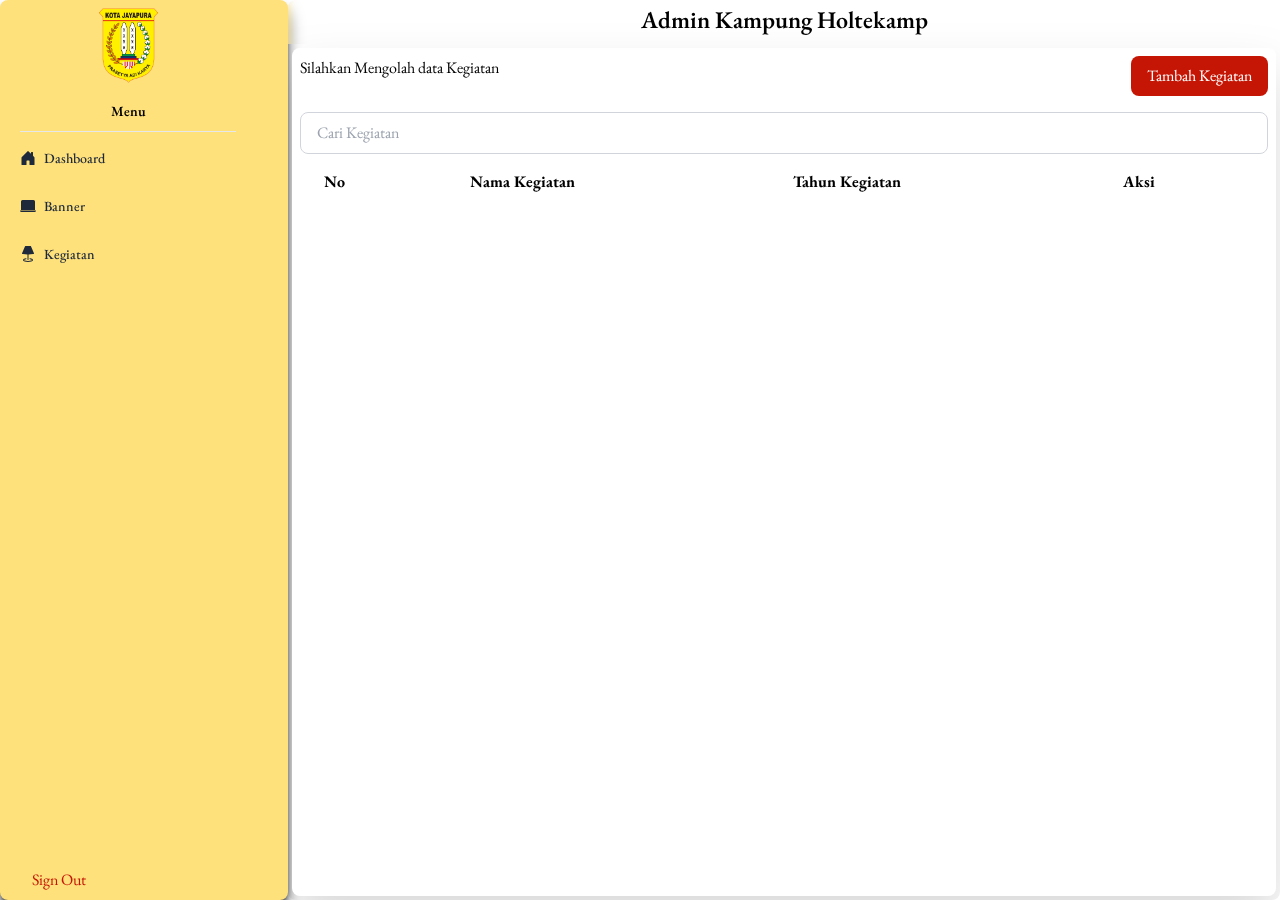
<file: admin/kegiatan/daftar.html>
<!DOCTYPE html><html lang="en"><head><meta charSet="utf-8"/><meta name="viewport" content="width=device-width, initial-scale=1"/><link rel="stylesheet" href="/_next/static/css/a5a9827253c92d28.css" data-precedence="next"/><link rel="stylesheet" href="/_next/static/css/e123d22482a0c3ff.css" data-precedence="next"/><link rel="preload" href="/_next/static/chunks/webpack-ff0d95786572bcd1.js" as="script" fetchPriority="low"/><script src="/_next/static/chunks/fd9d1056-929cb31e0c06b4a8.js" async=""></script><script src="/_next/static/chunks/596-94bd9287d5ab3862.js" async=""></script><script src="/_next/static/chunks/main-app-c439888119a9076b.js" async=""></script><title>Daftar Kegiatan</title><meta name="description" content="Website Kampung Holtekamp"/><link rel="icon" href="/favicon.ico" type="image/x-icon" sizes="32x32"/><script src="/_next/static/chunks/polyfills-78c92fac7aa8fdd8.js" noModule=""></script></head><body class="font-EB-Garamond"><div><div class="flex min-h-screen h-screen text-black bg-bg"><div class="relative"><div class="lg:hidden mt-2 ml-2 z-50 h-7 absolute"><svg stroke="currentColor" fill="currentColor" stroke-width="0" viewBox="0 0 448 512" class="text-2xl" height="1em" width="1em" xmlns="http://www.w3.org/2000/svg"><path d="M448 64c0-17.7-14.3-32-32-32H32C14.3 32 0 46.3 0 64S14.3 96 32 96H416c17.7 0 32-14.3 32-32zm0 256c0-17.7-14.3-32-32-32H32c-17.7 0-32 14.3-32 32s14.3 32 32 32H416c17.7 0 32-14.3 32-32zM0 192c0 17.7 14.3 32 32 32H416c17.7 0 32-14.3 32-32s-14.3-32-32-32H32c-17.7 0-32 14.3-32 32zM448 448c0-17.7-14.3-32-32-32H32c-17.7 0-32 14.3-32 32s14.3 32 32 32H416c17.7 0 32-14.3 32-32z"></path></svg></div></div><div class="flex h-full w-full overflow-hidden p-1 rounded-lg flex-col"><div class="lg:-mx-4 lg:-mt-2 mb-1"><div class="lg:backdrop-blur-sm lg:py-2"><p class="text-2xl font-semibold text-center">Admin Kampung Holtekamp</p></div></div><div class="bg-white h-full overflow-hidden p-2 drop-shadow-2xl shadow-black rounded-lg"><div class="flex flex-col h-full"><div><div style="position:fixed;z-index:9999;top:16px;left:16px;right:16px;bottom:16px;pointer-events:none"></div><div class=""></div><div class="mb-4 flex justify-between"><p>Silahkan Mengolah data Kegiatan</p><div><button class="bg-primary rounded-lg px-4 py-2 text-white w-fit cursor-pointer hover:shadow-sm hover:shadow-primary undefined">Tambah Kegiatan</button></div></div><div><input class="w-full text-gray-700 px-4 py-2 border  border-gray-300 rounded-lg focus:outline-none focus:border-secondary" placeholder="Cari Kegiatan" value=""/></div></div><div class="flex-1 flex-col max-w-full h-full overflow-auto"><div>Loading...</div></div></div></div></div></div></div><script src="/_next/static/chunks/webpack-ff0d95786572bcd1.js" async=""></script><script>(self.__next_f=self.__next_f||[]).push([0])</script><script>self.__next_f.push([1,"1:HL[\"/_next/static/css/a5a9827253c92d28.css\",{\"as\":\"style\"}]\n0:\"$L2\"\n"])</script><script>self.__next_f.push([1,"3:HL[\"/_next/static/css/e123d22482a0c3ff.css\",{\"as\":\"style\"}]\n"])</script><script>self.__next_f.push([1,"4:I{\"id\":7948,\"chunks\":[\"272:static/chunks/webpack-ff0d95786572bcd1.js\",\"971:static/chunks/fd9d1056-929cb31e0c06b4a8.js\",\"596:static/chunks/596-94bd9287d5ab3862.js\"],\"name\":\"default\",\"async\":false}\n6:I{\"id\":6628,\"chunks\":[\"272:static/chunks/webpack-ff0d95786572bcd1.js\",\"971:static/chunks/fd9d1056-929cb31e0c06b4a8.js\",\"596:static/chunks/596-94bd9287d5ab3862.js\"],\"name\":\"\",\"async\":false}\n7:I{\"id\":6753,\"chunks\":[\"185:static/chunks/app/layout-b8151ac43468d2af.js\"],\"name\":\"\",\"async\":false}\n8:I{\"id\":8164,\"chunks\""])</script><script>self.__next_f.push([1,":[\"185:static/chunks/app/layout-b8151ac43468d2af.js\"],\"name\":\"\",\"async\":false}\n9:I{\"id\":7767,\"chunks\":[\"272:static/chunks/webpack-ff0d95786572bcd1.js\",\"971:static/chunks/fd9d1056-929cb31e0c06b4a8.js\",\"596:static/chunks/596-94bd9287d5ab3862.js\"],\"name\":\"default\",\"async\":false}\na:I{\"id\":7920,\"chunks\":[\"272:static/chunks/webpack-ff0d95786572bcd1.js\",\"971:static/chunks/fd9d1056-929cb31e0c06b4a8.js\",\"596:static/chunks/596-94bd9287d5ab3862.js\"],\"name\":\"default\",\"async\":false}\nb:I{\"id\":5858,\"chunks\":[\"447:static/c"])</script><script>self.__next_f.push([1,"hunks/00cbbcb7-90a2cd2050de2e86.js\",\"306:static/chunks/39209d7c-d9157a92516e3d5d.js\",\"954:static/chunks/954-7d761e87faf4f2ee.js\",\"222:static/chunks/222-f82a76378085fbdc.js\",\"979:static/chunks/979-61663433f6484280.js\",\"628:static/chunks/628-806bc416d0b4fac9.js\",\"360:static/chunks/360-b5990d08c6e9e57c.js\",\"91:static/chunks/app/admin/layout-b82a1c23e926e143.js\"],\"name\":\"\",\"async\":false}\nd:I{\"id\":4839,\"chunks\":[\"272:static/chunks/webpack-ff0d95786572bcd1.js\",\"971:static/chunks/fd9d1056-929cb31e0c06b4a8.js\",\"596"])</script><script>self.__next_f.push([1,":static/chunks/596-94bd9287d5ab3862.js\"],\"name\":\"default\",\"async\":false}\ne:I{\"id\":1501,\"chunks\":[\"447:static/chunks/00cbbcb7-90a2cd2050de2e86.js\",\"990:static/chunks/13b76428-24f8ced979318ab8.js\",\"954:static/chunks/954-7d761e87faf4f2ee.js\",\"222:static/chunks/222-f82a76378085fbdc.js\",\"628:static/chunks/628-806bc416d0b4fac9.js\",\"382:static/chunks/382-6e668e4494c4a851.js\",\"128:static/chunks/128-45659fb665f473f0.js\",\"295:static/chunks/295-6c875363537c1a60.js\",\"653:static/chunks/app/admin/kegiatan/daftar/page-bb6"])</script><script>self.__next_f.push([1,"6fce7c99ec703.js\"],\"name\":\"\",\"async\":false}\n"])</script><script>self.__next_f.push([1,"2:[[[\"$\",\"link\",\"0\",{\"rel\":\"stylesheet\",\"href\":\"/_next/static/css/a5a9827253c92d28.css\",\"precedence\":\"next\"}]],[\"$\",\"$L4\",null,{\"buildId\":\"PBszGIxqtP29dBK4wllNa\",\"assetPrefix\":\"\",\"initialCanonicalUrl\":\"/admin/kegiatan/daftar\",\"initialTree\":[\"\",{\"children\":[\"admin\",{\"children\":[\"kegiatan\",{\"children\":[\"daftar\",{\"children\":[\"__PAGE__\",{}]}]}]}]},\"$undefined\",\"$undefined\",true],\"initialHead\":[false,\"$L5\"],\"globalErrorComponent\":\"$6\",\"children\":[null,[\"$\",\"html\",null,{\"lang\":\"en\",\"children\":[\"$\",\"body\",null,{\"className\":\"font-EB-Garamond\",\"children\":[\"$\",\"$L7\",null,{\"children\":[\"$\",\"$L8\",null,{\"children\":[\"$\",\"$L9\",null,{\"parallelRouterKey\":\"children\",\"segmentPath\":[\"children\"],\"loading\":\"$undefined\",\"loadingStyles\":\"$undefined\",\"hasLoading\":false,\"error\":\"$undefined\",\"errorStyles\":\"$undefined\",\"template\":[\"$\",\"$La\",null,{}],\"templateStyles\":\"$undefined\",\"notFound\":[[\"$\",\"title\",null,{\"children\":\"404: This page could not be found.\"}],[\"$\",\"div\",null,{\"style\":{\"fontFamily\":\"system-ui,\\\"Segoe UI\\\",Roboto,Helvetica,Arial,sans-serif,\\\"Apple Color Emoji\\\",\\\"Segoe UI Emoji\\\"\",\"height\":\"100vh\",\"textAlign\":\"center\",\"display\":\"flex\",\"flexDirection\":\"column\",\"alignItems\":\"center\",\"justifyContent\":\"center\"},\"children\":[\"$\",\"div\",null,{\"children\":[[\"$\",\"style\",null,{\"dangerouslySetInnerHTML\":{\"__html\":\"body{color:#000;background:#fff;margin:0}.next-error-h1{border-right:1px solid rgba(0,0,0,.3)}@media (prefers-color-scheme:dark){body{color:#fff;background:#000}.next-error-h1{border-right:1px solid rgba(255,255,255,.3)}}\"}}],[\"$\",\"h1\",null,{\"className\":\"next-error-h1\",\"style\":{\"display\":\"inline-block\",\"margin\":\"0 20px 0 0\",\"padding\":\"0 23px 0 0\",\"fontSize\":24,\"fontWeight\":500,\"verticalAlign\":\"top\",\"lineHeight\":\"49px\"},\"children\":\"404\"}],[\"$\",\"div\",null,{\"style\":{\"display\":\"inline-block\"},\"children\":[\"$\",\"h2\",null,{\"style\":{\"fontSize\":14,\"fontWeight\":400,\"lineHeight\":\"49px\",\"margin\":0},\"children\":\"This page could not be found.\"}]}]]}]}]],\"notFoundStyles\":[],\"childProp\":{\"current\":[null,[\"$\",\"$Lb\",null,{\"children\":[\"$\",\"$L9\",null,{\"parallelRouterKey\":\"children\",\"segmentPath\":[\"children\",\"admin\",\"children\"],\"loading\":\"$undefined\",\"loadingStyles\":\"$undefined\",\"hasLoading\":false,\"error\":\"$undefined\",\"errorStyles\":\"$undefined\",\"template\":[\"$\",\"$La\",null,{}],\"templateStyles\":\"$undefined\",\"notFound\":\"$undefined\",\"notFoundStyles\":\"$undefined\",\"childProp\":{\"current\":[\"$\",\"$L9\",null,{\"parallelRouterKey\":\"children\",\"segmentPath\":[\"children\",\"admin\",\"children\",\"kegiatan\",\"children\"],\"loading\":\"$undefined\",\"loadingStyles\":\"$undefined\",\"hasLoading\":false,\"error\":\"$undefined\",\"errorStyles\":\"$undefined\",\"template\":[\"$\",\"$La\",null,{}],\"templateStyles\":\"$undefined\",\"notFound\":\"$undefined\",\"notFoundStyles\":\"$undefined\",\"childProp\":{\"current\":[null,[\"$\",\"$L9\",null,{\"parallelRouterKey\":\"children\",\"segmentPath\":[\"children\",\"admin\",\"children\",\"kegiatan\",\"children\",\"daftar\",\"children\"],\"loading\":\"$undefined\",\"loadingStyles\":\"$undefined\",\"hasLoading\":false,\"error\":\"$undefined\",\"errorStyles\":\"$undefined\",\"template\":[\"$\",\"$La\",null,{}],\"templateStyles\":\"$undefined\",\"notFound\":\"$undefined\",\"notFoundStyles\":\"$undefined\",\"childProp\":{\"current\":[\"$Lc\",[\"$\",\"$Ld\",null,{\"propsForComponent\":{\"params\":{}},\"Component\":\"$e\"}],null],\"segment\":\"__PAGE__\"},\"styles\":[[\"$\",\"link\",\"0\",{\"rel\":\"stylesheet\",\"href\":\"/_next/static/css/e123d22482a0c3ff.css\",\"precedence\":\"next\"}]]}],null],\"segment\":\"daftar\"},\"styles\":[]}],\"segment\":\"kegiatan\"},\"styles\":[]}],\"params\":{}}],null],\"segment\":\"admin\"},\"styles\":[]}]}]}]}]}],null]}]]\n"])</script><script>self.__next_f.push([1,"5:[[\"$\",\"meta\",\"0\",{\"charSet\":\"utf-8\"}],[\"$\",\"title\",\"1\",{\"children\":\"Daftar Kegiatan\"}],[\"$\",\"meta\",\"2\",{\"name\":\"description\",\"content\":\"Website Kampung Holtekamp\"}],[\"$\",\"meta\",\"3\",{\"name\":\"viewport\",\"content\":\"width=device-width, initial-scale=1\"}],[\"$\",\"link\",\"4\",{\"rel\":\"icon\",\"href\":\"/favicon.ico\",\"type\":\"image/x-icon\",\"sizes\":\"32x32\"}]]\nc:null\n"])</script></body></html>
</file>
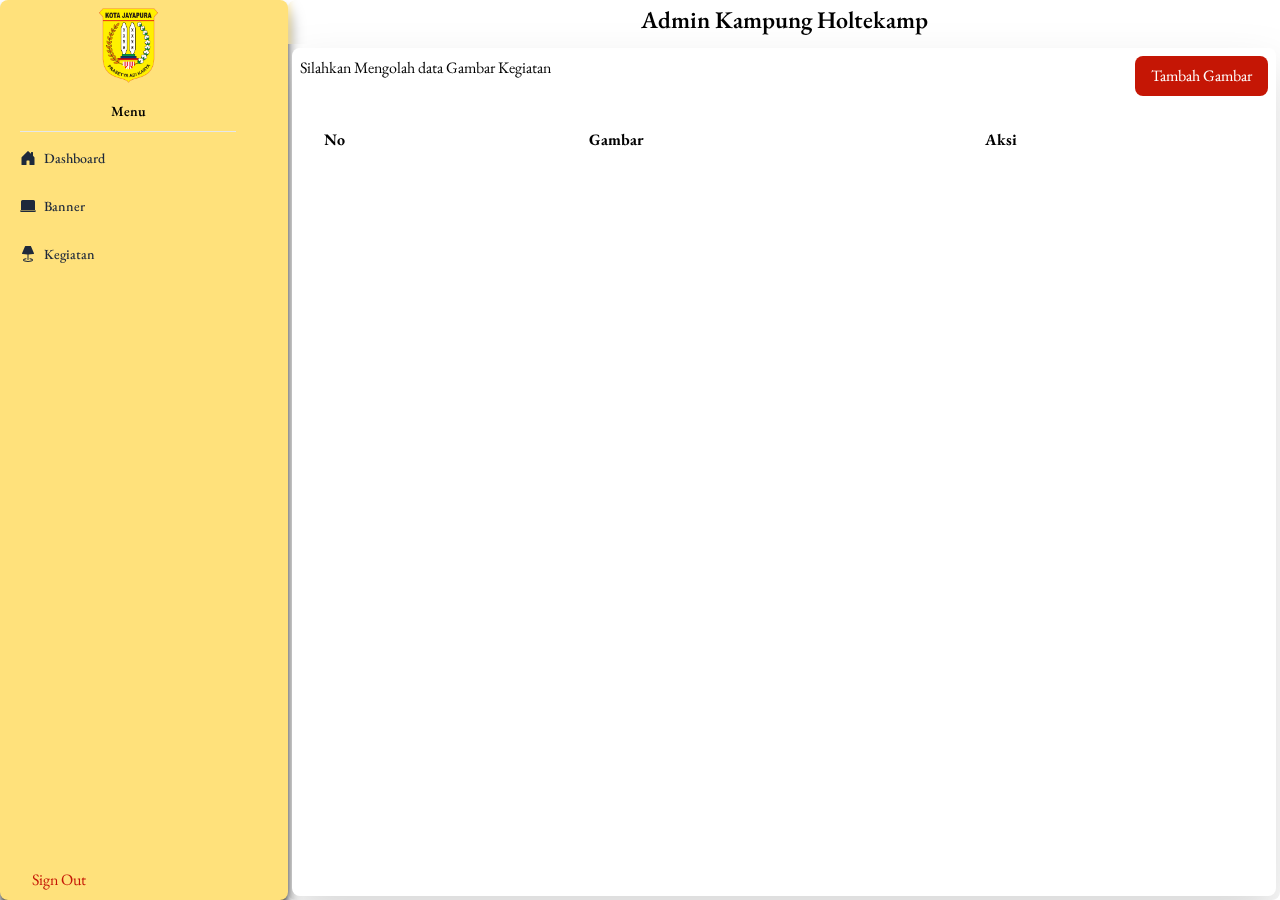
<file: admin/kegiatan/gambar.html>
<!DOCTYPE html><html id="__next_error__"><head><meta charSet="utf-8"/><meta name="viewport" content="width=device-width, initial-scale=1"/><link rel="preload" href="/_next/static/chunks/webpack-ff0d95786572bcd1.js" as="script" fetchPriority="low"/><script src="/_next/static/chunks/fd9d1056-929cb31e0c06b4a8.js" async=""></script><script src="/_next/static/chunks/596-94bd9287d5ab3862.js" async=""></script><script src="/_next/static/chunks/main-app-c439888119a9076b.js" async=""></script><title>Daftar Gambar Kegiatan</title><meta name="description" content="Website Kampung Holtekamp"/><link rel="icon" href="/favicon.ico" type="image/x-icon" sizes="32x32"/><script src="/_next/static/chunks/polyfills-78c92fac7aa8fdd8.js" noModule=""></script></head><body><script src="/_next/static/chunks/webpack-ff0d95786572bcd1.js" async=""></script><script>(self.__next_f=self.__next_f||[]).push([0])</script><script>self.__next_f.push([1,"1:HL[\"/_next/static/css/a5a9827253c92d28.css\",{\"as\":\"style\"}]\n0:\"$L2\"\n"])</script><script>self.__next_f.push([1,"3:HL[\"/_next/static/css/e123d22482a0c3ff.css\",{\"as\":\"style\"}]\n"])</script><script>self.__next_f.push([1,"4:I{\"id\":7948,\"chunks\":[\"272:static/chunks/webpack-ff0d95786572bcd1.js\",\"971:static/chunks/fd9d1056-929cb31e0c06b4a8.js\",\"596:static/chunks/596-94bd9287d5ab3862.js\"],\"name\":\"default\",\"async\":false}\n6:I{\"id\":6628,\"chunks\":[\"272:static/chunks/webpack-ff0d95786572bcd1.js\",\"971:static/chunks/fd9d1056-929cb31e0c06b4a8.js\",\"596:static/chunks/596-94bd9287d5ab3862.js\"],\"name\":\"\",\"async\":false}\n7:I{\"id\":6753,\"chunks\":[\"185:static/chunks/app/layout-b8151ac43468d2af.js\"],\"name\":\"\",\"async\":false}\n8:I{\"id\":8164,\"chunks\""])</script><script>self.__next_f.push([1,":[\"185:static/chunks/app/layout-b8151ac43468d2af.js\"],\"name\":\"\",\"async\":false}\n9:I{\"id\":7767,\"chunks\":[\"272:static/chunks/webpack-ff0d95786572bcd1.js\",\"971:static/chunks/fd9d1056-929cb31e0c06b4a8.js\",\"596:static/chunks/596-94bd9287d5ab3862.js\"],\"name\":\"default\",\"async\":false}\na:I{\"id\":7920,\"chunks\":[\"272:static/chunks/webpack-ff0d95786572bcd1.js\",\"971:static/chunks/fd9d1056-929cb31e0c06b4a8.js\",\"596:static/chunks/596-94bd9287d5ab3862.js\"],\"name\":\"default\",\"async\":false}\nb:I{\"id\":5858,\"chunks\":[\"447:static/c"])</script><script>self.__next_f.push([1,"hunks/00cbbcb7-90a2cd2050de2e86.js\",\"306:static/chunks/39209d7c-d9157a92516e3d5d.js\",\"954:static/chunks/954-7d761e87faf4f2ee.js\",\"222:static/chunks/222-f82a76378085fbdc.js\",\"979:static/chunks/979-61663433f6484280.js\",\"628:static/chunks/628-806bc416d0b4fac9.js\",\"360:static/chunks/360-b5990d08c6e9e57c.js\",\"91:static/chunks/app/admin/layout-b82a1c23e926e143.js\"],\"name\":\"\",\"async\":false}\nd:I{\"id\":4839,\"chunks\":[\"272:static/chunks/webpack-ff0d95786572bcd1.js\",\"971:static/chunks/fd9d1056-929cb31e0c06b4a8.js\",\"596"])</script><script>self.__next_f.push([1,":static/chunks/596-94bd9287d5ab3862.js\"],\"name\":\"default\",\"async\":false}\ne:I{\"id\":2385,\"chunks\":[\"447:static/chunks/00cbbcb7-90a2cd2050de2e86.js\",\"990:static/chunks/13b76428-24f8ced979318ab8.js\",\"954:static/chunks/954-7d761e87faf4f2ee.js\",\"222:static/chunks/222-f82a76378085fbdc.js\",\"628:static/chunks/628-806bc416d0b4fac9.js\",\"382:static/chunks/382-6e668e4494c4a851.js\",\"295:static/chunks/295-6c875363537c1a60.js\",\"662:static/chunks/662-caac342c271fbdac.js\",\"439:static/chunks/app/admin/kegiatan/gambar/page-b8a"])</script><script>self.__next_f.push([1,"9bde712e31a3f.js\"],\"name\":\"\",\"async\":false}\n"])</script><script>self.__next_f.push([1,"2:[[[\"$\",\"link\",\"0\",{\"rel\":\"stylesheet\",\"href\":\"/_next/static/css/a5a9827253c92d28.css\",\"precedence\":\"next\"}]],[\"$\",\"$L4\",null,{\"buildId\":\"PBszGIxqtP29dBK4wllNa\",\"assetPrefix\":\"\",\"initialCanonicalUrl\":\"/admin/kegiatan/gambar\",\"initialTree\":[\"\",{\"children\":[\"admin\",{\"children\":[\"kegiatan\",{\"children\":[\"gambar\",{\"children\":[\"__PAGE__\",{}]}]}]}]},\"$undefined\",\"$undefined\",true],\"initialHead\":[false,\"$L5\"],\"globalErrorComponent\":\"$6\",\"children\":[null,[\"$\",\"html\",null,{\"lang\":\"en\",\"children\":[\"$\",\"body\",null,{\"className\":\"font-EB-Garamond\",\"children\":[\"$\",\"$L7\",null,{\"children\":[\"$\",\"$L8\",null,{\"children\":[\"$\",\"$L9\",null,{\"parallelRouterKey\":\"children\",\"segmentPath\":[\"children\"],\"loading\":\"$undefined\",\"loadingStyles\":\"$undefined\",\"hasLoading\":false,\"error\":\"$undefined\",\"errorStyles\":\"$undefined\",\"template\":[\"$\",\"$La\",null,{}],\"templateStyles\":\"$undefined\",\"notFound\":[[\"$\",\"title\",null,{\"children\":\"404: This page could not be found.\"}],[\"$\",\"div\",null,{\"style\":{\"fontFamily\":\"system-ui,\\\"Segoe UI\\\",Roboto,Helvetica,Arial,sans-serif,\\\"Apple Color Emoji\\\",\\\"Segoe UI Emoji\\\"\",\"height\":\"100vh\",\"textAlign\":\"center\",\"display\":\"flex\",\"flexDirection\":\"column\",\"alignItems\":\"center\",\"justifyContent\":\"center\"},\"children\":[\"$\",\"div\",null,{\"children\":[[\"$\",\"style\",null,{\"dangerouslySetInnerHTML\":{\"__html\":\"body{color:#000;background:#fff;margin:0}.next-error-h1{border-right:1px solid rgba(0,0,0,.3)}@media (prefers-color-scheme:dark){body{color:#fff;background:#000}.next-error-h1{border-right:1px solid rgba(255,255,255,.3)}}\"}}],[\"$\",\"h1\",null,{\"className\":\"next-error-h1\",\"style\":{\"display\":\"inline-block\",\"margin\":\"0 20px 0 0\",\"padding\":\"0 23px 0 0\",\"fontSize\":24,\"fontWeight\":500,\"verticalAlign\":\"top\",\"lineHeight\":\"49px\"},\"children\":\"404\"}],[\"$\",\"div\",null,{\"style\":{\"display\":\"inline-block\"},\"children\":[\"$\",\"h2\",null,{\"style\":{\"fontSize\":14,\"fontWeight\":400,\"lineHeight\":\"49px\",\"margin\":0},\"children\":\"This page could not be found.\"}]}]]}]}]],\"notFoundStyles\":[],\"childProp\":{\"current\":[null,[\"$\",\"$Lb\",null,{\"children\":[\"$\",\"$L9\",null,{\"parallelRouterKey\":\"children\",\"segmentPath\":[\"children\",\"admin\",\"children\"],\"loading\":\"$undefined\",\"loadingStyles\":\"$undefined\",\"hasLoading\":false,\"error\":\"$undefined\",\"errorStyles\":\"$undefined\",\"template\":[\"$\",\"$La\",null,{}],\"templateStyles\":\"$undefined\",\"notFound\":\"$undefined\",\"notFoundStyles\":\"$undefined\",\"childProp\":{\"current\":[\"$\",\"$L9\",null,{\"parallelRouterKey\":\"children\",\"segmentPath\":[\"children\",\"admin\",\"children\",\"kegiatan\",\"children\"],\"loading\":\"$undefined\",\"loadingStyles\":\"$undefined\",\"hasLoading\":false,\"error\":\"$undefined\",\"errorStyles\":\"$undefined\",\"template\":[\"$\",\"$La\",null,{}],\"templateStyles\":\"$undefined\",\"notFound\":\"$undefined\",\"notFoundStyles\":\"$undefined\",\"childProp\":{\"current\":[null,[\"$\",\"$L9\",null,{\"parallelRouterKey\":\"children\",\"segmentPath\":[\"children\",\"admin\",\"children\",\"kegiatan\",\"children\",\"gambar\",\"children\"],\"loading\":\"$undefined\",\"loadingStyles\":\"$undefined\",\"hasLoading\":false,\"error\":\"$undefined\",\"errorStyles\":\"$undefined\",\"template\":[\"$\",\"$La\",null,{}],\"templateStyles\":\"$undefined\",\"notFound\":\"$undefined\",\"notFoundStyles\":\"$undefined\",\"childProp\":{\"current\":[\"$Lc\",[\"$\",\"$Ld\",null,{\"propsForComponent\":{\"params\":{}},\"Component\":\"$e\"}],null],\"segment\":\"__PAGE__\"},\"styles\":[[\"$\",\"link\",\"0\",{\"rel\":\"stylesheet\",\"href\":\"/_next/static/css/e123d22482a0c3ff.css\",\"precedence\":\"next\"}]]}],null],\"segment\":\"gambar\"},\"styles\":[]}],\"segment\":\"kegiatan\"},\"styles\":[]}],\"params\":{}}],null],\"segment\":\"admin\"},\"styles\":[]}]}]}]}]}],null]}]]\n"])</script><script>self.__next_f.push([1,"5:[[\"$\",\"meta\",\"0\",{\"charSet\":\"utf-8\"}],[\"$\",\"title\",\"1\",{\"children\":\"Daftar Gambar Kegiatan\"}],[\"$\",\"meta\",\"2\",{\"name\":\"description\",\"content\":\"Website Kampung Holtekamp\"}],[\"$\",\"meta\",\"3\",{\"name\":\"viewport\",\"content\":\"width=device-width, initial-scale=1\"}],[\"$\",\"link\",\"4\",{\"rel\":\"icon\",\"href\":\"/favicon.ico\",\"type\":\"image/x-icon\",\"sizes\":\"32x32\"}]]\nc:null\n"])</script></body></html>
</file>
<file: _next/static/css/fe98200401532763.css>
.yarl__fullsize{height:100%;width:100%}.yarl__relative{position:relative}.yarl__portal{bottom:0;left:0;opacity:0;overflow:hidden;position:fixed;right:0;top:0;transition:opacity var(--yarl__fade_animation_duration,.25s) var(--yarl__fade_animation_timing_function,ease);z-index:var(--yarl__portal_zindex,9999)}.yarl__portal_open{opacity:1}.yarl__container{background-color:var(--yarl__container_background_color,var(--yarl__color_backdrop,#000));bottom:0;left:0;outline:0;overflow:hidden;overscroll-behavior:var(--yarl__controller_overscroll-behavior,contain);position:absolute;right:0;top:0;touch-action:var(--yarl__controller_touch_action,none);-webkit-user-select:none;-moz-user-select:none;user-select:none}.yarl__carousel{align-content:center;align-items:stretch;display:flex;flex:0 0 auto;height:100%;justify-content:center;opacity:var(--yarl__pull_down_opacity,1);transform:translate(var(--yarl__swipe_offset,0),var(--yarl__pull_down_offset,0));width:calc(100% + (var(--yarl__carousel_slides_count) - 1)*(100% + var(--yarl__carousel_spacing_px, 0)*1px + var(--yarl__carousel_spacing_percent, 0)*1%))}.yarl__carousel_with_slides{-moz-column-gap:calc(var(--yarl__carousel_spacing_px, 0)*1px + 100/(var(--yarl__carousel_slides_count)*100 + (var(--yarl__carousel_slides_count) - 1)*var(--yarl__carousel_spacing_percent, 0))*var(--yarl__carousel_spacing_percent, 0)*1%);column-gap:calc(var(--yarl__carousel_spacing_px, 0)*1px + 100/(var(--yarl__carousel_slides_count)*100 + (var(--yarl__carousel_slides_count) - 1)*var(--yarl__carousel_spacing_percent, 0))*var(--yarl__carousel_spacing_percent, 0)*1%)}.yarl__flex_center{align-content:center;align-items:center;display:flex;justify-content:center}.yarl__slide{flex:1;overflow:hidden;padding:calc(var(--yarl__carousel_padding_px, 0)*1px + 100/(var(--yarl__carousel_slides_count)*100 + (var(--yarl__carousel_slides_count) - 1)*var(--yarl__carousel_spacing_percent, 0))*var(--yarl__carousel_padding_percent, 0)*1%);position:relative}[dir=rtl] .yarl__slide{--yarl__direction:-1}.yarl__slide_image{-webkit-touch-callout:none;max-height:100%;max-width:100%;-o-object-fit:contain;object-fit:contain;touch-action:var(--yarl__controller_touch_action,none);-moz-user-select:none;user-select:none;-webkit-user-select:none}@media screen and (min-width:800px){.yarl__slide_image{-webkit-backface-visibility:hidden;-webkit-transform:translateZ(0);-webkit-transform-style:preserve-3d}}.yarl__slide_image_cover{height:100%;-o-object-fit:cover;object-fit:cover;width:100%}.yarl__slide_image_loading{opacity:0}.yarl__slide_placeholder{left:50%;line-height:0;position:absolute;top:50%;transform:translateX(-50%) translateY(-50%)}.yarl__slide_loading{animation:yarl__delayed_fadein 1s linear;color:var(--yarl__slide_icon_loading_color,var(--yarl__color_button,hsla(0,0%,100%,.8)))}.yarl__slide_loading line{animation:yarl__stroke_opacity 1s linear infinite}.yarl__slide_loading line:first-of-type{animation-delay:-1.875s}.yarl__slide_loading line:nth-of-type(2){animation-delay:-1.75s}.yarl__slide_loading line:nth-of-type(3){animation-delay:-1.625s}.yarl__slide_loading line:nth-of-type(4){animation-delay:-1.5s}.yarl__slide_loading line:nth-of-type(5){animation-delay:-1.375s}.yarl__slide_loading line:nth-of-type(6){animation-delay:-1.25s}.yarl__slide_loading line:nth-of-type(7){animation-delay:-1.125s}.yarl__slide_loading line:nth-of-type(8){animation-delay:-1s}.yarl__slide_error{color:var(--yarl__slide_icon_error_color,red);height:var(--yarl__slide_icon_error_size,48px);width:var(--yarl__slide_icon_error_size,48px)}@media (prefers-reduced-motion){.yarl__portal,.yarl__slide{transition:unset}.yarl__slide_loading,.yarl__slide_loading line{animation:unset}}.yarl__toolbar{bottom:auto;display:flex;justify-content:flex-end;left:auto;padding:var(--yarl__toolbar_padding,8px);position:absolute;right:0;top:0}[dir=rtl] .yarl__toolbar{bottom:auto;left:0;right:auto;top:0}.yarl__icon{height:var(--yarl__icon_size,32px);width:var(--yarl__icon_size,32px)}.yarl__button{-webkit-tap-highlight-color:transparent;-webkit-appearance:none;-moz-appearance:none;appearance:none;background-color:var(--yarl__button_background_color,transparent);border:var(--yarl__button_border,0);color:var(--yarl__color_button,hsla(0,0%,100%,.8));cursor:pointer;filter:var(--yarl__button_filter,drop-shadow(2px 2px 2px rgba(0,0,0,.8)));line-height:0;margin:var(--yarl__button_margin,0);outline:none;padding:var(--yarl__button_padding,8px)}.yarl__button:focus{color:var(--yarl__color_button_active,#fff)}.yarl__button:focus:not(:focus-visible){color:var(--yarl__color_button,hsla(0,0%,100%,.8))}.yarl__button:focus-visible{color:var(--yarl__color_button_active,#fff)}@media (hover:hover){.yarl__button:focus-visible:hover,.yarl__button:focus:hover,.yarl__button:hover{color:var(--yarl__color_button_active,#fff)}}.yarl__button:disabled{color:var(--yarl__color_button_disabled,hsla(0,0%,100%,.4));cursor:default}.yarl__navigation_next,.yarl__navigation_prev{padding:var(--yarl__navigation_button_padding,24px 16px);position:absolute;top:50%;transform:translateY(-50%)}.yarl__navigation_prev{left:0}[dir=rtl] .yarl__navigation_prev{left:unset;right:0;transform:translateY(-50%) rotate(180deg)}.yarl__navigation_next{right:0}[dir=rtl] .yarl__navigation_next{left:0;right:unset;transform:translateY(-50%) rotate(180deg)}.yarl__no_scroll{height:100%;overflow:hidden;overscroll-behavior:none}@keyframes yarl__delayed_fadein{0%{opacity:0}80%{opacity:0}to{opacity:1}}@keyframes yarl__stroke_opacity{0%{stroke-opacity:1}to{stroke-opacity:.125}}
</file>
<file: _next/static/css/e123d22482a0c3ff.css>
@charset "UTF-8";.react-datepicker__month-read-view--down-arrow,.react-datepicker__month-year-read-view--down-arrow,.react-datepicker__navigation-icon:before,.react-datepicker__year-read-view--down-arrow{border-color:#ccc;border-style:solid;border-width:3px 3px 0 0;content:"";display:block;height:9px;position:absolute;top:6px;width:9px}.react-datepicker-popper[data-placement^=bottom] .react-datepicker__triangle,.react-datepicker-popper[data-placement^=top] .react-datepicker__triangle{margin-left:-4px;position:absolute;width:0}.react-datepicker-popper[data-placement^=bottom] .react-datepicker__triangle:after,.react-datepicker-popper[data-placement^=bottom] .react-datepicker__triangle:before,.react-datepicker-popper[data-placement^=top] .react-datepicker__triangle:after,.react-datepicker-popper[data-placement^=top] .react-datepicker__triangle:before{box-sizing:content-box;position:absolute;height:0;width:1px;content:"";z-index:-1;border:8px solid transparent;left:-8px}.react-datepicker-popper[data-placement^=bottom] .react-datepicker__triangle:before,.react-datepicker-popper[data-placement^=top] .react-datepicker__triangle:before{border-bottom-color:#aeaeae}.react-datepicker-popper[data-placement^=bottom] .react-datepicker__triangle{top:0;margin-top:-8px}.react-datepicker-popper[data-placement^=bottom] .react-datepicker__triangle:after,.react-datepicker-popper[data-placement^=bottom] .react-datepicker__triangle:before{border-top:none;border-bottom-color:#f0f0f0}.react-datepicker-popper[data-placement^=bottom] .react-datepicker__triangle:after{top:0}.react-datepicker-popper[data-placement^=bottom] .react-datepicker__triangle:before{top:-1px;border-bottom-color:#aeaeae}.react-datepicker-popper[data-placement^=top] .react-datepicker__triangle{bottom:0;margin-bottom:-8px}.react-datepicker-popper[data-placement^=top] .react-datepicker__triangle:after,.react-datepicker-popper[data-placement^=top] .react-datepicker__triangle:before{border-bottom:none;border-top-color:#fff}.react-datepicker-popper[data-placement^=top] .react-datepicker__triangle:after{bottom:0}.react-datepicker-popper[data-placement^=top] .react-datepicker__triangle:before{bottom:-1px;border-top-color:#aeaeae}.react-datepicker-wrapper{display:inline-block;padding:0;border:0}.react-datepicker{font-family:Helvetica Neue,helvetica,arial,sans-serif;font-size:.8rem;background-color:#fff;color:#000;border:1px solid #aeaeae;border-radius:.3rem;display:inline-block;position:relative}.react-datepicker--time-only .react-datepicker__triangle{left:35px}.react-datepicker--time-only .react-datepicker__time-container{border-left:0}.react-datepicker--time-only .react-datepicker__time,.react-datepicker--time-only .react-datepicker__time-box{border-bottom-left-radius:.3rem;border-bottom-right-radius:.3rem}.react-datepicker__triangle{position:absolute;left:50px}.react-datepicker-popper{z-index:1}.react-datepicker-popper[data-placement^=bottom]{padding-top:10px}.react-datepicker-popper[data-placement=bottom-end] .react-datepicker__triangle,.react-datepicker-popper[data-placement=top-end] .react-datepicker__triangle{left:auto;right:50px}.react-datepicker-popper[data-placement^=top]{padding-bottom:10px}.react-datepicker-popper[data-placement^=right]{padding-left:8px}.react-datepicker-popper[data-placement^=right] .react-datepicker__triangle{left:auto;right:42px}.react-datepicker-popper[data-placement^=left]{padding-right:8px}.react-datepicker-popper[data-placement^=left] .react-datepicker__triangle{left:42px;right:auto}.react-datepicker__header{text-align:center;background-color:#f0f0f0;border-bottom:1px solid #aeaeae;border-top-left-radius:.3rem;padding:8px 0;position:relative}.react-datepicker__header--time{padding-bottom:8px;padding-left:5px;padding-right:5px}.react-datepicker__header--time:not(.react-datepicker__header--time--only){border-top-left-radius:0}.react-datepicker__header:not(.react-datepicker__header--has-time-select){border-top-right-radius:.3rem}.react-datepicker__month-dropdown-container--scroll,.react-datepicker__month-dropdown-container--select,.react-datepicker__month-year-dropdown-container--scroll,.react-datepicker__month-year-dropdown-container--select,.react-datepicker__year-dropdown-container--scroll,.react-datepicker__year-dropdown-container--select{display:inline-block;margin:0 15px}.react-datepicker-time__header,.react-datepicker-year-header,.react-datepicker__current-month{margin-top:0;color:#000;font-weight:700;font-size:.944rem}.react-datepicker-time__header{text-overflow:ellipsis;white-space:nowrap;overflow:hidden}.react-datepicker__navigation{align-items:center;background:none;display:flex;justify-content:center;text-align:center;cursor:pointer;position:absolute;top:2px;padding:0;border:none;z-index:1;height:32px;width:32px;text-indent:-999em;overflow:hidden}.react-datepicker__navigation--previous{left:2px}.react-datepicker__navigation--next{right:2px}.react-datepicker__navigation--next--with-time:not(.react-datepicker__navigation--next--with-today-button){right:85px}.react-datepicker__navigation--years{position:relative;top:0;display:block;margin-left:auto;margin-right:auto}.react-datepicker__navigation--years-previous{top:4px}.react-datepicker__navigation--years-upcoming{top:-4px}.react-datepicker__navigation:hover :before{border-color:#a6a6a6}.react-datepicker__navigation-icon{position:relative;top:-1px;font-size:20px;width:0}.react-datepicker__navigation-icon--next{left:-2px}.react-datepicker__navigation-icon--next:before{transform:rotate(45deg);left:-7px}.react-datepicker__navigation-icon--previous{right:-2px}.react-datepicker__navigation-icon--previous:before{transform:rotate(225deg);right:-7px}.react-datepicker__month-container{float:left}.react-datepicker__year{margin:.4rem;text-align:center}.react-datepicker__year-wrapper{display:flex;flex-wrap:wrap;max-width:180px}.react-datepicker__year .react-datepicker__year-text{display:inline-block;width:4rem;margin:2px}.react-datepicker__month{margin:.4rem;text-align:center}.react-datepicker__month .react-datepicker__month-text,.react-datepicker__month .react-datepicker__quarter-text{display:inline-block;width:4rem;margin:2px}.react-datepicker__input-time-container{clear:both;width:100%;float:left;margin:5px 0 10px 15px;text-align:left}.react-datepicker__input-time-container .react-datepicker-time__caption,.react-datepicker__input-time-container .react-datepicker-time__input-container{display:inline-block}.react-datepicker__input-time-container .react-datepicker-time__input-container .react-datepicker-time__input{display:inline-block;margin-left:10px}.react-datepicker__input-time-container .react-datepicker-time__input-container .react-datepicker-time__input input{width:auto}.react-datepicker__input-time-container .react-datepicker-time__input-container .react-datepicker-time__input input[type=time]::-webkit-inner-spin-button,.react-datepicker__input-time-container .react-datepicker-time__input-container .react-datepicker-time__input input[type=time]::-webkit-outer-spin-button{-webkit-appearance:none;margin:0}.react-datepicker__input-time-container .react-datepicker-time__input-container .react-datepicker-time__input input[type=time]{-moz-appearance:textfield}.react-datepicker__input-time-container .react-datepicker-time__input-container .react-datepicker-time__delimiter{margin-left:5px;display:inline-block}.react-datepicker__time-container{float:right;border-left:1px solid #aeaeae;width:85px}.react-datepicker__time-container--with-today-button{display:inline;border:1px solid #aeaeae;border-radius:.3rem;position:absolute;right:-87px;top:0}.react-datepicker__time-container .react-datepicker__time{position:relative;background:#fff;border-bottom-right-radius:.3rem}.react-datepicker__time-container .react-datepicker__time .react-datepicker__time-box{width:85px;overflow-x:hidden;margin:0 auto;text-align:center;border-bottom-right-radius:.3rem}.react-datepicker__time-container .react-datepicker__time .react-datepicker__time-box ul.react-datepicker__time-list{list-style:none;margin:0;height:calc(195px + (1.7rem / 2));overflow-y:scroll;padding-right:0;padding-left:0;width:100%;box-sizing:content-box}.react-datepicker__time-container .react-datepicker__time .react-datepicker__time-box ul.react-datepicker__time-list li.react-datepicker__time-list-item{height:30px;padding:5px 10px;white-space:nowrap}.react-datepicker__time-container .react-datepicker__time .react-datepicker__time-box ul.react-datepicker__time-list li.react-datepicker__time-list-item:hover{cursor:pointer;background-color:#f0f0f0}.react-datepicker__time-container .react-datepicker__time .react-datepicker__time-box ul.react-datepicker__time-list li.react-datepicker__time-list-item--selected{background-color:#216ba5;color:#fff;font-weight:700}.react-datepicker__time-container .react-datepicker__time .react-datepicker__time-box ul.react-datepicker__time-list li.react-datepicker__time-list-item--selected:hover{background-color:#216ba5}.react-datepicker__time-container .react-datepicker__time .react-datepicker__time-box ul.react-datepicker__time-list li.react-datepicker__time-list-item--disabled{color:#ccc}.react-datepicker__time-container .react-datepicker__time .react-datepicker__time-box ul.react-datepicker__time-list li.react-datepicker__time-list-item--disabled:hover{cursor:default;background-color:transparent}.react-datepicker__week-number{color:#ccc;display:inline-block;width:1.7rem;line-height:1.7rem;text-align:center;margin:.166rem}.react-datepicker__week-number.react-datepicker__week-number--clickable{cursor:pointer}.react-datepicker__week-number.react-datepicker__week-number--clickable:hover{border-radius:.3rem;background-color:#f0f0f0}.react-datepicker__day-names,.react-datepicker__week{white-space:nowrap}.react-datepicker__day-names{margin-bottom:-8px}.react-datepicker__day,.react-datepicker__day-name,.react-datepicker__time-name{color:#000;display:inline-block;width:1.7rem;line-height:1.7rem;text-align:center;margin:.166rem}.react-datepicker__day,.react-datepicker__month-text,.react-datepicker__quarter-text,.react-datepicker__year-text{cursor:pointer}.react-datepicker__day:hover,.react-datepicker__month-text:hover,.react-datepicker__quarter-text:hover,.react-datepicker__year-text:hover{border-radius:.3rem;background-color:#f0f0f0}.react-datepicker__day--today,.react-datepicker__month-text--today,.react-datepicker__quarter-text--today,.react-datepicker__year-text--today{font-weight:700}.react-datepicker__day--highlighted,.react-datepicker__month-text--highlighted,.react-datepicker__quarter-text--highlighted,.react-datepicker__year-text--highlighted{border-radius:.3rem;background-color:#3dcc4a;color:#fff}.react-datepicker__day--highlighted:hover,.react-datepicker__month-text--highlighted:hover,.react-datepicker__quarter-text--highlighted:hover,.react-datepicker__year-text--highlighted:hover{background-color:#32be3f}.react-datepicker__day--highlighted-custom-1,.react-datepicker__month-text--highlighted-custom-1,.react-datepicker__quarter-text--highlighted-custom-1,.react-datepicker__year-text--highlighted-custom-1{color:#f0f}.react-datepicker__day--highlighted-custom-2,.react-datepicker__month-text--highlighted-custom-2,.react-datepicker__quarter-text--highlighted-custom-2,.react-datepicker__year-text--highlighted-custom-2{color:green}.react-datepicker__day--holidays,.react-datepicker__month-text--holidays,.react-datepicker__quarter-text--holidays,.react-datepicker__year-text--holidays{position:relative;border-radius:.3rem;background-color:#ff6803;color:#fff}.react-datepicker__day--holidays .holiday-overlay,.react-datepicker__month-text--holidays .holiday-overlay,.react-datepicker__quarter-text--holidays .holiday-overlay,.react-datepicker__year-text--holidays .holiday-overlay{position:absolute;bottom:100%;left:50%;transform:translateX(-50%);background-color:#333;color:#fff;padding:4px;border-radius:4px;white-space:nowrap;visibility:hidden;opacity:0;transition:visibility 0s,opacity .3s ease-in-out}.react-datepicker__day--holidays:hover,.react-datepicker__month-text--holidays:hover,.react-datepicker__quarter-text--holidays:hover,.react-datepicker__year-text--holidays:hover{background-color:#cf5300}.react-datepicker__day--holidays:hover .holiday-overlay,.react-datepicker__month-text--holidays:hover .holiday-overlay,.react-datepicker__quarter-text--holidays:hover .holiday-overlay,.react-datepicker__year-text--holidays:hover .holiday-overlay{visibility:visible;opacity:1}.react-datepicker__day--in-range,.react-datepicker__day--in-selecting-range,.react-datepicker__day--selected,.react-datepicker__month-text--in-range,.react-datepicker__month-text--in-selecting-range,.react-datepicker__month-text--selected,.react-datepicker__quarter-text--in-range,.react-datepicker__quarter-text--in-selecting-range,.react-datepicker__quarter-text--selected,.react-datepicker__year-text--in-range,.react-datepicker__year-text--in-selecting-range,.react-datepicker__year-text--selected{border-radius:.3rem;background-color:#216ba5;color:#fff}.react-datepicker__day--in-range:hover,.react-datepicker__day--in-selecting-range:hover,.react-datepicker__day--selected:hover,.react-datepicker__month-text--in-range:hover,.react-datepicker__month-text--in-selecting-range:hover,.react-datepicker__month-text--selected:hover,.react-datepicker__quarter-text--in-range:hover,.react-datepicker__quarter-text--in-selecting-range:hover,.react-datepicker__quarter-text--selected:hover,.react-datepicker__year-text--in-range:hover,.react-datepicker__year-text--in-selecting-range:hover,.react-datepicker__year-text--selected:hover{background-color:#1d5d90}.react-datepicker__day--keyboard-selected,.react-datepicker__month-text--keyboard-selected,.react-datepicker__quarter-text--keyboard-selected,.react-datepicker__year-text--keyboard-selected{border-radius:.3rem;background-color:#bad9f1;color:#000}.react-datepicker__day--keyboard-selected:hover,.react-datepicker__month-text--keyboard-selected:hover,.react-datepicker__quarter-text--keyboard-selected:hover,.react-datepicker__year-text--keyboard-selected:hover{background-color:#1d5d90}.react-datepicker__day--in-selecting-range:not(.react-datepicker__day--in-range,.react-datepicker__month-text--in-range,.react-datepicker__quarter-text--in-range,.react-datepicker__year-text--in-range),.react-datepicker__month-text--in-selecting-range:not(.react-datepicker__day--in-range,.react-datepicker__month-text--in-range,.react-datepicker__quarter-text--in-range,.react-datepicker__year-text--in-range),.react-datepicker__quarter-text--in-selecting-range:not(.react-datepicker__day--in-range,.react-datepicker__month-text--in-range,.react-datepicker__quarter-text--in-range,.react-datepicker__year-text--in-range),.react-datepicker__year-text--in-selecting-range:not(.react-datepicker__day--in-range,.react-datepicker__month-text--in-range,.react-datepicker__quarter-text--in-range,.react-datepicker__year-text--in-range){background-color:rgba(33,107,165,.5)}.react-datepicker__month--selecting-range .react-datepicker__day--in-range:not(.react-datepicker__day--in-selecting-range,.react-datepicker__month-text--in-selecting-range,.react-datepicker__quarter-text--in-selecting-range,.react-datepicker__year-text--in-selecting-range),.react-datepicker__month--selecting-range .react-datepicker__month-text--in-range:not(.react-datepicker__day--in-selecting-range,.react-datepicker__month-text--in-selecting-range,.react-datepicker__quarter-text--in-selecting-range,.react-datepicker__year-text--in-selecting-range),.react-datepicker__month--selecting-range .react-datepicker__quarter-text--in-range:not(.react-datepicker__day--in-selecting-range,.react-datepicker__month-text--in-selecting-range,.react-datepicker__quarter-text--in-selecting-range,.react-datepicker__year-text--in-selecting-range),.react-datepicker__month--selecting-range .react-datepicker__year-text--in-range:not(.react-datepicker__day--in-selecting-range,.react-datepicker__month-text--in-selecting-range,.react-datepicker__quarter-text--in-selecting-range,.react-datepicker__year-text--in-selecting-range),.react-datepicker__year--selecting-range .react-datepicker__day--in-range:not(.react-datepicker__day--in-selecting-range,.react-datepicker__month-text--in-selecting-range,.react-datepicker__quarter-text--in-selecting-range,.react-datepicker__year-text--in-selecting-range),.react-datepicker__year--selecting-range .react-datepicker__month-text--in-range:not(.react-datepicker__day--in-selecting-range,.react-datepicker__month-text--in-selecting-range,.react-datepicker__quarter-text--in-selecting-range,.react-datepicker__year-text--in-selecting-range),.react-datepicker__year--selecting-range .react-datepicker__quarter-text--in-range:not(.react-datepicker__day--in-selecting-range,.react-datepicker__month-text--in-selecting-range,.react-datepicker__quarter-text--in-selecting-range,.react-datepicker__year-text--in-selecting-range),.react-datepicker__year--selecting-range .react-datepicker__year-text--in-range:not(.react-datepicker__day--in-selecting-range,.react-datepicker__month-text--in-selecting-range,.react-datepicker__quarter-text--in-selecting-range,.react-datepicker__year-text--in-selecting-range){background-color:#f0f0f0;color:#000}.react-datepicker__day--disabled,.react-datepicker__month-text--disabled,.react-datepicker__quarter-text--disabled,.react-datepicker__year-text--disabled{cursor:default;color:#ccc}.react-datepicker__day--disabled:hover,.react-datepicker__month-text--disabled:hover,.react-datepicker__quarter-text--disabled:hover,.react-datepicker__year-text--disabled:hover{background-color:transparent}.react-datepicker__input-container{position:relative;display:inline-block;width:100%}.react-datepicker__input-container .react-datepicker__calendar-icon{position:absolute;padding:.5rem}.react-datepicker__view-calendar-icon input{padding:6px 10px 5px 25px}.react-datepicker__month-read-view,.react-datepicker__month-year-read-view,.react-datepicker__year-read-view{border:1px solid transparent;border-radius:.3rem;position:relative}.react-datepicker__month-read-view:hover,.react-datepicker__month-year-read-view:hover,.react-datepicker__year-read-view:hover{cursor:pointer}.react-datepicker__month-read-view:hover .react-datepicker__month-read-view--down-arrow,.react-datepicker__month-read-view:hover .react-datepicker__year-read-view--down-arrow,.react-datepicker__month-year-read-view:hover .react-datepicker__month-read-view--down-arrow,.react-datepicker__month-year-read-view:hover .react-datepicker__year-read-view--down-arrow,.react-datepicker__year-read-view:hover .react-datepicker__month-read-view--down-arrow,.react-datepicker__year-read-view:hover .react-datepicker__year-read-view--down-arrow{border-top-color:#b3b3b3}.react-datepicker__month-read-view--down-arrow,.react-datepicker__month-year-read-view--down-arrow,.react-datepicker__year-read-view--down-arrow{transform:rotate(135deg);right:-16px;top:0}.react-datepicker__month-dropdown,.react-datepicker__month-year-dropdown,.react-datepicker__year-dropdown{background-color:#f0f0f0;position:absolute;width:50%;left:25%;top:30px;z-index:1;text-align:center;border-radius:.3rem;border:1px solid #aeaeae}.react-datepicker__month-dropdown:hover,.react-datepicker__month-year-dropdown:hover,.react-datepicker__year-dropdown:hover{cursor:pointer}.react-datepicker__month-dropdown--scrollable,.react-datepicker__month-year-dropdown--scrollable,.react-datepicker__year-dropdown--scrollable{height:150px;overflow-y:scroll}.react-datepicker__month-option,.react-datepicker__month-year-option,.react-datepicker__year-option{line-height:20px;width:100%;display:block;margin-left:auto;margin-right:auto}.react-datepicker__month-option:first-of-type,.react-datepicker__month-year-option:first-of-type,.react-datepicker__year-option:first-of-type{border-top-left-radius:.3rem;border-top-right-radius:.3rem}.react-datepicker__month-option:last-of-type,.react-datepicker__month-year-option:last-of-type,.react-datepicker__year-option:last-of-type{-webkit-user-select:none;-moz-user-select:none;user-select:none;border-bottom-left-radius:.3rem;border-bottom-right-radius:.3rem}.react-datepicker__month-option:hover,.react-datepicker__month-year-option:hover,.react-datepicker__year-option:hover{background-color:#ccc}.react-datepicker__month-option:hover .react-datepicker__navigation--years-upcoming,.react-datepicker__month-year-option:hover .react-datepicker__navigation--years-upcoming,.react-datepicker__year-option:hover .react-datepicker__navigation--years-upcoming{border-bottom-color:#b3b3b3}.react-datepicker__month-option:hover .react-datepicker__navigation--years-previous,.react-datepicker__month-year-option:hover .react-datepicker__navigation--years-previous,.react-datepicker__year-option:hover .react-datepicker__navigation--years-previous{border-top-color:#b3b3b3}.react-datepicker__month-option--selected,.react-datepicker__month-year-option--selected,.react-datepicker__year-option--selected{position:absolute;left:15px}.react-datepicker__close-icon{cursor:pointer;background-color:transparent;border:0;outline:0;padding:0 6px 0 0;position:absolute;top:0;right:0;height:100%;display:table-cell;vertical-align:middle}.react-datepicker__close-icon:after{cursor:pointer;background-color:#216ba5;color:#fff;border-radius:50%;height:16px;width:16px;padding:2px;font-size:12px;line-height:1;text-align:center;display:table-cell;vertical-align:middle;content:"×"}.react-datepicker__today-button{background:#f0f0f0;border-top:1px solid #aeaeae;cursor:pointer;text-align:center;font-weight:700;padding:5px 0;clear:left}.react-datepicker__portal{position:fixed;width:100vw;height:100vh;background-color:rgba(0,0,0,.8);left:0;top:0;justify-content:center;align-items:center;display:flex;z-index:2147483647}.react-datepicker__portal .react-datepicker__day,.react-datepicker__portal .react-datepicker__day-name,.react-datepicker__portal .react-datepicker__time-name{width:3rem;line-height:3rem}@media (max-height:550px),(max-width:400px){.react-datepicker__portal .react-datepicker__day,.react-datepicker__portal .react-datepicker__day-name,.react-datepicker__portal .react-datepicker__time-name{width:2rem;line-height:2rem}}.react-datepicker__portal .react-datepicker-time__header,.react-datepicker__portal .react-datepicker__current-month{font-size:1.44rem}.react-datepicker__children-container{width:13.8rem;margin:.4rem;padding-right:.2rem;padding-left:.2rem;height:auto}.react-datepicker__aria-live{position:absolute;-webkit-clip-path:circle(0);clip-path:circle(0);border:0;height:1px;margin:-1px;overflow:hidden;padding:0;width:1px;white-space:nowrap}.react-datepicker__calendar-icon{width:1em;height:1em;vertical-align:-.125em}
</file>
<file: _next/static/css/a5a9827253c92d28.css>
/*! tailwindcss v3.3.3 | MIT License | https://tailwindcss.com */*,:after,:before{box-sizing:border-box;border:0 solid #e5e7eb}:after,:before{--tw-content:""}html{line-height:1.5;-webkit-text-size-adjust:100%;-moz-tab-size:4;-o-tab-size:4;tab-size:4;font-family:ui-sans-serif,system-ui,-apple-system,BlinkMacSystemFont,Segoe UI,Roboto,Helvetica Neue,Arial,Noto Sans,sans-serif,Apple Color Emoji,Segoe UI Emoji,Segoe UI Symbol,Noto Color Emoji;font-feature-settings:normal;font-variation-settings:normal}body{margin:0;line-height:inherit}hr{height:0;color:inherit;border-top-width:1px}abbr:where([title]){-webkit-text-decoration:underline dotted;text-decoration:underline dotted}h1,h2,h3,h4,h5,h6{font-size:inherit;font-weight:inherit}a{color:inherit;text-decoration:inherit}b,strong{font-weight:bolder}code,kbd,pre,samp{font-family:ui-monospace,SFMono-Regular,Menlo,Monaco,Consolas,Liberation Mono,Courier New,monospace;font-size:1em}small{font-size:80%}sub,sup{font-size:75%;line-height:0;position:relative;vertical-align:baseline}sub{bottom:-.25em}sup{top:-.5em}table{text-indent:0;border-color:inherit;border-collapse:collapse}button,input,optgroup,select,textarea{font-family:inherit;font-feature-settings:inherit;font-variation-settings:inherit;font-size:100%;font-weight:inherit;line-height:inherit;color:inherit;margin:0;padding:0}button,select{text-transform:none}[type=button],[type=reset],[type=submit],button{-webkit-appearance:button;background-color:transparent;background-image:none}:-moz-focusring{outline:auto}:-moz-ui-invalid{box-shadow:none}progress{vertical-align:baseline}::-webkit-inner-spin-button,::-webkit-outer-spin-button{height:auto}[type=search]{-webkit-appearance:textfield;outline-offset:-2px}::-webkit-search-decoration{-webkit-appearance:none}::-webkit-file-upload-button{-webkit-appearance:button;font:inherit}summary{display:list-item}blockquote,dd,dl,figure,h1,h2,h3,h4,h5,h6,hr,p,pre{margin:0}fieldset{margin:0}fieldset,legend{padding:0}menu,ol,ul{list-style:none;margin:0;padding:0}dialog{padding:0}textarea{resize:vertical}input::-moz-placeholder,textarea::-moz-placeholder{opacity:1;color:#9ca3af}input::placeholder,textarea::placeholder{opacity:1;color:#9ca3af}[role=button],button{cursor:pointer}:disabled{cursor:default}audio,canvas,embed,iframe,img,object,svg,video{display:block;vertical-align:middle}img,video{max-width:100%;height:auto}[hidden]{display:none}:root{--color-primary:197,22,5;--color-secondary:253,141,20;--color-thirdary:255,225,123}.swiper-full:after{content:"";position:absolute;background-color:rgba(0,0,0,.136);width:100%;height:100vh}h1{font-size:3rem;line-height:1}h1,h2{font-weight:700}h2{font-size:2.25rem;line-height:2.5rem}h3{font-size:1.875rem;line-height:2.25rem}h3,h4{font-weight:700}h4{font-size:1.5rem;line-height:2rem}h5{font-size:1.25rem}h5,h6{line-height:1.75rem;font-weight:700}h6{font-size:1.125rem}*,:after,:before{--tw-border-spacing-x:0;--tw-border-spacing-y:0;--tw-translate-x:0;--tw-translate-y:0;--tw-rotate:0;--tw-skew-x:0;--tw-skew-y:0;--tw-scale-x:1;--tw-scale-y:1;--tw-pan-x: ;--tw-pan-y: ;--tw-pinch-zoom: ;--tw-scroll-snap-strictness:proximity;--tw-gradient-from-position: ;--tw-gradient-via-position: ;--tw-gradient-to-position: ;--tw-ordinal: ;--tw-slashed-zero: ;--tw-numeric-figure: ;--tw-numeric-spacing: ;--tw-numeric-fraction: ;--tw-ring-inset: ;--tw-ring-offset-width:0px;--tw-ring-offset-color:#fff;--tw-ring-color:rgba(59,130,246,.5);--tw-ring-offset-shadow:0 0 #0000;--tw-ring-shadow:0 0 #0000;--tw-shadow:0 0 #0000;--tw-shadow-colored:0 0 #0000;--tw-blur: ;--tw-brightness: ;--tw-contrast: ;--tw-grayscale: ;--tw-hue-rotate: ;--tw-invert: ;--tw-saturate: ;--tw-sepia: ;--tw-drop-shadow: ;--tw-backdrop-blur: ;--tw-backdrop-brightness: ;--tw-backdrop-contrast: ;--tw-backdrop-grayscale: ;--tw-backdrop-hue-rotate: ;--tw-backdrop-invert: ;--tw-backdrop-opacity: ;--tw-backdrop-saturate: ;--tw-backdrop-sepia: }::backdrop{--tw-border-spacing-x:0;--tw-border-spacing-y:0;--tw-translate-x:0;--tw-translate-y:0;--tw-rotate:0;--tw-skew-x:0;--tw-skew-y:0;--tw-scale-x:1;--tw-scale-y:1;--tw-pan-x: ;--tw-pan-y: ;--tw-pinch-zoom: ;--tw-scroll-snap-strictness:proximity;--tw-gradient-from-position: ;--tw-gradient-via-position: ;--tw-gradient-to-position: ;--tw-ordinal: ;--tw-slashed-zero: ;--tw-numeric-figure: ;--tw-numeric-spacing: ;--tw-numeric-fraction: ;--tw-ring-inset: ;--tw-ring-offset-width:0px;--tw-ring-offset-color:#fff;--tw-ring-color:rgba(59,130,246,.5);--tw-ring-offset-shadow:0 0 #0000;--tw-ring-shadow:0 0 #0000;--tw-shadow:0 0 #0000;--tw-shadow-colored:0 0 #0000;--tw-blur: ;--tw-brightness: ;--tw-contrast: ;--tw-grayscale: ;--tw-hue-rotate: ;--tw-invert: ;--tw-saturate: ;--tw-sepia: ;--tw-drop-shadow: ;--tw-backdrop-blur: ;--tw-backdrop-brightness: ;--tw-backdrop-contrast: ;--tw-backdrop-grayscale: ;--tw-backdrop-hue-rotate: ;--tw-backdrop-invert: ;--tw-backdrop-opacity: ;--tw-backdrop-saturate: ;--tw-backdrop-sepia: }.list-lower-alpha{list-style-type:lower-alpha}.list-garis{list-style-type:"- "}.sr-only{position:absolute;width:1px;height:1px;padding:0;margin:-1px;overflow:hidden;clip:rect(0,0,0,0);white-space:nowrap;border-width:0}.fixed{position:fixed}.absolute{position:absolute}.relative{position:relative}.inset-0{inset:0}.bottom-0{bottom:0}.left-0{left:0}.left-1\/2{left:50%}.left-4{left:1rem}.left-\[15rem\]{left:15rem}.right-0{right:0}.right-2{right:.5rem}.top-0{top:0}.top-1\/2{top:50%}.top-16{top:4rem}.z-10{z-index:10}.z-20{z-index:20}.z-50{z-index:50}.col-span-4{grid-column:span 4/span 4}.-mx-10{margin-left:-2.5rem;margin-right:-2.5rem}.-mx-3{margin-left:-.75rem;margin-right:-.75rem}.-mx-6{margin-left:-1.5rem;margin-right:-1.5rem}.mx-2{margin-left:.5rem;margin-right:.5rem}.mx-3{margin-left:.75rem;margin-right:.75rem}.mx-auto{margin-left:auto;margin-right:auto}.-ml-4{margin-left:-1rem}.-mt-20{margin-top:-5rem}.mb-1{margin-bottom:.25rem}.mb-10{margin-bottom:2.5rem}.mb-2{margin-bottom:.5rem}.mb-4{margin-bottom:1rem}.mb-6{margin-bottom:1.5rem}.ml-1{margin-left:.25rem}.ml-2{margin-left:.5rem}.ml-4{margin-left:1rem}.mr-1{margin-right:.25rem}.mr-2{margin-right:.5rem}.mr-auto{margin-right:auto}.mt-1{margin-top:.25rem}.mt-2{margin-top:.5rem}.mt-3{margin-top:.75rem}.mt-4{margin-top:1rem}.mt-5{margin-top:1.25rem}.mt-6{margin-top:1.5rem}.mt-8{margin-top:2rem}.mt-\[10\%\]{margin-top:10%}.mt-\[20\%\]{margin-top:20%}.line-clamp-1{overflow:hidden;display:-webkit-box;-webkit-box-orient:vertical;-webkit-line-clamp:1}.block{display:block}.inline-block{display:inline-block}.flex{display:flex}.inline-flex{display:inline-flex}.table{display:table}.grid{display:grid}.hidden{display:none}.h-10{height:2.5rem}.h-12{height:3rem}.h-14{height:3.5rem}.h-16{height:4rem}.h-32{height:8rem}.h-4{height:1rem}.h-5{height:1.25rem}.h-6{height:1.5rem}.h-7{height:1.75rem}.h-8{height:2rem}.h-\[250px\]{height:250px}.h-\[350px\]{height:350px}.h-\[75px\]{height:75px}.h-full{height:100%}.h-min{height:-moz-min-content;height:min-content}.h-screen{height:100vh}.max-h-\[70\%\]{max-height:70%}.min-h-screen{min-height:100vh}.w-10{width:2.5rem}.w-14{width:3.5rem}.w-20{width:5rem}.w-32{width:8rem}.w-4{width:1rem}.w-5{width:1.25rem}.w-6{width:1.5rem}.w-64{width:16rem}.w-8{width:2rem}.w-\[100\%\]{width:100%}.w-\[15\.5rem\]{width:15.5rem}.w-\[500px\]{width:500px}.w-fit{width:-moz-fit-content;width:fit-content}.w-full{width:100%}.max-w-full{max-width:100%}.max-w-md{max-width:28rem}.max-w-screen-xl{max-width:1280px}.flex-1{flex:1 1 0%}.flex-shrink-0,.shrink-0{flex-shrink:0}.border-collapse{border-collapse:collapse}.origin-top{transform-origin:top}.origin-top-left{transform-origin:top left}.-translate-x-1\/2{--tw-translate-x:-50%}.-translate-x-1\/2,.-translate-y-1\/2{transform:translate(var(--tw-translate-x),var(--tw-translate-y)) rotate(var(--tw-rotate)) skewX(var(--tw-skew-x)) skewY(var(--tw-skew-y)) scaleX(var(--tw-scale-x)) scaleY(var(--tw-scale-y))}.-translate-y-1\/2{--tw-translate-y:-50%}.-skew-y-6{--tw-skew-y:-6deg}.-skew-y-6,.scale-0{transform:translate(var(--tw-translate-x),var(--tw-translate-y)) rotate(var(--tw-rotate)) skewX(var(--tw-skew-x)) skewY(var(--tw-skew-y)) scaleX(var(--tw-scale-x)) scaleY(var(--tw-scale-y))}.scale-0{--tw-scale-x:0;--tw-scale-y:0}.transform{transform:translate(var(--tw-translate-x),var(--tw-translate-y)) rotate(var(--tw-rotate)) skewX(var(--tw-skew-x)) skewY(var(--tw-skew-y)) scaleX(var(--tw-scale-x)) scaleY(var(--tw-scale-y))}@keyframes pulse{50%{opacity:.5}}.animate-pulse{animation:pulse 2s cubic-bezier(.4,0,.6,1) infinite}.cursor-pointer{cursor:pointer}.list-inside{list-style-position:inside}.list-decimal{list-style-type:decimal}.grid-cols-4{grid-template-columns:repeat(4,minmax(0,1fr))}.flex-row{flex-direction:row}.flex-col{flex-direction:column}.items-start{align-items:flex-start}.items-end{align-items:flex-end}.items-center{align-items:center}.justify-center{justify-content:center}.justify-between{justify-content:space-between}.gap-1{gap:.25rem}.gap-2{gap:.5rem}.gap-20{gap:5rem}.gap-4{gap:1rem}.gap-6{gap:1.5rem}.gap-8{gap:2rem}.space-y-3>:not([hidden])~:not([hidden]){--tw-space-y-reverse:0;margin-top:calc(.75rem * calc(1 - var(--tw-space-y-reverse)));margin-bottom:calc(.75rem * var(--tw-space-y-reverse))}.space-y-6>:not([hidden])~:not([hidden]){--tw-space-y-reverse:0;margin-top:calc(1.5rem * calc(1 - var(--tw-space-y-reverse)));margin-bottom:calc(1.5rem * var(--tw-space-y-reverse))}.divide-y>:not([hidden])~:not([hidden]){--tw-divide-y-reverse:0;border-top-width:calc(1px * calc(1 - var(--tw-divide-y-reverse)));border-bottom-width:calc(1px * var(--tw-divide-y-reverse))}.divide-gray-100>:not([hidden])~:not([hidden]){--tw-divide-opacity:1;border-color:rgb(243 244 246/var(--tw-divide-opacity))}.divide-gray-200>:not([hidden])~:not([hidden]){--tw-divide-opacity:1;border-color:rgb(229 231 235/var(--tw-divide-opacity))}.overflow-auto{overflow:auto}.overflow-hidden{overflow:hidden}.overflow-y-auto{overflow-y:auto}.whitespace-nowrap{white-space:nowrap}.rounded{border-radius:.25rem}.rounded-full{border-radius:9999px}.rounded-lg{border-radius:.5rem}.rounded-md{border-radius:.375rem}.rounded-sm{border-radius:.125rem}.rounded-xl{border-radius:.75rem}.rounded-l-xl{border-top-left-radius:.75rem;border-bottom-left-radius:.75rem}.rounded-r-xl{border-top-right-radius:.75rem;border-bottom-right-radius:.75rem}.rounded-br-lg{border-bottom-right-radius:.5rem}.rounded-tr-lg{border-top-right-radius:.5rem}.border{border-width:1px}.border-b{border-bottom-width:1px}.border-b-2{border-bottom-width:2px}.border-t{border-top-width:1px}.border-gray-100{--tw-border-opacity:1;border-color:rgb(243 244 246/var(--tw-border-opacity))}.border-gray-300{--tw-border-opacity:1;border-color:rgb(209 213 219/var(--tw-border-opacity))}.border-gray-600{--tw-border-opacity:1;border-color:rgb(75 85 99/var(--tw-border-opacity))}.border-primary{border-color:rgba(var(--color-primary))}.border-primary\/\[0\.1\]{border-color:rgba(var(--color-primary),.1)}.border-primary\/\[0\.2\]{border-color:rgba(var(--color-primary),.2)}.border-secondary{border-color:rgba(var(--color-secondary))}.border-thirdary{border-color:rgba(var(--color-thirdary))}.bg-black\/20{background-color:rgba(0,0,0,.2)}.bg-black\/25{background-color:rgba(0,0,0,.25)}.bg-black\/\[0\.2\]{background-color:rgba(0,0,0,.2)}.bg-blue-100{--tw-bg-opacity:1;background-color:rgb(219 234 254/var(--tw-bg-opacity))}.bg-gray-100{--tw-bg-opacity:1;background-color:rgb(243 244 246/var(--tw-bg-opacity))}.bg-gray-300{--tw-bg-opacity:1;background-color:rgb(209 213 219/var(--tw-bg-opacity))}.bg-green-100{--tw-bg-opacity:1;background-color:rgb(220 252 231/var(--tw-bg-opacity))}.bg-orange-100{--tw-bg-opacity:1;background-color:rgb(255 237 213/var(--tw-bg-opacity))}.bg-primary{background-color:rgba(var(--color-primary))}.bg-red-600{--tw-bg-opacity:1;background-color:rgb(220 38 38/var(--tw-bg-opacity))}.bg-secondary{background-color:rgba(var(--color-secondary))}.bg-slate-950{--tw-bg-opacity:1;background-color:rgb(2 6 23/var(--tw-bg-opacity))}.bg-thirdary{background-color:rgba(var(--color-thirdary))}.bg-transparent{background-color:transparent}.bg-white{--tw-bg-opacity:1;background-color:rgb(255 255 255/var(--tw-bg-opacity))}.bg-white\/50{background-color:hsla(0,0%,100%,.5)}.bg-gradient-to-r{background-image:linear-gradient(to right,var(--tw-gradient-stops))}.bg-login{background-image:url(/images/bg-login.jpeg)}.from-primary{--tw-gradient-from:rgba(var(--color-primary)) var(--tw-gradient-from-position);--tw-gradient-to:rgba(var(--color-primary),0) var(--tw-gradient-to-position);--tw-gradient-stops:var(--tw-gradient-from),var(--tw-gradient-to)}.to-thirdary{--tw-gradient-to:rgba(var(--color-thirdary)) var(--tw-gradient-to-position)}.bg-cover{background-size:cover}.bg-center{background-position:50%}.fill-current{fill:currentColor}.object-cover{-o-object-fit:cover;object-fit:cover}.p-1{padding:.25rem}.p-2{padding:.5rem}.p-5{padding:1.25rem}.px-10{padding-left:2.5rem;padding-right:2.5rem}.px-2{padding-left:.5rem;padding-right:.5rem}.px-3{padding-left:.75rem;padding-right:.75rem}.px-4{padding-left:1rem;padding-right:1rem}.px-5{padding-left:1.25rem;padding-right:1.25rem}.px-6{padding-left:1.5rem;padding-right:1.5rem}.py-1{padding-top:.25rem;padding-bottom:.25rem}.py-10{padding-top:2.5rem;padding-bottom:2.5rem}.py-2{padding-top:.5rem;padding-bottom:.5rem}.py-3{padding-top:.75rem;padding-bottom:.75rem}.py-4{padding-top:1rem;padding-bottom:1rem}.py-6{padding-top:1.5rem;padding-bottom:1.5rem}.pb-10{padding-bottom:2.5rem}.pb-2{padding-bottom:.5rem}.pb-4{padding-bottom:1rem}.pb-5{padding-bottom:1.25rem}.pr-1{padding-right:.25rem}.pt-2{padding-top:.5rem}.pt-20{padding-top:5rem}.pt-3{padding-top:.75rem}.text-left{text-align:left}.text-center{text-align:center}.text-justify{text-align:justify}.font-EB-Garamond{font-family:EB Garamond,serif}.text-2xl{font-size:1.5rem;line-height:2rem}.text-3xl{font-size:1.875rem;line-height:2.25rem}.text-base{font-size:1rem;line-height:1.5rem}.text-lg{font-size:1.125rem;line-height:1.75rem}.text-sm{font-size:.875rem;line-height:1.25rem}.text-xl{font-size:1.25rem;line-height:1.75rem}.text-xs{font-size:.75rem;line-height:1rem}.font-bold{font-weight:700}.font-medium{font-weight:500}.font-normal{font-weight:400}.font-semibold{font-weight:600}.uppercase{text-transform:uppercase}.italic{font-style:italic}.leading-8{line-height:2rem}.tracking-wide{letter-spacing:.025em}.tracking-wider{letter-spacing:.05em}.text-black{--tw-text-opacity:1;color:rgb(0 0 0/var(--tw-text-opacity))}.text-blue-500{--tw-text-opacity:1;color:rgb(59 130 246/var(--tw-text-opacity))}.text-gray-100{--tw-text-opacity:1;color:rgb(243 244 246/var(--tw-text-opacity))}.text-gray-200{--tw-text-opacity:1;color:rgb(229 231 235/var(--tw-text-opacity))}.text-gray-500{--tw-text-opacity:1;color:rgb(107 114 128/var(--tw-text-opacity))}.text-gray-700{--tw-text-opacity:1;color:rgb(55 65 81/var(--tw-text-opacity))}.text-gray-900{--tw-text-opacity:1;color:rgb(17 24 39/var(--tw-text-opacity))}.text-primary{color:rgba(var(--color-primary))}.text-red-500{--tw-text-opacity:1;color:rgb(239 68 68/var(--tw-text-opacity))}.text-red-600{--tw-text-opacity:1;color:rgb(220 38 38/var(--tw-text-opacity))}.text-secondary{color:rgba(var(--color-secondary))}.text-slate-800{--tw-text-opacity:1;color:rgb(30 41 59/var(--tw-text-opacity))}.text-thirdary{color:rgba(var(--color-thirdary))}.text-white{--tw-text-opacity:1;color:rgb(255 255 255/var(--tw-text-opacity))}.shadow-lg{--tw-shadow:0 10px 15px -3px rgba(0,0,0,.1),0 4px 6px -4px rgba(0,0,0,.1);--tw-shadow-colored:0 10px 15px -3px var(--tw-shadow-color),0 4px 6px -4px var(--tw-shadow-color)}.shadow-lg,.shadow-md{box-shadow:var(--tw-ring-offset-shadow,0 0 #0000),var(--tw-ring-shadow,0 0 #0000),var(--tw-shadow)}.shadow-md{--tw-shadow:0 4px 6px -1px rgba(0,0,0,.1),0 2px 4px -2px rgba(0,0,0,.1);--tw-shadow-colored:0 4px 6px -1px var(--tw-shadow-color),0 2px 4px -2px var(--tw-shadow-color)}.shadow-black{--tw-shadow-color:#000;--tw-shadow:var(--tw-shadow-colored)}.outline-none{outline:2px solid transparent;outline-offset:2px}.drop-shadow-2xl{--tw-drop-shadow:drop-shadow(0 25px 25px rgba(0,0,0,.15))}.drop-shadow-2xl,.filter{filter:var(--tw-blur) var(--tw-brightness) var(--tw-contrast) var(--tw-grayscale) var(--tw-hue-rotate) var(--tw-invert) var(--tw-saturate) var(--tw-sepia) var(--tw-drop-shadow)}.backdrop-blur-sm{--tw-backdrop-blur:blur(4px);-webkit-backdrop-filter:var(--tw-backdrop-blur) var(--tw-backdrop-brightness) var(--tw-backdrop-contrast) var(--tw-backdrop-grayscale) var(--tw-backdrop-hue-rotate) var(--tw-backdrop-invert) var(--tw-backdrop-opacity) var(--tw-backdrop-saturate) var(--tw-backdrop-sepia);backdrop-filter:var(--tw-backdrop-blur) var(--tw-backdrop-brightness) var(--tw-backdrop-contrast) var(--tw-backdrop-grayscale) var(--tw-backdrop-hue-rotate) var(--tw-backdrop-invert) var(--tw-backdrop-opacity) var(--tw-backdrop-saturate) var(--tw-backdrop-sepia)}.transition{transition-property:color,background-color,border-color,text-decoration-color,fill,stroke,opacity,box-shadow,transform,filter,-webkit-backdrop-filter;transition-property:color,background-color,border-color,text-decoration-color,fill,stroke,opacity,box-shadow,transform,filter,backdrop-filter;transition-property:color,background-color,border-color,text-decoration-color,fill,stroke,opacity,box-shadow,transform,filter,backdrop-filter,-webkit-backdrop-filter;transition-timing-function:cubic-bezier(.4,0,.2,1);transition-duration:.15s}.transition-colors{transition-property:color,background-color,border-color,text-decoration-color,fill,stroke;transition-timing-function:cubic-bezier(.4,0,.2,1)}.duration-150,.transition-colors{transition-duration:.15s}.duration-300{transition-duration:.3s}.duration-500{transition-duration:.5s}.ease-in-out{transition-timing-function:cubic-bezier(.4,0,.2,1)}div.navbar-level li>ul{transform:translatex(100%) scale(0)}div.navbar-level li:hover>ul{transform:translatex(101%) scale(1)}div.navbar-level li>button svg{transform:rotate(-90deg)}div.navbar-level li:hover>button svg{transform:rotate(-270deg)}.navbar-level:hover .group-hover\:scale-100{transform:scale(1)}.navbar-level:hover .group-hover\:-rotate-180{transform:rotate(180deg)}.scale-0{transform:scale(0)}.min-w-32{min-width:8rem}@font-face{font-family:EB Garamond;src:url(/fonts/EB_Garamond/EBGaramond-VariableFont_wght.ttf)}@font-face{font-family:EB Garamond;font-style:italic;src:url(/fonts/EB_Garamond/EBGaramond-Italic-VariableFont_wght.ttf)}.hover\:scale-105:hover{--tw-scale-x:1.05;--tw-scale-y:1.05;transform:translate(var(--tw-translate-x),var(--tw-translate-y)) rotate(var(--tw-rotate)) skewX(var(--tw-skew-x)) skewY(var(--tw-skew-y)) scaleX(var(--tw-scale-x)) scaleY(var(--tw-scale-y))}.hover\:border:hover{border-width:1px}.hover\:border-b:hover{border-bottom-width:1px}.hover\:border-red-600:hover{--tw-border-opacity:1;border-color:rgb(220 38 38/var(--tw-border-opacity))}.hover\:border-secondary:hover{border-color:rgba(var(--color-secondary))}.hover\:bg-gray-100:hover{--tw-bg-opacity:1;background-color:rgb(243 244 246/var(--tw-bg-opacity))}.hover\:bg-gray-50:hover{--tw-bg-opacity:1;background-color:rgb(249 250 251/var(--tw-bg-opacity))}.hover\:bg-primary:hover{background-color:rgba(var(--color-primary))}.hover\:bg-primary\/90:hover{background-color:rgba(var(--color-primary),.9)}.hover\:bg-secondary:hover{background-color:rgba(var(--color-secondary))}.hover\:text-black\/\[0\.5\]:hover{color:rgba(0,0,0,.5)}.hover\:text-blue-700:hover{--tw-text-opacity:1;color:rgb(29 78 216/var(--tw-text-opacity))}.hover\:text-gray-200:hover{--tw-text-opacity:1;color:rgb(229 231 235/var(--tw-text-opacity))}.hover\:text-primary:hover{color:rgba(var(--color-primary))}.hover\:text-red-700:hover{--tw-text-opacity:1;color:rgb(185 28 28/var(--tw-text-opacity))}.hover\:text-secondary:hover{color:rgba(var(--color-secondary))}.hover\:text-yellow-500:hover{--tw-text-opacity:1;color:rgb(234 179 8/var(--tw-text-opacity))}.hover\:underline:hover{text-decoration-line:underline}.hover\:shadow-md:hover{--tw-shadow:0 4px 6px -1px rgba(0,0,0,.1),0 2px 4px -2px rgba(0,0,0,.1);--tw-shadow-colored:0 4px 6px -1px var(--tw-shadow-color),0 2px 4px -2px var(--tw-shadow-color)}.hover\:shadow-md:hover,.hover\:shadow-sm:hover{box-shadow:var(--tw-ring-offset-shadow,0 0 #0000),var(--tw-ring-shadow,0 0 #0000),var(--tw-shadow)}.hover\:shadow-sm:hover{--tw-shadow:0 1px 2px 0 rgba(0,0,0,.05);--tw-shadow-colored:0 1px 2px 0 var(--tw-shadow-color)}.hover\:shadow-primary:hover{--tw-shadow-color:rgba(var(--color-primary));--tw-shadow:var(--tw-shadow-colored)}.hover\:shadow-secondary:hover{--tw-shadow-color:rgba(var(--color-secondary));--tw-shadow:var(--tw-shadow-colored)}.focus\:border-secondary:focus{border-color:rgba(var(--color-secondary))}.focus\:bg-primary:focus{background-color:rgba(var(--color-primary))}.focus\:text-white:focus{--tw-text-opacity:1;color:rgb(255 255 255/var(--tw-text-opacity))}.focus\:outline-none:focus{outline:2px solid transparent;outline-offset:2px}.group:hover .group-hover\:-rotate-180,.group[open] .group-open\:-rotate-180{--tw-rotate:-180deg}.group:hover .group-hover\:-rotate-180,.group:hover .group-hover\:scale-100,.group[open] .group-open\:-rotate-180{transform:translate(var(--tw-translate-x),var(--tw-translate-y)) rotate(var(--tw-rotate)) skewX(var(--tw-skew-x)) skewY(var(--tw-skew-y)) scaleX(var(--tw-scale-x)) scaleY(var(--tw-scale-y))}.group:hover .group-hover\:scale-100{--tw-scale-x:1;--tw-scale-y:1}.group:hover .group-hover\:scale-105{--tw-scale-x:1.05;--tw-scale-y:1.05;transform:translate(var(--tw-translate-x),var(--tw-translate-y)) rotate(var(--tw-rotate)) skewX(var(--tw-skew-x)) skewY(var(--tw-skew-y)) scaleX(var(--tw-scale-x)) scaleY(var(--tw-scale-y))}@media (prefers-color-scheme:dark){.dark\:bg-gray-700{--tw-bg-opacity:1;background-color:rgb(55 65 81/var(--tw-bg-opacity))}.dark\:text-gray-600{--tw-text-opacity:1;color:rgb(75 85 99/var(--tw-text-opacity))}}@media (min-width:640px){.sm\:mx-auto{margin-left:auto;margin-right:auto}.sm\:h-\[300px\]{height:300px}.sm\:h-\[450px\]{height:450px}.sm\:max-w-xl{max-width:36rem}.sm\:-rotate-6{--tw-rotate:-6deg}.sm\:-rotate-6,.sm\:skew-y-0{transform:translate(var(--tw-translate-x),var(--tw-translate-y)) rotate(var(--tw-rotate)) skewX(var(--tw-skew-x)) skewY(var(--tw-skew-y)) scaleX(var(--tw-scale-x)) scaleY(var(--tw-scale-y))}.sm\:skew-y-0{--tw-skew-y:0deg}.sm\:grid-cols-2{grid-template-columns:repeat(2,minmax(0,1fr))}.sm\:rounded-3xl{border-radius:1.5rem}.sm\:p-10{padding:2.5rem}.sm\:py-12{padding-top:3rem;padding-bottom:3rem}.sm\:text-2xl{font-size:1.5rem;line-height:2rem}.sm\:text-3xl{font-size:1.875rem;line-height:2.25rem}.sm\:text-xl{font-size:1.25rem;line-height:1.75rem}}@media (min-width:768px){.md\:block{display:block}.md\:hidden{display:none}.md\:h-screen{height:100vh}.md\:w-3\/4{width:75%}.md\:w-4\/5{width:80%}.md\:min-w-\[500px\]{min-width:500px}.md\:text-2xl{font-size:1.5rem;line-height:2rem}.md\:text-3xl{font-size:1.875rem;line-height:2.25rem}.md\:text-6xl{font-size:3.75rem;line-height:1}}@media (min-width:1024px){.lg\:static{position:static}.lg\:col-span-2{grid-column:span 2/span 2}.lg\:-mx-4{margin-left:-1rem;margin-right:-1rem}.lg\:-mt-2{margin-top:-.5rem}.lg\:ml-64{margin-left:16rem}.lg\:block{display:block}.lg\:hidden{display:none}.lg\:w-2\/3{width:66.666667%}.lg\:w-2\/4{width:50%}.lg\:w-\[18rem\]{width:18rem}.lg\:w-\[50rem\]{width:50rem}.lg\:w-\[700px\]{width:700px}.lg\:grid-cols-4{grid-template-columns:repeat(4,minmax(0,1fr))}.lg\:flex-row-reverse{flex-direction:row-reverse}.lg\:py-2{padding-top:.5rem;padding-bottom:.5rem}.lg\:text-lg{font-size:1.125rem;line-height:1.75rem}.lg\:backdrop-blur-sm{--tw-backdrop-blur:blur(4px);-webkit-backdrop-filter:var(--tw-backdrop-blur) var(--tw-backdrop-brightness) var(--tw-backdrop-contrast) var(--tw-backdrop-grayscale) var(--tw-backdrop-hue-rotate) var(--tw-backdrop-invert) var(--tw-backdrop-opacity) var(--tw-backdrop-saturate) var(--tw-backdrop-sepia);backdrop-filter:var(--tw-backdrop-blur) var(--tw-backdrop-brightness) var(--tw-backdrop-contrast) var(--tw-backdrop-grayscale) var(--tw-backdrop-hue-rotate) var(--tw-backdrop-invert) var(--tw-backdrop-opacity) var(--tw-backdrop-saturate) var(--tw-backdrop-sepia)}}.\[\&_summary\:\:-webkit-details-marker\]\:hidden summary::-webkit-details-marker{display:none}
</file>
<file: _next/static/css/89b53d7a4a114275.css>
@font-face{font-family:swiper-icons;src:url("data:application/font-woff;charset=utf-8;base64, [base64]//wADZ2x5ZgAAAywAAADMAAAD2MHtryVoZWFkAAABbAAAADAAAAA2E2+eoWhoZWEAAAGcAAAAHwAAACQC9gDzaG10eAAAAigAAAAZAAAArgJkABFsb2NhAAAC0AAAAFoAAABaFQAUGG1heHAAAAG8AAAAHwAAACAAcABAbmFtZQAAA/gAAAE5AAACXvFdBwlwb3N0AAAFNAAAAGIAAACE5s74hXjaY2BkYGAAYpf5Hu/j+W2+MnAzMYDAzaX6QjD6/4//Bxj5GA8AuRwMYGkAPywL13jaY2BkYGA88P8Agx4j+/8fQDYfA1AEBWgDAIB2BOoAeNpjYGRgYNBh4GdgYgABEMnIABJzYNADCQAACWgAsQB42mNgYfzCOIGBlYGB0YcxjYGBwR1Kf2WQZGhhYGBiYGVmgAFGBiQQkOaawtDAoMBQxXjg/wEGPcYDDA4wNUA2CCgwsAAAO4EL6gAAeNpj2M0gyAACqxgGNWBkZ2D4/wMA+xkDdgAAAHjaY2BgYGaAYBkGRgYQiAHyGMF8FgYHIM3DwMHABGQrMOgyWDLEM1T9/w8UBfEMgLzE////P/5//f/V/xv+r4eaAAeMbAxwIUYmIMHEgKYAYjUcsDAwsLKxc3BycfPw8jEQA/[base64]/uznmfPFBNODM2K7MTQ45YEAZqGP81AmGGcF3iPqOop0r1SPTaTbVkfUe4HXj97wYE+yNwWYxwWu4v1ugWHgo3S1XdZEVqWM7ET0cfnLGxWfkgR42o2PvWrDMBSFj/IHLaF0zKjRgdiVMwScNRAoWUoH78Y2icB/yIY09An6AH2Bdu/UB+yxopYshQiEvnvu0dURgDt8QeC8PDw7Fpji3fEA4z/PEJ6YOB5hKh4dj3EvXhxPqH/SKUY3rJ7srZ4FZnh1PMAtPhwP6fl2PMJMPDgeQ4rY8YT6Gzao0eAEA409DuggmTnFnOcSCiEiLMgxCiTI6Cq5DZUd3Qmp10vO0LaLTd2cjN4fOumlc7lUYbSQcZFkutRG7g6JKZKy0RmdLY680CDnEJ+UMkpFFe1RN7nxdVpXrC4aTtnaurOnYercZg2YVmLN/d/gczfEimrE/fs/bOuq29Zmn8tloORaXgZgGa78yO9/cnXm2BpaGvq25Dv9S4E9+5SIc9PqupJKhYFSSl47+Qcr1mYNAAAAeNptw0cKwkAAAMDZJA8Q7OUJvkLsPfZ6zFVERPy8qHh2YER+3i/BP83vIBLLySsoKimrqKqpa2hp6+jq6RsYGhmbmJqZSy0sraxtbO3sHRydnEMU4uR6yx7JJXveP7WrDycAAAAAAAH//wACeNpjYGRgYOABYhkgZgJCZgZNBkYGLQZtIJsFLMYAAAw3ALgAeNolizEKgDAQBCchRbC2sFER0YD6qVQiBCv/H9ezGI6Z5XBAw8CBK/m5iQQVauVbXLnOrMZv2oLdKFa8Pjuru2hJzGabmOSLzNMzvutpB3N42mNgZGBg4GKQYzBhYMxJLMlj4GBgAYow/P/PAJJhLM6sSoWKfWCAAwDAjgbRAAB42mNgYGBkAIIbCZo5IPrmUn0hGA0AO8EFTQAA");font-weight:400;font-style:normal}:root{--swiper-theme-color:#007aff}:host{position:relative;display:block;margin-left:auto;margin-right:auto;z-index:1}.swiper{margin-left:auto;margin-right:auto;position:relative;overflow:hidden;overflow:clip;list-style:none;padding:0;z-index:1;display:block}.swiper-vertical>.swiper-wrapper{flex-direction:column}.swiper-wrapper{position:relative;width:100%;height:100%;z-index:1;display:flex;transition-property:transform;transition-timing-function:var(--swiper-wrapper-transition-timing-function,initial);box-sizing:content-box}.swiper-android .swiper-slide,.swiper-ios .swiper-slide,.swiper-wrapper{transform:translateZ(0)}.swiper-horizontal{touch-action:pan-y}.swiper-vertical{touch-action:pan-x}.swiper-slide{flex-shrink:0;width:100%;height:100%;position:relative;transition-property:transform;display:block}.swiper-slide-invisible-blank{visibility:hidden}.swiper-autoheight,.swiper-autoheight .swiper-slide{height:auto}.swiper-autoheight .swiper-wrapper{align-items:flex-start;transition-property:transform,height}.swiper-backface-hidden .swiper-slide{transform:translateZ(0);backface-visibility:hidden}.swiper-3d.swiper-css-mode .swiper-wrapper{perspective:1200px}.swiper-3d .swiper-wrapper{transform-style:preserve-3d}.swiper-3d{perspective:1200px}.swiper-3d .swiper-cube-shadow,.swiper-3d .swiper-slide{transform-style:preserve-3d}.swiper-css-mode>.swiper-wrapper{overflow:auto;scrollbar-width:none;-ms-overflow-style:none}.swiper-css-mode>.swiper-wrapper::-webkit-scrollbar{display:none}.swiper-css-mode>.swiper-wrapper>.swiper-slide{scroll-snap-align:start start}.swiper-css-mode.swiper-horizontal>.swiper-wrapper{scroll-snap-type:x mandatory}.swiper-css-mode.swiper-vertical>.swiper-wrapper{scroll-snap-type:y mandatory}.swiper-css-mode.swiper-free-mode>.swiper-wrapper{scroll-snap-type:none}.swiper-css-mode.swiper-free-mode>.swiper-wrapper>.swiper-slide{scroll-snap-align:none}.swiper-css-mode.swiper-centered>.swiper-wrapper:before{content:"";flex-shrink:0;order:9999}.swiper-css-mode.swiper-centered>.swiper-wrapper>.swiper-slide{scroll-snap-align:center center;scroll-snap-stop:always}.swiper-css-mode.swiper-centered.swiper-horizontal>.swiper-wrapper>.swiper-slide:first-child{margin-inline-start:var(--swiper-centered-offset-before)}.swiper-css-mode.swiper-centered.swiper-horizontal>.swiper-wrapper:before{height:100%;min-height:1px;width:var(--swiper-centered-offset-after)}.swiper-css-mode.swiper-centered.swiper-vertical>.swiper-wrapper>.swiper-slide:first-child{margin-block-start:var(--swiper-centered-offset-before)}.swiper-css-mode.swiper-centered.swiper-vertical>.swiper-wrapper:before{width:100%;min-width:1px;height:var(--swiper-centered-offset-after)}.swiper-3d .swiper-slide-shadow,.swiper-3d .swiper-slide-shadow-bottom,.swiper-3d .swiper-slide-shadow-left,.swiper-3d .swiper-slide-shadow-right,.swiper-3d .swiper-slide-shadow-top{position:absolute;left:0;top:0;width:100%;height:100%;pointer-events:none;z-index:10}.swiper-3d .swiper-slide-shadow{background:rgba(0,0,0,.15)}.swiper-3d .swiper-slide-shadow-left{background-image:linear-gradient(270deg,rgba(0,0,0,.5),transparent)}.swiper-3d .swiper-slide-shadow-right{background-image:linear-gradient(90deg,rgba(0,0,0,.5),transparent)}.swiper-3d .swiper-slide-shadow-top{background-image:linear-gradient(0deg,rgba(0,0,0,.5),transparent)}.swiper-3d .swiper-slide-shadow-bottom{background-image:linear-gradient(180deg,rgba(0,0,0,.5),transparent)}.swiper-lazy-preloader{width:42px;height:42px;position:absolute;left:50%;top:50%;margin-left:-21px;margin-top:-21px;z-index:10;transform-origin:50%;box-sizing:border-box;border-radius:50%;border:4px solid var(--swiper-preloader-color,var(--swiper-theme-color));border-top:4px solid transparent}.swiper-watch-progress .swiper-slide-visible .swiper-lazy-preloader,.swiper:not(.swiper-watch-progress) .swiper-lazy-preloader{animation:swiper-preloader-spin 1s linear infinite}.swiper-lazy-preloader-white{--swiper-preloader-color:#fff}.swiper-lazy-preloader-black{--swiper-preloader-color:#000}@keyframes swiper-preloader-spin{0%{transform:rotate(0deg)}to{transform:rotate(1turn)}}.swiper-fade.swiper-free-mode .swiper-slide{transition-timing-function:ease-out}.swiper-fade .swiper-slide{pointer-events:none;transition-property:opacity}.swiper-fade .swiper-slide .swiper-slide{pointer-events:none}.swiper-fade .swiper-slide-active,.swiper-fade .swiper-slide-active .swiper-slide-active{pointer-events:auto}
</file>
<file: _next/static/css/38e8758578b329ec.css>
/*! tailwindcss v3.3.3 | MIT License | https://tailwindcss.com */*,:after,:before{box-sizing:border-box;border:0 solid #e5e7eb}:after,:before{--tw-content:""}html{line-height:1.5;-webkit-text-size-adjust:100%;-moz-tab-size:4;-o-tab-size:4;tab-size:4;font-family:ui-sans-serif,system-ui,-apple-system,BlinkMacSystemFont,Segoe UI,Roboto,Helvetica Neue,Arial,Noto Sans,sans-serif,Apple Color Emoji,Segoe UI Emoji,Segoe UI Symbol,Noto Color Emoji;font-feature-settings:normal;font-variation-settings:normal}body{margin:0;line-height:inherit}hr{height:0;color:inherit;border-top-width:1px}abbr:where([title]){-webkit-text-decoration:underline dotted;text-decoration:underline dotted}h1,h2,h3,h4,h5,h6{font-size:inherit;font-weight:inherit}a{color:inherit;text-decoration:inherit}b,strong{font-weight:bolder}code,kbd,pre,samp{font-family:ui-monospace,SFMono-Regular,Menlo,Monaco,Consolas,Liberation Mono,Courier New,monospace;font-size:1em}small{font-size:80%}sub,sup{font-size:75%;line-height:0;position:relative;vertical-align:baseline}sub{bottom:-.25em}sup{top:-.5em}table{text-indent:0;border-color:inherit;border-collapse:collapse}button,input,optgroup,select,textarea{font-family:inherit;font-feature-settings:inherit;font-variation-settings:inherit;font-size:100%;font-weight:inherit;line-height:inherit;color:inherit;margin:0;padding:0}button,select{text-transform:none}[type=button],[type=reset],[type=submit],button{-webkit-appearance:button;background-color:transparent;background-image:none}:-moz-focusring{outline:auto}:-moz-ui-invalid{box-shadow:none}progress{vertical-align:baseline}::-webkit-inner-spin-button,::-webkit-outer-spin-button{height:auto}[type=search]{-webkit-appearance:textfield;outline-offset:-2px}::-webkit-search-decoration{-webkit-appearance:none}::-webkit-file-upload-button{-webkit-appearance:button;font:inherit}summary{display:list-item}blockquote,dd,dl,figure,h1,h2,h3,h4,h5,h6,hr,p,pre{margin:0}fieldset{margin:0}fieldset,legend{padding:0}menu,ol,ul{list-style:none;margin:0;padding:0}dialog{padding:0}textarea{resize:vertical}input::-moz-placeholder,textarea::-moz-placeholder{opacity:1;color:#9ca3af}input::placeholder,textarea::placeholder{opacity:1;color:#9ca3af}[role=button],button{cursor:pointer}:disabled{cursor:default}audio,canvas,embed,iframe,img,object,svg,video{display:block;vertical-align:middle}img,video{max-width:100%;height:auto}[hidden]{display:none}:root{--color-primary:197,22,5;--color-secondary:253,141,20;--color-thirdary:255,225,123}.swiper-full:after{content:"";position:absolute;background-color:rgba(0,0,0,.136);width:100%;height:100vh}h1{font-size:3rem;line-height:1}h1,h2{font-weight:700}h2{font-size:2.25rem;line-height:2.5rem}h3{font-size:1.875rem;line-height:2.25rem}h3,h4{font-weight:700}h4{font-size:1.5rem;line-height:2rem}h5{font-size:1.25rem}h5,h6{line-height:1.75rem;font-weight:700}h6{font-size:1.125rem}*,:after,:before{--tw-border-spacing-x:0;--tw-border-spacing-y:0;--tw-translate-x:0;--tw-translate-y:0;--tw-rotate:0;--tw-skew-x:0;--tw-skew-y:0;--tw-scale-x:1;--tw-scale-y:1;--tw-pan-x: ;--tw-pan-y: ;--tw-pinch-zoom: ;--tw-scroll-snap-strictness:proximity;--tw-gradient-from-position: ;--tw-gradient-via-position: ;--tw-gradient-to-position: ;--tw-ordinal: ;--tw-slashed-zero: ;--tw-numeric-figure: ;--tw-numeric-spacing: ;--tw-numeric-fraction: ;--tw-ring-inset: ;--tw-ring-offset-width:0px;--tw-ring-offset-color:#fff;--tw-ring-color:rgba(59,130,246,.5);--tw-ring-offset-shadow:0 0 #0000;--tw-ring-shadow:0 0 #0000;--tw-shadow:0 0 #0000;--tw-shadow-colored:0 0 #0000;--tw-blur: ;--tw-brightness: ;--tw-contrast: ;--tw-grayscale: ;--tw-hue-rotate: ;--tw-invert: ;--tw-saturate: ;--tw-sepia: ;--tw-drop-shadow: ;--tw-backdrop-blur: ;--tw-backdrop-brightness: ;--tw-backdrop-contrast: ;--tw-backdrop-grayscale: ;--tw-backdrop-hue-rotate: ;--tw-backdrop-invert: ;--tw-backdrop-opacity: ;--tw-backdrop-saturate: ;--tw-backdrop-sepia: }::backdrop{--tw-border-spacing-x:0;--tw-border-spacing-y:0;--tw-translate-x:0;--tw-translate-y:0;--tw-rotate:0;--tw-skew-x:0;--tw-skew-y:0;--tw-scale-x:1;--tw-scale-y:1;--tw-pan-x: ;--tw-pan-y: ;--tw-pinch-zoom: ;--tw-scroll-snap-strictness:proximity;--tw-gradient-from-position: ;--tw-gradient-via-position: ;--tw-gradient-to-position: ;--tw-ordinal: ;--tw-slashed-zero: ;--tw-numeric-figure: ;--tw-numeric-spacing: ;--tw-numeric-fraction: ;--tw-ring-inset: ;--tw-ring-offset-width:0px;--tw-ring-offset-color:#fff;--tw-ring-color:rgba(59,130,246,.5);--tw-ring-offset-shadow:0 0 #0000;--tw-ring-shadow:0 0 #0000;--tw-shadow:0 0 #0000;--tw-shadow-colored:0 0 #0000;--tw-blur: ;--tw-brightness: ;--tw-contrast: ;--tw-grayscale: ;--tw-hue-rotate: ;--tw-invert: ;--tw-saturate: ;--tw-sepia: ;--tw-drop-shadow: ;--tw-backdrop-blur: ;--tw-backdrop-brightness: ;--tw-backdrop-contrast: ;--tw-backdrop-grayscale: ;--tw-backdrop-hue-rotate: ;--tw-backdrop-invert: ;--tw-backdrop-opacity: ;--tw-backdrop-saturate: ;--tw-backdrop-sepia: }.list-lower-alpha{list-style-type:lower-alpha}.list-garis{list-style-type:"- "}.sr-only{position:absolute;width:1px;height:1px;padding:0;margin:-1px;overflow:hidden;clip:rect(0,0,0,0);white-space:nowrap;border-width:0}.fixed{position:fixed}.absolute{position:absolute}.relative{position:relative}.inset-0{inset:0}.bottom-0{bottom:0}.left-0{left:0}.left-1\/2{left:50%}.left-4{left:1rem}.left-\[15rem\]{left:15rem}.right-0{right:0}.right-2{right:.5rem}.top-0{top:0}.top-1\/2{top:50%}.top-16{top:4rem}.z-10{z-index:10}.z-20{z-index:20}.z-50{z-index:50}.col-span-4{grid-column:span 4/span 4}.-mx-10{margin-left:-2.5rem;margin-right:-2.5rem}.-mx-3{margin-left:-.75rem;margin-right:-.75rem}.-mx-6{margin-left:-1.5rem;margin-right:-1.5rem}.mx-2{margin-left:.5rem;margin-right:.5rem}.mx-3{margin-left:.75rem;margin-right:.75rem}.mx-auto{margin-left:auto;margin-right:auto}.-ml-4{margin-left:-1rem}.-mt-20{margin-top:-5rem}.mb-1{margin-bottom:.25rem}.mb-10{margin-bottom:2.5rem}.mb-2{margin-bottom:.5rem}.mb-4{margin-bottom:1rem}.mb-6{margin-bottom:1.5rem}.ml-1{margin-left:.25rem}.ml-2{margin-left:.5rem}.ml-4{margin-left:1rem}.mr-1{margin-right:.25rem}.mr-2{margin-right:.5rem}.mr-auto{margin-right:auto}.mt-1{margin-top:.25rem}.mt-2{margin-top:.5rem}.mt-3{margin-top:.75rem}.mt-4{margin-top:1rem}.mt-5{margin-top:1.25rem}.mt-6{margin-top:1.5rem}.mt-8{margin-top:2rem}.mt-\[10\%\]{margin-top:10%}.mt-\[20\%\]{margin-top:20%}.line-clamp-1{overflow:hidden;display:-webkit-box;-webkit-box-orient:vertical;-webkit-line-clamp:1}.block{display:block}.inline-block{display:inline-block}.flex{display:flex}.inline-flex{display:inline-flex}.table{display:table}.grid{display:grid}.hidden{display:none}.h-10{height:2.5rem}.h-12{height:3rem}.h-14{height:3.5rem}.h-16{height:4rem}.h-32{height:8rem}.h-4{height:1rem}.h-5{height:1.25rem}.h-6{height:1.5rem}.h-7{height:1.75rem}.h-8{height:2rem}.h-\[250px\]{height:250px}.h-\[350px\]{height:350px}.h-\[75px\]{height:75px}.h-full{height:100%}.h-min{height:-moz-min-content;height:min-content}.h-screen{height:100vh}.max-h-\[70\%\]{max-height:70%}.min-h-screen{min-height:100vh}.w-10{width:2.5rem}.w-14{width:3.5rem}.w-20{width:5rem}.w-32{width:8rem}.w-4{width:1rem}.w-5{width:1.25rem}.w-6{width:1.5rem}.w-64{width:16rem}.w-8{width:2rem}.w-\[100\%\]{width:100%}.w-\[15\.5rem\]{width:15.5rem}.w-\[500px\]{width:500px}.w-fit{width:-moz-fit-content;width:fit-content}.w-full{width:100%}.max-w-full{max-width:100%}.max-w-md{max-width:28rem}.max-w-screen-xl{max-width:1280px}.flex-1{flex:1 1 0%}.flex-shrink-0,.shrink-0{flex-shrink:0}.border-collapse{border-collapse:collapse}.origin-top{transform-origin:top}.origin-top-left{transform-origin:top left}.-translate-x-1\/2{--tw-translate-x:-50%}.-translate-x-1\/2,.-translate-y-1\/2{transform:translate(var(--tw-translate-x),var(--tw-translate-y)) rotate(var(--tw-rotate)) skewX(var(--tw-skew-x)) skewY(var(--tw-skew-y)) scaleX(var(--tw-scale-x)) scaleY(var(--tw-scale-y))}.-translate-y-1\/2{--tw-translate-y:-50%}.-skew-y-6{--tw-skew-y:-6deg}.-skew-y-6,.scale-0{transform:translate(var(--tw-translate-x),var(--tw-translate-y)) rotate(var(--tw-rotate)) skewX(var(--tw-skew-x)) skewY(var(--tw-skew-y)) scaleX(var(--tw-scale-x)) scaleY(var(--tw-scale-y))}.scale-0{--tw-scale-x:0;--tw-scale-y:0}.transform{transform:translate(var(--tw-translate-x),var(--tw-translate-y)) rotate(var(--tw-rotate)) skewX(var(--tw-skew-x)) skewY(var(--tw-skew-y)) scaleX(var(--tw-scale-x)) scaleY(var(--tw-scale-y))}@keyframes pulse{50%{opacity:.5}}.animate-pulse{animation:pulse 2s cubic-bezier(.4,0,.6,1) infinite}.cursor-pointer{cursor:pointer}.list-inside{list-style-position:inside}.list-decimal{list-style-type:decimal}.grid-cols-4{grid-template-columns:repeat(4,minmax(0,1fr))}.flex-row{flex-direction:row}.flex-col{flex-direction:column}.items-start{align-items:flex-start}.items-end{align-items:flex-end}.items-center{align-items:center}.justify-center{justify-content:center}.justify-between{justify-content:space-between}.gap-1{gap:.25rem}.gap-2{gap:.5rem}.gap-20{gap:5rem}.gap-4{gap:1rem}.gap-6{gap:1.5rem}.gap-8{gap:2rem}.space-y-3>:not([hidden])~:not([hidden]){--tw-space-y-reverse:0;margin-top:calc(.75rem * calc(1 - var(--tw-space-y-reverse)));margin-bottom:calc(.75rem * var(--tw-space-y-reverse))}.space-y-6>:not([hidden])~:not([hidden]){--tw-space-y-reverse:0;margin-top:calc(1.5rem * calc(1 - var(--tw-space-y-reverse)));margin-bottom:calc(1.5rem * var(--tw-space-y-reverse))}.divide-y>:not([hidden])~:not([hidden]){--tw-divide-y-reverse:0;border-top-width:calc(1px * calc(1 - var(--tw-divide-y-reverse)));border-bottom-width:calc(1px * var(--tw-divide-y-reverse))}.divide-gray-100>:not([hidden])~:not([hidden]){--tw-divide-opacity:1;border-color:rgb(243 244 246/var(--tw-divide-opacity))}.divide-gray-200>:not([hidden])~:not([hidden]){--tw-divide-opacity:1;border-color:rgb(229 231 235/var(--tw-divide-opacity))}.overflow-auto{overflow:auto}.overflow-hidden{overflow:hidden}.overflow-y-auto{overflow-y:auto}.whitespace-nowrap{white-space:nowrap}.rounded{border-radius:.25rem}.rounded-full{border-radius:9999px}.rounded-lg{border-radius:.5rem}.rounded-md{border-radius:.375rem}.rounded-sm{border-radius:.125rem}.rounded-xl{border-radius:.75rem}.rounded-l-xl{border-top-left-radius:.75rem;border-bottom-left-radius:.75rem}.rounded-r-xl{border-top-right-radius:.75rem;border-bottom-right-radius:.75rem}.rounded-br-lg{border-bottom-right-radius:.5rem}.rounded-tr-lg{border-top-right-radius:.5rem}.border{border-width:1px}.border-b{border-bottom-width:1px}.border-b-2{border-bottom-width:2px}.border-t{border-top-width:1px}.border-gray-100{--tw-border-opacity:1;border-color:rgb(243 244 246/var(--tw-border-opacity))}.border-gray-300{--tw-border-opacity:1;border-color:rgb(209 213 219/var(--tw-border-opacity))}.border-gray-600{--tw-border-opacity:1;border-color:rgb(75 85 99/var(--tw-border-opacity))}.border-primary{border-color:rgba(var(--color-primary))}.border-primary\/\[0\.1\]{border-color:rgba(var(--color-primary),.1)}.border-primary\/\[0\.2\]{border-color:rgba(var(--color-primary),.2)}.border-secondary{border-color:rgba(var(--color-secondary))}.border-thirdary{border-color:rgba(var(--color-thirdary))}.bg-black\/20{background-color:rgba(0,0,0,.2)}.bg-black\/25{background-color:rgba(0,0,0,.25)}.bg-black\/\[0\.2\]{background-color:rgba(0,0,0,.2)}.bg-blue-100{--tw-bg-opacity:1;background-color:rgb(219 234 254/var(--tw-bg-opacity))}.bg-gray-100{--tw-bg-opacity:1;background-color:rgb(243 244 246/var(--tw-bg-opacity))}.bg-gray-300{--tw-bg-opacity:1;background-color:rgb(209 213 219/var(--tw-bg-opacity))}.bg-green-100{--tw-bg-opacity:1;background-color:rgb(220 252 231/var(--tw-bg-opacity))}.bg-orange-100{--tw-bg-opacity:1;background-color:rgb(255 237 213/var(--tw-bg-opacity))}.bg-primary{background-color:rgba(var(--color-primary))}.bg-red-600{--tw-bg-opacity:1;background-color:rgb(220 38 38/var(--tw-bg-opacity))}.bg-secondary{background-color:rgba(var(--color-secondary))}.bg-slate-950{--tw-bg-opacity:1;background-color:rgb(2 6 23/var(--tw-bg-opacity))}.bg-thirdary{background-color:rgba(var(--color-thirdary))}.bg-transparent{background-color:transparent}.bg-white{--tw-bg-opacity:1;background-color:rgb(255 255 255/var(--tw-bg-opacity))}.bg-white\/50{background-color:hsla(0,0%,100%,.5)}.bg-gradient-to-r{background-image:linear-gradient(to right,var(--tw-gradient-stops))}.bg-login{background-image:url(/images/bg-login.jpeg)}.from-primary{--tw-gradient-from:rgba(var(--color-primary)) var(--tw-gradient-from-position);--tw-gradient-to:rgba(var(--color-primary),0) var(--tw-gradient-to-position);--tw-gradient-stops:var(--tw-gradient-from),var(--tw-gradient-to)}.to-thirdary{--tw-gradient-to:rgba(var(--color-thirdary)) var(--tw-gradient-to-position)}.bg-cover{background-size:cover}.bg-center{background-position:50%}.fill-current{fill:currentColor}.object-cover{-o-object-fit:cover;object-fit:cover}.p-1{padding:.25rem}.p-2{padding:.5rem}.p-5{padding:1.25rem}.px-10{padding-left:2.5rem;padding-right:2.5rem}.px-2{padding-left:.5rem;padding-right:.5rem}.px-3{padding-left:.75rem;padding-right:.75rem}.px-4{padding-left:1rem;padding-right:1rem}.px-5{padding-left:1.25rem;padding-right:1.25rem}.px-6{padding-left:1.5rem;padding-right:1.5rem}.py-1{padding-top:.25rem;padding-bottom:.25rem}.py-10{padding-top:2.5rem;padding-bottom:2.5rem}.py-2{padding-top:.5rem;padding-bottom:.5rem}.py-3{padding-top:.75rem;padding-bottom:.75rem}.py-4{padding-top:1rem;padding-bottom:1rem}.py-6{padding-top:1.5rem;padding-bottom:1.5rem}.pb-10{padding-bottom:2.5rem}.pb-2{padding-bottom:.5rem}.pb-4{padding-bottom:1rem}.pb-5{padding-bottom:1.25rem}.pr-1{padding-right:.25rem}.pt-2{padding-top:.5rem}.pt-20{padding-top:5rem}.pt-3{padding-top:.75rem}.text-left{text-align:left}.text-center{text-align:center}.text-justify{text-align:justify}.font-EB-Garamond{font-family:EB Garamond,serif}.text-2xl{font-size:1.5rem;line-height:2rem}.text-3xl{font-size:1.875rem;line-height:2.25rem}.text-base{font-size:1rem;line-height:1.5rem}.text-lg{font-size:1.125rem;line-height:1.75rem}.text-sm{font-size:.875rem;line-height:1.25rem}.text-xl{font-size:1.25rem;line-height:1.75rem}.text-xs{font-size:.75rem;line-height:1rem}.font-bold{font-weight:700}.font-medium{font-weight:500}.font-normal{font-weight:400}.font-semibold{font-weight:600}.uppercase{text-transform:uppercase}.italic{font-style:italic}.leading-8{line-height:2rem}.tracking-wide{letter-spacing:.025em}.tracking-wider{letter-spacing:.05em}.text-black{--tw-text-opacity:1;color:rgb(0 0 0/var(--tw-text-opacity))}.text-blue-500{--tw-text-opacity:1;color:rgb(59 130 246/var(--tw-text-opacity))}.text-gray-100{--tw-text-opacity:1;color:rgb(243 244 246/var(--tw-text-opacity))}.text-gray-200{--tw-text-opacity:1;color:rgb(229 231 235/var(--tw-text-opacity))}.text-gray-500{--tw-text-opacity:1;color:rgb(107 114 128/var(--tw-text-opacity))}.text-gray-700{--tw-text-opacity:1;color:rgb(55 65 81/var(--tw-text-opacity))}.text-gray-900{--tw-text-opacity:1;color:rgb(17 24 39/var(--tw-text-opacity))}.text-primary{color:rgba(var(--color-primary))}.text-red-500{--tw-text-opacity:1;color:rgb(239 68 68/var(--tw-text-opacity))}.text-red-600{--tw-text-opacity:1;color:rgb(220 38 38/var(--tw-text-opacity))}.text-secondary{color:rgba(var(--color-secondary))}.text-slate-800{--tw-text-opacity:1;color:rgb(30 41 59/var(--tw-text-opacity))}.text-thirdary{color:rgba(var(--color-thirdary))}.text-white{--tw-text-opacity:1;color:rgb(255 255 255/var(--tw-text-opacity))}.shadow-lg{--tw-shadow:0 10px 15px -3px rgba(0,0,0,.1),0 4px 6px -4px rgba(0,0,0,.1);--tw-shadow-colored:0 10px 15px -3px var(--tw-shadow-color),0 4px 6px -4px var(--tw-shadow-color)}.shadow-lg,.shadow-md{box-shadow:var(--tw-ring-offset-shadow,0 0 #0000),var(--tw-ring-shadow,0 0 #0000),var(--tw-shadow)}.shadow-md{--tw-shadow:0 4px 6px -1px rgba(0,0,0,.1),0 2px 4px -2px rgba(0,0,0,.1);--tw-shadow-colored:0 4px 6px -1px var(--tw-shadow-color),0 2px 4px -2px var(--tw-shadow-color)}.shadow-black{--tw-shadow-color:#000;--tw-shadow:var(--tw-shadow-colored)}.outline-none{outline:2px solid transparent;outline-offset:2px}.drop-shadow-2xl{--tw-drop-shadow:drop-shadow(0 25px 25px rgba(0,0,0,.15))}.drop-shadow-2xl,.filter{filter:var(--tw-blur) var(--tw-brightness) var(--tw-contrast) var(--tw-grayscale) var(--tw-hue-rotate) var(--tw-invert) var(--tw-saturate) var(--tw-sepia) var(--tw-drop-shadow)}.backdrop-blur-sm{--tw-backdrop-blur:blur(4px);-webkit-backdrop-filter:var(--tw-backdrop-blur) var(--tw-backdrop-brightness) var(--tw-backdrop-contrast) var(--tw-backdrop-grayscale) var(--tw-backdrop-hue-rotate) var(--tw-backdrop-invert) var(--tw-backdrop-opacity) var(--tw-backdrop-saturate) var(--tw-backdrop-sepia);backdrop-filter:var(--tw-backdrop-blur) var(--tw-backdrop-brightness) var(--tw-backdrop-contrast) var(--tw-backdrop-grayscale) var(--tw-backdrop-hue-rotate) var(--tw-backdrop-invert) var(--tw-backdrop-opacity) var(--tw-backdrop-saturate) var(--tw-backdrop-sepia)}.transition{transition-property:color,background-color,border-color,text-decoration-color,fill,stroke,opacity,box-shadow,transform,filter,-webkit-backdrop-filter;transition-property:color,background-color,border-color,text-decoration-color,fill,stroke,opacity,box-shadow,transform,filter,backdrop-filter;transition-property:color,background-color,border-color,text-decoration-color,fill,stroke,opacity,box-shadow,transform,filter,backdrop-filter,-webkit-backdrop-filter;transition-timing-function:cubic-bezier(.4,0,.2,1);transition-duration:.15s}.transition-colors{transition-property:color,background-color,border-color,text-decoration-color,fill,stroke;transition-timing-function:cubic-bezier(.4,0,.2,1)}.duration-150,.transition-colors{transition-duration:.15s}.duration-300{transition-duration:.3s}.duration-500{transition-duration:.5s}.ease-in-out{transition-timing-function:cubic-bezier(.4,0,.2,1)}div.navbar-level li>ul{transform:translatex(100%) scale(0)}div.navbar-level li:hover>ul{transform:translatex(101%) scale(1)}div.navbar-level li>button svg{transform:rotate(-90deg)}div.navbar-level li:hover>button svg{transform:rotate(-270deg)}.navbar-level:hover .group-hover\:scale-100{transform:scale(1)}.navbar-level:hover .group-hover\:-rotate-180{transform:rotate(180deg)}.scale-0{transform:scale(0)}.min-w-32{min-width:8rem}@font-face{font-family:EB Garamond;src:url(/fonts/EB_Garamond/EBGaramond-VariableFont_wght.ttf)}@font-face{font-family:EB Garamond;font-style:italic;src:url(/fonts/EB_Garamond/EBGaramond-Italic-VariableFont_wght.ttf)}.hover\:scale-105:hover{--tw-scale-x:1.05;--tw-scale-y:1.05;transform:translate(var(--tw-translate-x),var(--tw-translate-y)) rotate(var(--tw-rotate)) skewX(var(--tw-skew-x)) skewY(var(--tw-skew-y)) scaleX(var(--tw-scale-x)) scaleY(var(--tw-scale-y))}.hover\:border:hover{border-width:1px}.hover\:border-b:hover{border-bottom-width:1px}.hover\:border-red-600:hover{--tw-border-opacity:1;border-color:rgb(220 38 38/var(--tw-border-opacity))}.hover\:border-secondary:hover{border-color:rgba(var(--color-secondary))}.hover\:bg-gray-100:hover{--tw-bg-opacity:1;background-color:rgb(243 244 246/var(--tw-bg-opacity))}.hover\:bg-gray-50:hover{--tw-bg-opacity:1;background-color:rgb(249 250 251/var(--tw-bg-opacity))}.hover\:bg-primary:hover{background-color:rgba(var(--color-primary))}.hover\:bg-primary\/90:hover{background-color:rgba(var(--color-primary),.9)}.hover\:bg-secondary:hover{background-color:rgba(var(--color-secondary))}.hover\:text-black\/\[0\.5\]:hover{color:rgba(0,0,0,.5)}.hover\:text-blue-700:hover{--tw-text-opacity:1;color:rgb(29 78 216/var(--tw-text-opacity))}.hover\:text-gray-200:hover{--tw-text-opacity:1;color:rgb(229 231 235/var(--tw-text-opacity))}.hover\:text-primary:hover{color:rgba(var(--color-primary))}.hover\:text-red-700:hover{--tw-text-opacity:1;color:rgb(185 28 28/var(--tw-text-opacity))}.hover\:text-secondary:hover{color:rgba(var(--color-secondary))}.hover\:text-yellow-500:hover{--tw-text-opacity:1;color:rgb(234 179 8/var(--tw-text-opacity))}.hover\:underline:hover{text-decoration-line:underline}.hover\:shadow-md:hover{--tw-shadow:0 4px 6px -1px rgba(0,0,0,.1),0 2px 4px -2px rgba(0,0,0,.1);--tw-shadow-colored:0 4px 6px -1px var(--tw-shadow-color),0 2px 4px -2px var(--tw-shadow-color)}.hover\:shadow-md:hover,.hover\:shadow-sm:hover{box-shadow:var(--tw-ring-offset-shadow,0 0 #0000),var(--tw-ring-shadow,0 0 #0000),var(--tw-shadow)}.hover\:shadow-sm:hover{--tw-shadow:0 1px 2px 0 rgba(0,0,0,.05);--tw-shadow-colored:0 1px 2px 0 var(--tw-shadow-color)}.hover\:shadow-primary:hover{--tw-shadow-color:rgba(var(--color-primary));--tw-shadow:var(--tw-shadow-colored)}.hover\:shadow-secondary:hover{--tw-shadow-color:rgba(var(--color-secondary));--tw-shadow:var(--tw-shadow-colored)}.focus\:border-secondary:focus{border-color:rgba(var(--color-secondary))}.focus\:bg-primary:focus{background-color:rgba(var(--color-primary))}.focus\:text-white:focus{--tw-text-opacity:1;color:rgb(255 255 255/var(--tw-text-opacity))}.focus\:outline-none:focus{outline:2px solid transparent;outline-offset:2px}.group:hover .group-hover\:-rotate-180,.group[open] .group-open\:-rotate-180{--tw-rotate:-180deg}.group:hover .group-hover\:-rotate-180,.group:hover .group-hover\:scale-100,.group[open] .group-open\:-rotate-180{transform:translate(var(--tw-translate-x),var(--tw-translate-y)) rotate(var(--tw-rotate)) skewX(var(--tw-skew-x)) skewY(var(--tw-skew-y)) scaleX(var(--tw-scale-x)) scaleY(var(--tw-scale-y))}.group:hover .group-hover\:scale-100{--tw-scale-x:1;--tw-scale-y:1}.group:hover .group-hover\:scale-105{--tw-scale-x:1.05;--tw-scale-y:1.05;transform:translate(var(--tw-translate-x),var(--tw-translate-y)) rotate(var(--tw-rotate)) skewX(var(--tw-skew-x)) skewY(var(--tw-skew-y)) scaleX(var(--tw-scale-x)) scaleY(var(--tw-scale-y))}@media (prefers-color-scheme:dark){.dark\:bg-gray-700{--tw-bg-opacity:1;background-color:rgb(55 65 81/var(--tw-bg-opacity))}.dark\:text-gray-600{--tw-text-opacity:1;color:rgb(75 85 99/var(--tw-text-opacity))}}@media (min-width:640px){.sm\:mx-auto{margin-left:auto;margin-right:auto}.sm\:h-\[300px\]{height:300px}.sm\:h-\[450px\]{height:450px}.sm\:max-w-xl{max-width:36rem}.sm\:-rotate-6{--tw-rotate:-6deg}.sm\:-rotate-6,.sm\:skew-y-0{transform:translate(var(--tw-translate-x),var(--tw-translate-y)) rotate(var(--tw-rotate)) skewX(var(--tw-skew-x)) skewY(var(--tw-skew-y)) scaleX(var(--tw-scale-x)) scaleY(var(--tw-scale-y))}.sm\:skew-y-0{--tw-skew-y:0deg}.sm\:grid-cols-2{grid-template-columns:repeat(2,minmax(0,1fr))}.sm\:rounded-3xl{border-radius:1.5rem}.sm\:p-10{padding:2.5rem}.sm\:py-12{padding-top:3rem;padding-bottom:3rem}.sm\:text-2xl{font-size:1.5rem;line-height:2rem}.sm\:text-3xl{font-size:1.875rem;line-height:2.25rem}.sm\:text-xl{font-size:1.25rem;line-height:1.75rem}}@media (min-width:768px){.md\:block{display:block}.md\:hidden{display:none}.md\:w-3\/4{width:75%}.md\:w-4\/5{width:80%}.md\:min-w-\[500px\]{min-width:500px}.md\:text-2xl{font-size:1.5rem;line-height:2rem}.md\:text-3xl{font-size:1.875rem;line-height:2.25rem}.md\:text-6xl{font-size:3.75rem;line-height:1}}@media (min-width:1024px){.lg\:static{position:static}.lg\:col-span-2{grid-column:span 2/span 2}.lg\:-mx-4{margin-left:-1rem;margin-right:-1rem}.lg\:-mt-2{margin-top:-.5rem}.lg\:ml-64{margin-left:16rem}.lg\:block{display:block}.lg\:hidden{display:none}.lg\:w-2\/3{width:66.666667%}.lg\:w-2\/4{width:50%}.lg\:w-\[18rem\]{width:18rem}.lg\:w-\[50rem\]{width:50rem}.lg\:w-\[700px\]{width:700px}.lg\:grid-cols-4{grid-template-columns:repeat(4,minmax(0,1fr))}.lg\:flex-row-reverse{flex-direction:row-reverse}.lg\:py-2{padding-top:.5rem;padding-bottom:.5rem}.lg\:text-lg{font-size:1.125rem;line-height:1.75rem}.lg\:backdrop-blur-sm{--tw-backdrop-blur:blur(4px);-webkit-backdrop-filter:var(--tw-backdrop-blur) var(--tw-backdrop-brightness) var(--tw-backdrop-contrast) var(--tw-backdrop-grayscale) var(--tw-backdrop-hue-rotate) var(--tw-backdrop-invert) var(--tw-backdrop-opacity) var(--tw-backdrop-saturate) var(--tw-backdrop-sepia);backdrop-filter:var(--tw-backdrop-blur) var(--tw-backdrop-brightness) var(--tw-backdrop-contrast) var(--tw-backdrop-grayscale) var(--tw-backdrop-hue-rotate) var(--tw-backdrop-invert) var(--tw-backdrop-opacity) var(--tw-backdrop-saturate) var(--tw-backdrop-sepia)}}.\[\&_summary\:\:-webkit-details-marker\]\:hidden summary::-webkit-details-marker{display:none}
</file>
